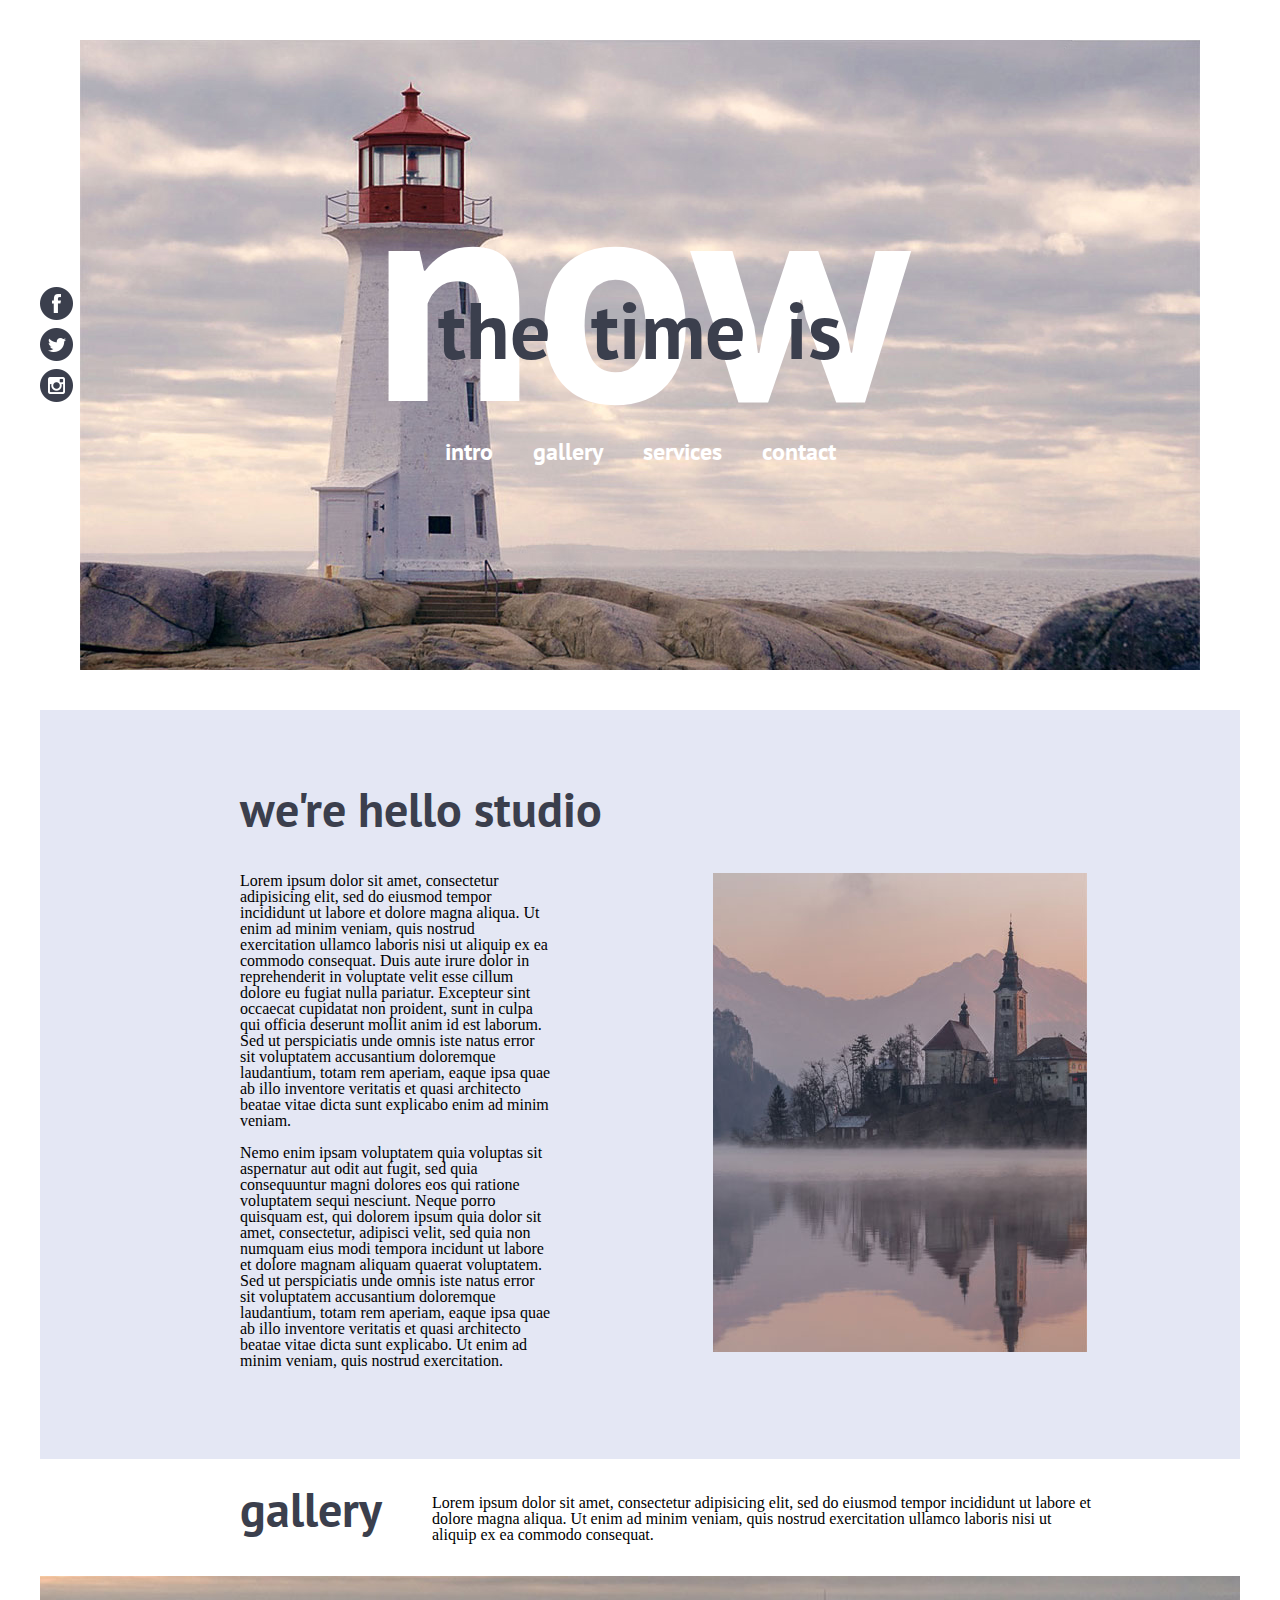
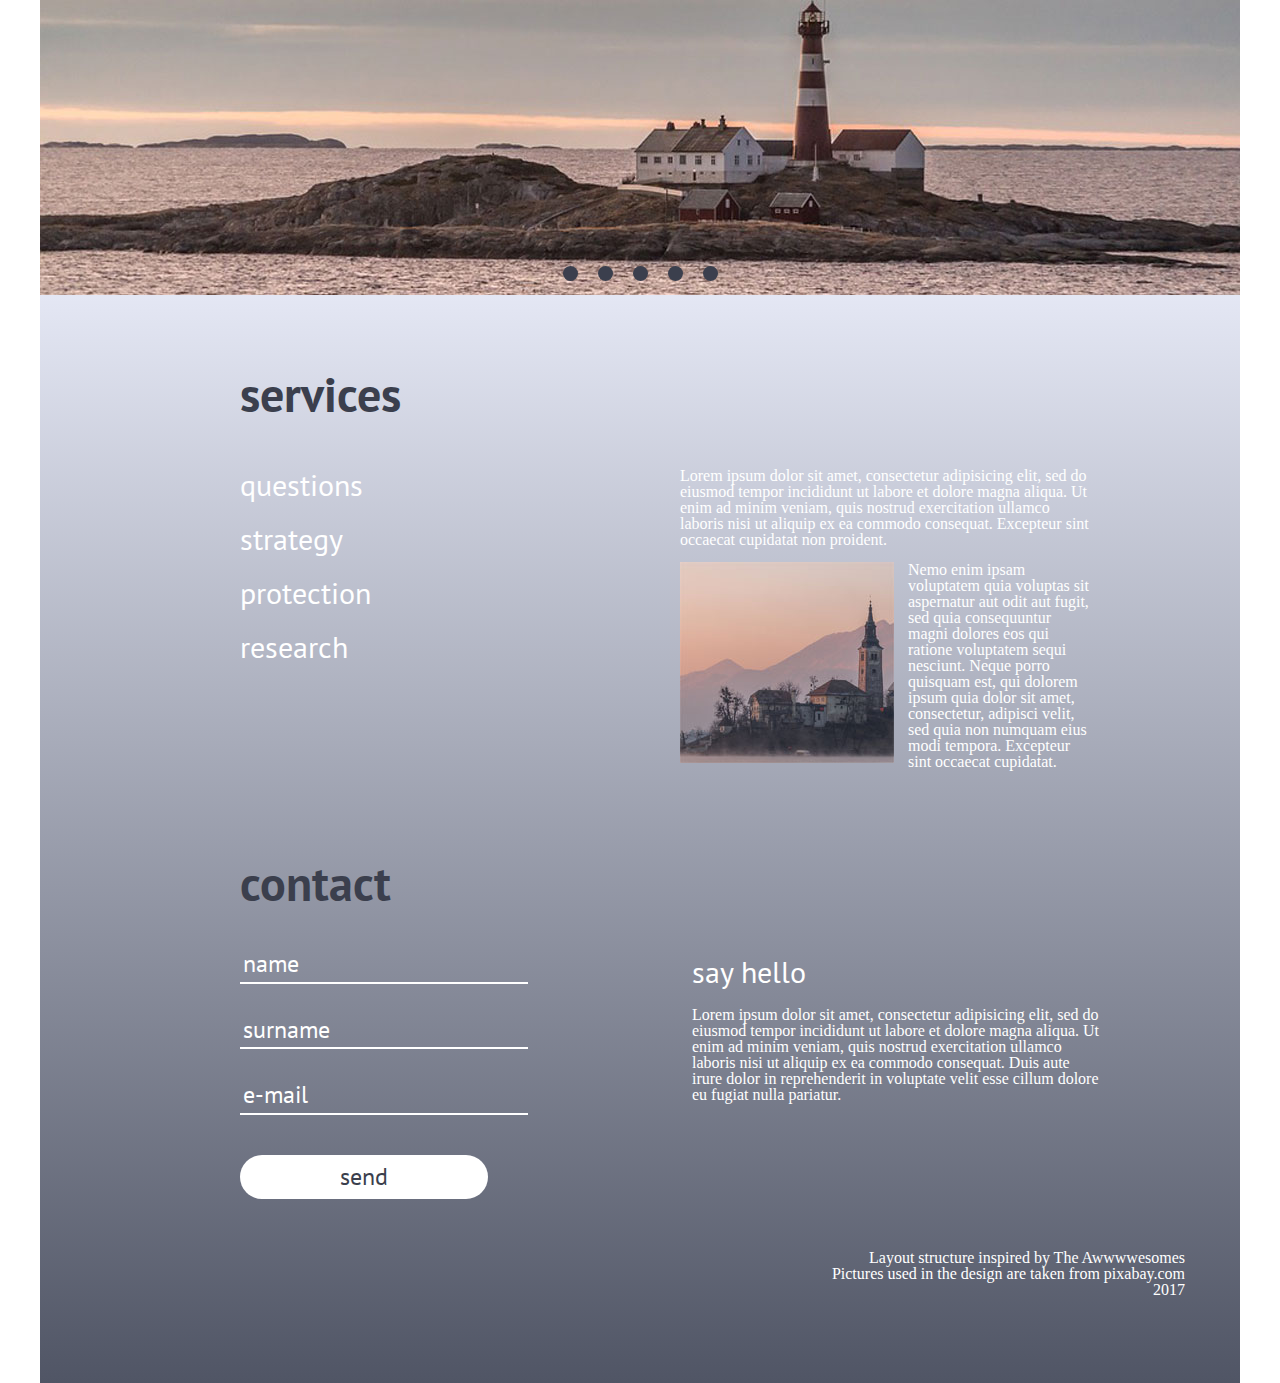
<file: index.html>
<!DOCTYPE html>
<html lang="en">
<head>
    <meta charset="UTF-8">
    <title>Time</title>
    <link rel="stylesheet" href="css/reset.css">
    <link rel="stylesheet" href="css/style.css">
   <!--  <script src="js/script.js"></script> -->
</head>
<body>

<!-- Page navigation menu, social media and company's slogan -->

<header>
  <div class="container-wrap">
    <div class="social-media">
      <div id="facebook" class="facebook">
        <img src="images/facebook.png" alt="Social media Facebook">
      </div>

      <div id="twitter" class="twitter">
        <img src="images/twitter.png" alt="Social media Facebook">
      </div>

      <div id="instagram" class="instagram">
        <img src="images/instagram.png" alt="Social media Facebook">
      </div>

    </div>

    <div class="header-content">
      <div class="slogan">
        <p id="background-text">
          now
           <p id="title-text">
            the time is 
           </p> 
        </p>
      </div>

      <nav class="main-nav">
        <ul>
          <li><a href="#intro">Intro</a></li>
          <li><a href="#gallery">Gallery</a></li>
          <li><a href="#services">Services</a></li>
          <li><a href="#contact">Contact</a></li>
        </ul>
      </nav>
    </div>
  </div>
</header>


<!-- Main content of the page divided into two sections -->

<section id="intro" class="description-section"> <!-- Main section - brief presentation of the company. Contains call-to-action button -->

  <div class="container-wrap">
    <article class="hello-studio">
      <h1>
        we're hello studio
      </h1>
      <div class="article-body">
        <div class="description-text">
          <p>
            Lorem ipsum dolor sit amet, consectetur adipisicing elit, sed do eiusmod tempor incididunt ut labore et dolore magna aliqua. Ut enim ad minim veniam, quis nostrud exercitation ullamco laboris nisi ut aliquip ex ea commodo consequat. Duis aute irure dolor in reprehenderit in voluptate velit esse cillum dolore eu fugiat nulla pariatur. Excepteur sint occaecat cupidatat non proident, sunt in culpa qui officia deserunt mollit anim id est laborum. Sed ut perspiciatis unde omnis iste natus error sit voluptatem accusantium doloremque laudantium, totam rem aperiam, eaque ipsa quae ab illo inventore veritatis et quasi architecto beatae vitae dicta sunt explicabo enim ad minim veniam.
          </p>
          <p>
            Nemo enim ipsam voluptatem quia voluptas sit aspernatur aut odit aut fugit, sed quia consequuntur magni dolores eos qui ratione voluptatem sequi nesciunt. Neque porro quisquam est, qui dolorem ipsum quia dolor sit amet, consectetur, adipisci velit, sed quia non numquam eius modi tempora incidunt ut labore et dolore magnam aliquam quaerat voluptatem. Sed ut perspiciatis unde omnis iste natus error sit voluptatem accusantium doloremque laudantium, totam rem aperiam, eaque ipsa quae ab illo inventore veritatis et quasi architecto beatae vitae dicta sunt explicabo. Ut enim ad minim veniam, quis nostrud exercitation.
          </p>
        </div>
        <div class="medium-pic">
          <img src="images/medium.jpg" alt="River viev on a church">
        </div>
        
      </div>
    </article>
    
  </div>
</section>

<section id="gallery" class="gallery-section"> <!-- Section with more detailed description of the products and services this company offers -->
  <div class="container-wrap">
    <article class="gallery">
      <h1>
        gallery
      </h1>
      <p>
        Lorem ipsum dolor sit amet, consectetur adipisicing elit, sed do eiusmod tempor incididunt ut labore et dolore magna aliqua. Ut enim ad minim veniam, quis nostrud exercitation ullamco laboris nisi ut aliquip ex ea commodo consequat. 
      </p>
    </article>

    <div class="landscape-nav">
     <!--  <img src="images/landscape.jpg" alt="Landscape viev on a lighthouse"> -->
        <div class="gallery-nav">
          <ul>
            <li id="dot" class="dot"></li>
            <li id="dot1" class="dot"></li>
            <li id="dot2" class="dot"></li>
            <li id="dot3" class="dot"></li>
            <li id="dot4" class="dot"></li>
          </ul>
        </div>
    </div>
  </div>
</section>

<!-- Extended footer section -->
<footer>
  <div class="container-wrap"> 
    <div id="services" class="services-section">
      <h1>
        services
      </h1>
      
      <div class="services-subsection">
        <nav class="subnav-services">
          <a href="#">questions</a>
          <a href="#">strategy</a>
          <a href="#">protection</a>
          <a href="#">research</a>
        </nav>

        <article>
          <p>
            Lorem ipsum dolor sit amet, consectetur adipisicing elit, sed do eiusmod tempor incididunt ut labore et dolore magna aliqua. Ut enim ad minim veniam, quis nostrud exercitation ullamco laboris nisi ut aliquip ex ea commodo consequat. Excepteur sint occaecat cupidatat non proident.
          </p>
          <div class="subparagraf">
            <div class="smallest-img">
              <img src="images/smallest.jpg" alt="Tiny church view">
            </div>
            <p>
              Nemo enim ipsam voluptatem quia voluptas sit aspernatur aut odit aut fugit, sed quia consequuntur magni dolores eos qui ratione voluptatem sequi nesciunt. Neque porro quisquam est, qui dolorem ipsum quia dolor sit amet, consectetur, adipisci velit, sed quia non numquam eius modi tempora. Excepteur sint occaecat cupidatat.
            </p>
          </div>
        </article>
      </div>

    </div>

    <div id="contact" class="contact-section">
      <h1>
        contact
      </h1>

      <div class="contact-subsection">
        <form class="contact-form" action="#" method="POST" role="form">
          <p><input type="text" name="firstname" placeholder="name"/></p>
          <p><input type="text" name="lastname" placeholder="surname"/></p>
          <p><input type="text" name="e-mail" placeholder="e-mail"/></p>
        
          <div class="send-button">
            <input type="button" class="button" value="send">
           </div>
        </form>

        <article>
          <h2>
            say hello
          </h2>
            <p>
              Lorem ipsum dolor sit amet, consectetur adipisicing elit, sed do eiusmod tempor incididunt ut labore et dolore magna aliqua. Ut enim ad minim veniam, quis nostrud exercitation ullamco laboris nisi ut aliquip ex ea commodo consequat. Duis aute irure dolor in reprehenderit in voluptate velit esse cillum dolore eu fugiat nulla pariatur. 
            </p>
        </article>
       </div>
      </div>

      <div class="inspiration">
        <p>
          Layout structure inspired by The Awwwwesomes<br>
          Pictures used in the design are taken from pixabay.com<br>
          2017
        </p>
      </div>

    </div>
  
  </div>
</footer>

</body>
</html>
</file>
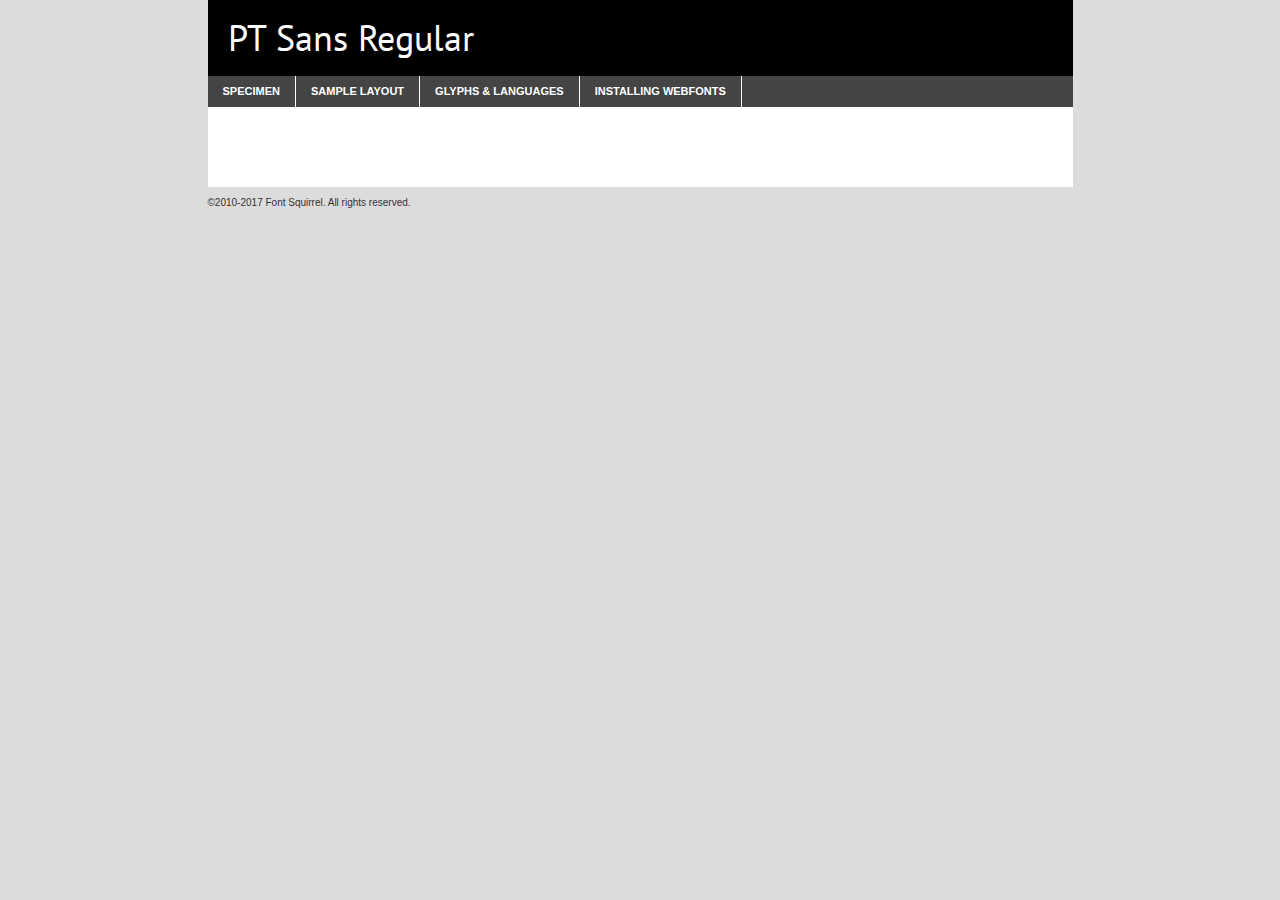
<file: fonts/pts55f-demo.html>
<!DOCTYPE html PUBLIC "-//W3C//DTD XHTML 1.0 Transitional//EN"
	"http://www.w3.org/TR/xhtml1/DTD/xhtml1-transitional.dtd">

<html xmlns="http://www.w3.org/1999/xhtml" xml:lang="en" lang="en">
<head>
	<meta http-equiv="Content-Type" content="text/html; charset=utf-8" />
	<script src="http://ajax.googleapis.com/ajax/libs/jquery/1.7.2/jquery.min.js" type="text/javascript" charset="utf-8"></script>
	<script type="text/javascript">
	(function($){$.fn.easyTabs=function(option){var param=jQuery.extend({fadeSpeed:"fast",defaultContent:1,activeClass:'active'},option);$(this).each(function(){var thisId="#"+this.id;if(param.defaultContent==''){param.defaultContent=1;}
	if(typeof param.defaultContent=="number")
	{var defaultTab=$(thisId+" .tabs li:eq("+(param.defaultContent-1)+") a").attr('href').substr(1);}else{var defaultTab=param.defaultContent;}
	$(thisId+" .tabs li a").each(function(){var tabToHide=$(this).attr('href').substr(1);$("#"+tabToHide).addClass('easytabs-tab-content');});hideAll();changeContent(defaultTab);function hideAll(){$(thisId+" .easytabs-tab-content").hide();}
	function changeContent(tabId){hideAll();$(thisId+" .tabs li").removeClass(param.activeClass);$(thisId+" .tabs li a[href=#"+tabId+"]").closest('li').addClass(param.activeClass);if(param.fadeSpeed!="none")
	{$(thisId+" #"+tabId).fadeIn(param.fadeSpeed);}else{$(thisId+" #"+tabId).show();}}
	$(thisId+" .tabs li").click(function(){var tabId=$(this).find('a').attr('href').substr(1);changeContent(tabId);return false;});});}})(jQuery);
	</script>
	<link rel="stylesheet" href="specimen_files/specimen_stylesheet.css" type="text/css" charset="utf-8" />
	<link rel="stylesheet" href="stylesheet.css" type="text/css" charset="utf-8" />

	<style type="text/css">
					body{
				font-family: 'pt_sansregular';
							}
		</style>

	<title>PT Sans Regular Specimen</title>
	
	
	<script type="text/javascript" charset="utf-8">
		$(document).ready(function() {
			$('#container').easyTabs({defaultContent:1});
		});
	</script>
</head>

<body>
<div id="container">
	<div id="header">
		PT Sans Regular	</div>
	<ul class="tabs">
		<li><a href="#specimen">Specimen</a></li>
		<li><a href="#layout">Sample Layout</a></li>
				<li><a href="#glyphs">Glyphs &amp; Languages</a></li>
		<li><a href="#installing">Installing Webfonts</a></li>
		
	</ul>
	
	<div id="main_content">

		
			<div id="specimen">
		
				<div class="section">
					<div class="grid12 firstcol">
						<div class="huge">AaBb</div>
					</div>
				</div>
		
				<div class="section">
					<div class="glyph_range">A&#x200B;B&#x200b;C&#x200b;D&#x200b;E&#x200b;F&#x200b;G&#x200b;H&#x200b;I&#x200b;J&#x200b;K&#x200b;L&#x200b;M&#x200b;N&#x200b;O&#x200b;P&#x200b;Q&#x200b;R&#x200b;S&#x200b;T&#x200b;U&#x200b;V&#x200b;W&#x200b;X&#x200b;Y&#x200b;Z&#x200b;a&#x200b;b&#x200b;c&#x200b;d&#x200b;e&#x200b;f&#x200b;g&#x200b;h&#x200b;i&#x200b;j&#x200b;k&#x200b;l&#x200b;m&#x200b;n&#x200b;o&#x200b;p&#x200b;q&#x200b;r&#x200b;s&#x200b;t&#x200b;u&#x200b;v&#x200b;w&#x200b;x&#x200b;y&#x200b;z&#x200b;1&#x200b;2&#x200b;3&#x200b;4&#x200b;5&#x200b;6&#x200b;7&#x200b;8&#x200b;9&#x200b;0&#x200b;&amp;&#x200b;.&#x200b;,&#x200b;?&#x200b;!&#x200b;&#64;&#x200b;(&#x200b;)&#x200b;#&#x200b;$&#x200b;%&#x200b;*&#x200b;+&#x200b;-&#x200b;=&#x200b;:&#x200b;;</div>
				</div>
				<div class="section">
					<div class="grid12 firstcol">
						<table class="sample_table">
							<tr><td>10</td><td class="size10">abcdefghijklmnopqrstuvwxyzABCDEFGHIJKLMNOPQRSTUVWXYZ0123456789abcdefghijklmnopqrstuvwxyzABCDEFGHIJKLMNOPQRSTUVWXYZ0123456789abcdefghijklmnopqrstuvwxyzABCDEFGHIJKLMNOPQRSTUVWXYZ</td></tr>
							<tr><td>11</td><td class="size11">abcdefghijklmnopqrstuvwxyzABCDEFGHIJKLMNOPQRSTUVWXYZ0123456789abcdefghijklmnopqrstuvwxyzABCDEFGHIJKLMNOPQRSTUVWXYZ0123456789abcdefghijklmnopqrstuvwxyzABCDEFGHIJKLMNOPQRSTUVWXYZ</td></tr>
							<tr><td>12</td><td class="size12">abcdefghijklmnopqrstuvwxyzABCDEFGHIJKLMNOPQRSTUVWXYZ0123456789abcdefghijklmnopqrstuvwxyzABCDEFGHIJKLMNOPQRSTUVWXYZ0123456789abcdefghijklmnopqrstuvwxyzABCDEFGHIJKLMNOPQRSTUVWXYZ</td></tr>
							<tr><td>13</td><td class="size13">abcdefghijklmnopqrstuvwxyzABCDEFGHIJKLMNOPQRSTUVWXYZ0123456789abcdefghijklmnopqrstuvwxyzABCDEFGHIJKLMNOPQRSTUVWXYZ0123456789abcdefghijklmnopqrstuvwxyzABCDEFGHIJKLMNOPQRSTUVWXYZ</td></tr>
							<tr><td>14</td><td class="size14">abcdefghijklmnopqrstuvwxyzABCDEFGHIJKLMNOPQRSTUVWXYZ0123456789abcdefghijklmnopqrstuvwxyzABCDEFGHIJKLMNOPQRSTUVWXYZ0123456789abcdefghijklmnopqrstuvwxyzABCDEFGHIJKLMNOPQRSTUVWXYZ</td></tr>
							<tr><td>16</td><td class="size16">abcdefghijklmnopqrstuvwxyzABCDEFGHIJKLMNOPQRSTUVWXYZ0123456789abcdefghijklmnopqrstuvwxyzABCDEFGHIJKLMNOPQRSTUVWXYZ</td></tr>
							<tr><td>18</td><td class="size18">abcdefghijklmnopqrstuvwxyzABCDEFGHIJKLMNOPQRSTUVWXYZ0123456789abcdefghijklmnopqrstuvwxyzABCDEFGHIJKLMNOPQRSTUVWXYZ</td></tr>
							<tr><td>20</td><td class="size20">abcdefghijklmnopqrstuvwxyzABCDEFGHIJKLMNOPQRSTUVWXYZ0123456789abcdefghijklmnopqrstuvwxyzABCDEFGHIJKLMNOPQRSTUVWXYZ</td></tr>
							<tr><td>24</td><td class="size24">abcdefghijklmnopqrstuvwxyzABCDEFGHIJKLMNOPQRSTUVWXYZ0123456789abcdefghijklmnopqrstuvwxyzABCDEFGHIJKLMNOPQRSTUVWXYZ</td></tr>
							<tr><td>30</td><td class="size30">abcdefghijklmnopqrstuvwxyzABCDEFGHIJKLMNOPQRSTUVWXYZ0123456789abcdefghijklmnopqrstuvwxyzABCDEFGHIJKLMNOPQRSTUVWXYZ</td></tr>
							<tr><td>36</td><td class="size36">abcdefghijklmnopqrstuvwxyzABCDEFGHIJKLMNOPQRSTUVWXYZ0123456789abcdefghijklmnopqrstuvwxyzABCDEFGHIJKLMNOPQRSTUVWXYZ</td></tr>
							<tr><td>48</td><td class="size48">abcdefghijklmnopqrstuvwxyzABCDEFGHIJKLMNOPQRSTUVWXYZ0123456789abcdefghijklmnopqrstuvwxyzABCDEFGHIJKLMNOPQRSTUVWXYZ</td></tr>
							<tr><td>60</td><td class="size60">abcdefghijklmnopqrstuvwxyzABCDEFGHIJKLMNOPQRSTUVWXYZ0123456789abcdefghijklmnopqrstuvwxyzABCDEFGHIJKLMNOPQRSTUVWXYZ</td></tr>
							<tr><td>72</td><td class="size72">abcdefghijklmnopqrstuvwxyzABCDEFGHIJKLMNOPQRSTUVWXYZ0123456789abcdefghijklmnopqrstuvwxyzABCDEFGHIJKLMNOPQRSTUVWXYZ</td></tr>
							<tr><td>90</td><td class="size90">abcdefghijklmnopqrstuvwxyzABCDEFGHIJKLMNOPQRSTUVWXYZ0123456789abcdefghijklmnopqrstuvwxyzABCDEFGHIJKLMNOPQRSTUVWXYZ</td></tr>
						</table>
				
					</div>
			
				</div>
		
		
		
								<div class="section" id="bodycomparison">


										<div id="xheight">
				<div class="fontbody">&#x25FC;&#x25FC;&#x25FC;&#x25FC;&#x25FC;&#x25FC;&#x25FC;&#x25FC;&#x25FC;&#x25FC;&#x25FC;&#x25FC;&#x25FC;&#x25FC;&#x25FC;&#x25FC;&#x25FC;&#x25FC;&#x25FC;&#x25FC;&#x25FC;&#x25FC;&#x25FC;&#x25FC;&#x25FC;&#x25FC;&#x25FC;&#x25FC;&#x25FC;&#x25FC;&#x25FC;&#x25FC;&#x25FC;&#x25FC;&#x25FC;&#x25FC;&#x25FC;&#x25FC;&#x25FC;&#x25FC;&#x25FC;&#x25FC;&#x25FC;&#x25FC;&#x25FC;&#x25FC;&#x25FC;&#x25FC;&#x25FC;&#x25FC;&#x25FC;&#x25FC;&#x25FC;&#x25FC;&#x25FC;&#x25FC;&#x25FC;&#x25FC;&#x25FC;&#x25FC;&#x25FC;&#x25FC;&#x25FC;&#x25FC;&#x25FC;&#x25FC;&#x25FC;&#x25FC;&#x25FC;&#x25FC;&#x25FC;&#x25FC;&#x25FC;&#x25FC;&#x25FC;&#x25FC;&#x25FC;&#x25FC;&#x25FC;&#x25FC;&#x25FC;&#x25FC;&#x25FC;&#x25FC;&#x25FC;&#x25FC;&#x25FC;&#x25FC;&#x25FC;&#x25FC;&#x25FC;&#x25FC;&#x25FC;&#x25FC;&#x25FC;&#x25FC;&#x25FC;&#x25FC;&#x25FC;body</div><div class="arialbody">body</div><div class="verdanabody">body</div><div class="georgiabody">body</div></div>
										<div class="fontbody" style="z-index:1">
											body<span>PT Sans Regular</span>
										</div>
										<div class="arialbody" style="z-index:1">
											body<span>Arial</span>
										</div>
										<div class="verdanabody" style="z-index:1">
											body<span>Verdana</span>
										</div>
										<div class="georgiabody" style="z-index:1">
											body<span>Georgia</span>
										</div>



								</div>
		
		
				<div class="section psample psample_row1" id="">
					
					<div class="grid2 firstcol">
						<p class="size10"><span>10.</span>Aenean lacinia bibendum nulla sed consectetur. Fusce dapibus, tellus ac cursus commodo, tortor mauris condimentum nibh, ut fermentum massa justo sit amet risus. Nullam id dolor id nibh ultricies vehicula ut id elit. Cum sociis natoque penatibus et magnis dis parturient montes, nascetur ridiculus mus. Nulla vitae elit libero, a pharetra augue.</p>
			
					</div>
					<div class="grid3">
						<p class="size11"><span>11.</span>Aenean lacinia bibendum nulla sed consectetur. Fusce dapibus, tellus ac cursus commodo, tortor mauris condimentum nibh, ut fermentum massa justo sit amet risus. Nullam id dolor id nibh ultricies vehicula ut id elit. Cum sociis natoque penatibus et magnis dis parturient montes, nascetur ridiculus mus. Nulla vitae elit libero, a pharetra augue.</p>
			
					</div>
					<div class="grid3">
						<p class="size12"><span>12.</span>Aenean lacinia bibendum nulla sed consectetur. Fusce dapibus, tellus ac cursus commodo, tortor mauris condimentum nibh, ut fermentum massa justo sit amet risus. Nullam id dolor id nibh ultricies vehicula ut id elit. Cum sociis natoque penatibus et magnis dis parturient montes, nascetur ridiculus mus. Nulla vitae elit libero, a pharetra augue.</p>
			
					</div>
					<div class="grid4">
						<p class="size13"><span>13.</span>Aenean lacinia bibendum nulla sed consectetur. Fusce dapibus, tellus ac cursus commodo, tortor mauris condimentum nibh, ut fermentum massa justo sit amet risus. Nullam id dolor id nibh ultricies vehicula ut id elit. Cum sociis natoque penatibus et magnis dis parturient montes, nascetur ridiculus mus. Nulla vitae elit libero, a pharetra augue.</p>
			
					</div>
					<div class="white_blend"></div>
					
				</div>
				<div class="section psample psample_row2" id="">
					<div class="grid3 firstcol">
						<p class="size14"><span>14.</span>Aenean lacinia bibendum nulla sed consectetur. Fusce dapibus, tellus ac cursus commodo, tortor mauris condimentum nibh, ut fermentum massa justo sit amet risus. Nullam id dolor id nibh ultricies vehicula ut id elit. Cum sociis natoque penatibus et magnis dis parturient montes, nascetur ridiculus mus. Nulla vitae elit libero, a pharetra augue.</p>
			
					</div>
					<div class="grid4">
						<p class="size16"><span>16.</span>Aenean lacinia bibendum nulla sed consectetur. Fusce dapibus, tellus ac cursus commodo, tortor mauris condimentum nibh, ut fermentum massa justo sit amet risus. Nullam id dolor id nibh ultricies vehicula ut id elit. Cum sociis natoque penatibus et magnis dis parturient montes, nascetur ridiculus mus. Nulla vitae elit libero, a pharetra augue.</p>
			
					</div>
					<div class="grid5">
						<p class="size18"><span>18.</span>Aenean lacinia bibendum nulla sed consectetur. Fusce dapibus, tellus ac cursus commodo, tortor mauris condimentum nibh, ut fermentum massa justo sit amet risus. Nullam id dolor id nibh ultricies vehicula ut id elit. Cum sociis natoque penatibus et magnis dis parturient montes, nascetur ridiculus mus. Nulla vitae elit libero, a pharetra augue.</p>
			
					</div>

					<div class="white_blend"></div>

				</div>
				
				<div class="section psample psample_row3" id="">
					<div class="grid5 firstcol">
						<p class="size20"><span>20.</span>Aenean lacinia bibendum nulla sed consectetur. Fusce dapibus, tellus ac cursus commodo, tortor mauris condimentum nibh, ut fermentum massa justo sit amet risus. Nullam id dolor id nibh ultricies vehicula ut id elit. Cum sociis natoque penatibus et magnis dis parturient montes, nascetur ridiculus mus. Nulla vitae elit libero, a pharetra augue.</p>
					</div>
					<div class="grid7">
						<p class="size24"><span>24.</span>Aenean lacinia bibendum nulla sed consectetur. Fusce dapibus, tellus ac cursus commodo, tortor mauris condimentum nibh, ut fermentum massa justo sit amet risus. Nullam id dolor id nibh ultricies vehicula ut id elit. Cum sociis natoque penatibus et magnis dis parturient montes, nascetur ridiculus mus. Nulla vitae elit libero, a pharetra augue.</p>
					</div>
					
					<div class="white_blend"></div>
					
				</div>
				
				<div class="section psample psample_row4" id="">
					<div class="grid12 firstcol">
						<p class="size30"><span>30.</span>Aenean lacinia bibendum nulla sed consectetur. Fusce dapibus, tellus ac cursus commodo, tortor mauris condimentum nibh, ut fermentum massa justo sit amet risus. Nullam id dolor id nibh ultricies vehicula ut id elit. Cum sociis natoque penatibus et magnis dis parturient montes, nascetur ridiculus mus. Nulla vitae elit libero, a pharetra augue.</p>
					</div>
					<div class="white_blend"></div>
					
				</div>
				
				
				
				<div class="section psample psample_row1 fullreverse">
					<div class="grid2 firstcol">
						<p class="size10"><span>10.</span>Aenean lacinia bibendum nulla sed consectetur. Fusce dapibus, tellus ac cursus commodo, tortor mauris condimentum nibh, ut fermentum massa justo sit amet risus. Nullam id dolor id nibh ultricies vehicula ut id elit. Cum sociis natoque penatibus et magnis dis parturient montes, nascetur ridiculus mus. Nulla vitae elit libero, a pharetra augue.</p>
			
					</div>
					<div class="grid3">
						<p class="size11"><span>11.</span>Aenean lacinia bibendum nulla sed consectetur. Fusce dapibus, tellus ac cursus commodo, tortor mauris condimentum nibh, ut fermentum massa justo sit amet risus. Nullam id dolor id nibh ultricies vehicula ut id elit. Cum sociis natoque penatibus et magnis dis parturient montes, nascetur ridiculus mus. Nulla vitae elit libero, a pharetra augue.</p>
			
					</div>
					<div class="grid3">
						<p class="size12"><span>12.</span>Aenean lacinia bibendum nulla sed consectetur. Fusce dapibus, tellus ac cursus commodo, tortor mauris condimentum nibh, ut fermentum massa justo sit amet risus. Nullam id dolor id nibh ultricies vehicula ut id elit. Cum sociis natoque penatibus et magnis dis parturient montes, nascetur ridiculus mus. Nulla vitae elit libero, a pharetra augue.</p>
			
					</div>
					<div class="grid4">
						<p class="size13"><span>13.</span>Aenean lacinia bibendum nulla sed consectetur. Fusce dapibus, tellus ac cursus commodo, tortor mauris condimentum nibh, ut fermentum massa justo sit amet risus. Nullam id dolor id nibh ultricies vehicula ut id elit. Cum sociis natoque penatibus et magnis dis parturient montes, nascetur ridiculus mus. Nulla vitae elit libero, a pharetra augue.</p>
			
					</div>
					<div class="black_blend"></div>
					
				</div>
				
				<div class="section psample psample_row2 fullreverse">
					<div class="grid3 firstcol">
						<p class="size14"><span>14.</span>Aenean lacinia bibendum nulla sed consectetur. Fusce dapibus, tellus ac cursus commodo, tortor mauris condimentum nibh, ut fermentum massa justo sit amet risus. Nullam id dolor id nibh ultricies vehicula ut id elit. Cum sociis natoque penatibus et magnis dis parturient montes, nascetur ridiculus mus. Nulla vitae elit libero, a pharetra augue.</p>
			
					</div>
					<div class="grid4">
						<p class="size16"><span>16.</span>Aenean lacinia bibendum nulla sed consectetur. Fusce dapibus, tellus ac cursus commodo, tortor mauris condimentum nibh, ut fermentum massa justo sit amet risus. Nullam id dolor id nibh ultricies vehicula ut id elit. Cum sociis natoque penatibus et magnis dis parturient montes, nascetur ridiculus mus. Nulla vitae elit libero, a pharetra augue.</p>
			
					</div>
					<div class="grid5">
						<p class="size18"><span>18.</span>Aenean lacinia bibendum nulla sed consectetur. Fusce dapibus, tellus ac cursus commodo, tortor mauris condimentum nibh, ut fermentum massa justo sit amet risus. Nullam id dolor id nibh ultricies vehicula ut id elit. Cum sociis natoque penatibus et magnis dis parturient montes, nascetur ridiculus mus. Nulla vitae elit libero, a pharetra augue.</p>
			
					</div>
					<div class="black_blend"></div>

				</div>
				
				<div class="section psample fullreverse psample_row3" id="">
					<div class="grid5 firstcol">
						<p class="size20"><span>20.</span>Aenean lacinia bibendum nulla sed consectetur. Fusce dapibus, tellus ac cursus commodo, tortor mauris condimentum nibh, ut fermentum massa justo sit amet risus. Nullam id dolor id nibh ultricies vehicula ut id elit. Cum sociis natoque penatibus et magnis dis parturient montes, nascetur ridiculus mus. Nulla vitae elit libero, a pharetra augue.</p>
					</div>
					<div class="grid7">
						<p class="size24"><span>24.</span>Aenean lacinia bibendum nulla sed consectetur. Fusce dapibus, tellus ac cursus commodo, tortor mauris condimentum nibh, ut fermentum massa justo sit amet risus. Nullam id dolor id nibh ultricies vehicula ut id elit. Cum sociis natoque penatibus et magnis dis parturient montes, nascetur ridiculus mus. Nulla vitae elit libero, a pharetra augue.</p>
					</div>
					
					<div class="black_blend"></div>
					
				</div>
				
				<div class="section psample fullreverse psample_row4" id="" style="border-bottom: 20px #000 solid;">
					<div class="grid12 firstcol">
						<p class="size30"><span>30.</span>Aenean lacinia bibendum nulla sed consectetur. Fusce dapibus, tellus ac cursus commodo, tortor mauris condimentum nibh, ut fermentum massa justo sit amet risus. Nullam id dolor id nibh ultricies vehicula ut id elit. Cum sociis natoque penatibus et magnis dis parturient montes, nascetur ridiculus mus. Nulla vitae elit libero, a pharetra augue.</p>
					</div>
					<div class="black_blend"></div>
					
				</div>
				
				
				
				
			</div>
			
			<div id="layout">
				
				<div class="section">
					
					<div class="grid12 firstcol">
						<h1>Lorem Ipsum Dolor</h1>
						<h2>Etiam porta sem malesuada magna mollis euismod</h2>
						
						<p class="byline">By <a href="#link">Aenean Lacinia</a></p>
					</div>
				</div>
				<div class="section">
					<div class="grid8 firstcol">
						<p class="large">Donec sed odio dui. Morbi leo risus, porta ac consectetur ac, vestibulum at eros. Fusce dapibus, tellus ac cursus commodo, tortor mauris condimentum nibh, ut fermentum massa justo sit amet risus. </p>

						
						<h3>Pellentesque ornare sem</h3>

						<p>Maecenas sed diam eget risus varius blandit sit amet non magna. Maecenas faucibus mollis interdum. Donec ullamcorper nulla non metus auctor fringilla. Nullam id dolor id nibh ultricies vehicula ut id elit. Nullam id dolor id nibh ultricies vehicula ut id elit. </p>

						<p>Aenean eu leo quam. Pellentesque ornare sem lacinia quam venenatis vestibulum. Lorem ipsum dolor sit amet, consectetur adipiscing elit. Cum sociis natoque penatibus et magnis dis parturient montes, nascetur ridiculus mus. </p>

						<p>Nulla vitae elit libero, a pharetra augue. Praesent commodo cursus magna, vel scelerisque nisl consectetur et. Aenean lacinia bibendum nulla sed consectetur. </p>

						<p>Nullam quis risus eget urna mollis ornare vel eu leo. Nullam quis risus eget urna mollis ornare vel eu leo. Maecenas sed diam eget risus varius blandit sit amet non magna. Donec ullamcorper nulla non metus auctor fringilla. </p>

						<h3>Cras mattis consectetur</h3>

						<p>Aenean eu leo quam. Pellentesque ornare sem lacinia quam venenatis vestibulum. Aenean lacinia bibendum nulla sed consectetur. Integer posuere erat a ante venenatis dapibus posuere velit aliquet. Cras mattis consectetur purus sit amet fermentum. </p>

						<p>Nullam id dolor id nibh ultricies vehicula ut id elit. Nullam quis risus eget urna mollis ornare vel eu leo. Cras mattis consectetur purus sit amet fermentum.</p>
					</div>
					
					<div class="grid4 sidebar">
						
						<div class="box reverse">
							<p class="last">Nullam quis risus eget urna mollis ornare vel eu leo. Donec ullamcorper nulla non metus auctor fringilla. Cras mattis consectetur purus sit amet fermentum. Sed posuere consectetur est at lobortis. Lorem ipsum dolor sit amet, consectetur adipiscing elit. </p>
						</div>
						
						<p class="caption">Maecenas sed diam eget risus varius.</p>

						<p>Vestibulum id ligula porta felis euismod semper. Integer posuere erat a ante venenatis dapibus posuere velit aliquet. Vestibulum id ligula porta felis euismod semper. Sed posuere consectetur est at lobortis. Maecenas sed diam eget risus varius blandit sit amet non magna. Fusce dapibus, tellus ac cursus commodo, tortor mauris condimentum nibh, ut fermentum massa justo sit amet risus. </p>

					

						<p>Duis mollis, est non commodo luctus, nisi erat porttitor ligula, eget lacinia odio sem nec elit. Aenean lacinia bibendum nulla sed consectetur. Vivamus sagittis lacus vel augue laoreet rutrum faucibus dolor auctor. Aenean lacinia bibendum nulla sed consectetur. Nullam quis risus eget urna mollis ornare vel eu leo. </p>

						<p>Praesent commodo cursus magna, vel scelerisque nisl consectetur et. Donec ullamcorper nulla non metus auctor fringilla. Maecenas faucibus mollis interdum. Fusce dapibus, tellus ac cursus commodo, tortor mauris condimentum nibh, ut fermentum massa justo sit amet risus. </p>

					</div>
				</div>
				
			</div>


			



		<div id="glyphs">
			<div class="section">
				<div class="grid12 firstcol">
			
				<h1>Language Support</h1>
				<p>The subset of PT Sans Regular in this kit supports the following languages:<br />
			
					English, Arrernte, Bislama, Cebuano, Fijian, Gilbertese, Hmong, Ibanag, Iloko_ilokano, Interglossa_glosa, Interlingua, Lojban, Manx, Norfolk_pitcairnese, Oromo, Rotokas, Samoan, Sardinian, Seychelles_creole, Shona, Somali, Southern_ndebele, Swahili, Swati_swazi, Tok_pisin, Warlpiri, Xhosa, Zulu, Latinbasic, Demo				</p>
				<h1>Glyph Chart</h1>
				<p>The subset of PT Sans Regular in this kit includes all the glyphs listed below. Unicode entities are included above each glyph to help you insert individual characters into your layout.</p>
				<div id="glyph_chart">
			
																														 <div><p>&amp;#13;</p>&#13;</div>
																				 <div><p>&amp;#32;</p>&#32;</div>
																				 <div><p>&amp;#33;</p>&#33;</div>
																				 <div><p>&amp;#35;</p>&#35;</div>
																				 <div><p>&amp;#36;</p>&#36;</div>
																				 <div><p>&amp;#38;</p>&#38;</div>
																				 <div><p>&amp;#39;</p>&#39;</div>
																				 <div><p>&amp;#40;</p>&#40;</div>
																				 <div><p>&amp;#41;</p>&#41;</div>
																				 <div><p>&amp;#42;</p>&#42;</div>
																				 <div><p>&amp;#43;</p>&#43;</div>
																				 <div><p>&amp;#44;</p>&#44;</div>
																				 <div><p>&amp;#45;</p>&#45;</div>
																				 <div><p>&amp;#46;</p>&#46;</div>
																				 <div><p>&amp;#47;</p>&#47;</div>
																				 <div><p>&amp;#48;</p>&#48;</div>
																				 <div><p>&amp;#49;</p>&#49;</div>
																				 <div><p>&amp;#50;</p>&#50;</div>
																				 <div><p>&amp;#51;</p>&#51;</div>
																				 <div><p>&amp;#52;</p>&#52;</div>
																				 <div><p>&amp;#53;</p>&#53;</div>
																				 <div><p>&amp;#54;</p>&#54;</div>
																				 <div><p>&amp;#55;</p>&#55;</div>
																				 <div><p>&amp;#56;</p>&#56;</div>
																				 <div><p>&amp;#57;</p>&#57;</div>
																				 <div><p>&amp;#58;</p>&#58;</div>
																				 <div><p>&amp;#59;</p>&#59;</div>
																				 <div><p>&amp;#60;</p>&#60;</div>
																				 <div><p>&amp;#61;</p>&#61;</div>
																				 <div><p>&amp;#62;</p>&#62;</div>
																				 <div><p>&amp;#63;</p>&#63;</div>
																				 <div><p>&amp;#64;</p>&#64;</div>
																				 <div><p>&amp;#65;</p>&#65;</div>
																				 <div><p>&amp;#66;</p>&#66;</div>
																				 <div><p>&amp;#67;</p>&#67;</div>
																				 <div><p>&amp;#68;</p>&#68;</div>
																				 <div><p>&amp;#69;</p>&#69;</div>
																				 <div><p>&amp;#70;</p>&#70;</div>
																				 <div><p>&amp;#71;</p>&#71;</div>
																				 <div><p>&amp;#72;</p>&#72;</div>
																				 <div><p>&amp;#73;</p>&#73;</div>
																				 <div><p>&amp;#74;</p>&#74;</div>
																				 <div><p>&amp;#75;</p>&#75;</div>
																				 <div><p>&amp;#76;</p>&#76;</div>
																				 <div><p>&amp;#77;</p>&#77;</div>
																				 <div><p>&amp;#78;</p>&#78;</div>
																				 <div><p>&amp;#79;</p>&#79;</div>
																				 <div><p>&amp;#80;</p>&#80;</div>
																				 <div><p>&amp;#81;</p>&#81;</div>
																				 <div><p>&amp;#82;</p>&#82;</div>
																				 <div><p>&amp;#83;</p>&#83;</div>
																				 <div><p>&amp;#84;</p>&#84;</div>
																				 <div><p>&amp;#85;</p>&#85;</div>
																				 <div><p>&amp;#86;</p>&#86;</div>
																				 <div><p>&amp;#87;</p>&#87;</div>
																				 <div><p>&amp;#88;</p>&#88;</div>
																				 <div><p>&amp;#89;</p>&#89;</div>
																				 <div><p>&amp;#90;</p>&#90;</div>
																				 <div><p>&amp;#91;</p>&#91;</div>
																				 <div><p>&amp;#92;</p>&#92;</div>
																				 <div><p>&amp;#93;</p>&#93;</div>
																				 <div><p>&amp;#94;</p>&#94;</div>
																				 <div><p>&amp;#95;</p>&#95;</div>
																				 <div><p>&amp;#96;</p>&#96;</div>
																				 <div><p>&amp;#97;</p>&#97;</div>
																				 <div><p>&amp;#98;</p>&#98;</div>
																				 <div><p>&amp;#99;</p>&#99;</div>
																				 <div><p>&amp;#100;</p>&#100;</div>
																				 <div><p>&amp;#101;</p>&#101;</div>
																				 <div><p>&amp;#102;</p>&#102;</div>
																				 <div><p>&amp;#103;</p>&#103;</div>
																				 <div><p>&amp;#104;</p>&#104;</div>
																				 <div><p>&amp;#105;</p>&#105;</div>
																				 <div><p>&amp;#106;</p>&#106;</div>
																				 <div><p>&amp;#107;</p>&#107;</div>
																				 <div><p>&amp;#108;</p>&#108;</div>
																				 <div><p>&amp;#109;</p>&#109;</div>
																				 <div><p>&amp;#110;</p>&#110;</div>
																				 <div><p>&amp;#111;</p>&#111;</div>
																				 <div><p>&amp;#112;</p>&#112;</div>
																				 <div><p>&amp;#113;</p>&#113;</div>
																				 <div><p>&amp;#114;</p>&#114;</div>
																				 <div><p>&amp;#115;</p>&#115;</div>
																				 <div><p>&amp;#116;</p>&#116;</div>
																				 <div><p>&amp;#117;</p>&#117;</div>
																				 <div><p>&amp;#118;</p>&#118;</div>
																				 <div><p>&amp;#119;</p>&#119;</div>
																				 <div><p>&amp;#120;</p>&#120;</div>
																				 <div><p>&amp;#121;</p>&#121;</div>
																				 <div><p>&amp;#122;</p>&#122;</div>
																				 <div><p>&amp;#123;</p>&#123;</div>
																				 <div><p>&amp;#124;</p>&#124;</div>
																				 <div><p>&amp;#125;</p>&#125;</div>
																				 <div><p>&amp;#126;</p>&#126;</div>
																				 <div><p>&amp;#160;</p>&#160;</div>
																				 <div><p>&amp;#161;</p>&#161;</div>
																				 <div><p>&amp;#162;</p>&#162;</div>
																				 <div><p>&amp;#163;</p>&#163;</div>
																				 <div><p>&amp;#164;</p>&#164;</div>
																				 <div><p>&amp;#165;</p>&#165;</div>
																				 <div><p>&amp;#166;</p>&#166;</div>
																				 <div><p>&amp;#167;</p>&#167;</div>
																				 <div><p>&amp;#168;</p>&#168;</div>
																				 <div><p>&amp;#169;</p>&#169;</div>
																				 <div><p>&amp;#170;</p>&#170;</div>
																				 <div><p>&amp;#171;</p>&#171;</div>
																				 <div><p>&amp;#172;</p>&#172;</div>
																				 <div><p>&amp;#173;</p>&#173;</div>
																				 <div><p>&amp;#174;</p>&#174;</div>
																				 <div><p>&amp;#175;</p>&#175;</div>
																				 <div><p>&amp;#176;</p>&#176;</div>
																				 <div><p>&amp;#177;</p>&#177;</div>
																				 <div><p>&amp;#180;</p>&#180;</div>
																				 <div><p>&amp;#181;</p>&#181;</div>
																				 <div><p>&amp;#182;</p>&#182;</div>
																				 <div><p>&amp;#184;</p>&#184;</div>
																				 <div><p>&amp;#186;</p>&#186;</div>
																				 <div><p>&amp;#187;</p>&#187;</div>
																				 <div><p>&amp;#191;</p>&#191;</div>
																				 <div><p>&amp;#197;</p>&#197;</div>
																				 <div><p>&amp;#198;</p>&#198;</div>
																				 <div><p>&amp;#199;</p>&#199;</div>
																				 <div><p>&amp;#208;</p>&#208;</div>
																				 <div><p>&amp;#215;</p>&#215;</div>
																				 <div><p>&amp;#216;</p>&#216;</div>
																				 <div><p>&amp;#222;</p>&#222;</div>
																				 <div><p>&amp;#223;</p>&#223;</div>
																				 <div><p>&amp;#230;</p>&#230;</div>
																				 <div><p>&amp;#231;</p>&#231;</div>
																				 <div><p>&amp;#240;</p>&#240;</div>
																				 <div><p>&amp;#247;</p>&#247;</div>
																				 <div><p>&amp;#248;</p>&#248;</div>
																				 <div><p>&amp;#254;</p>&#254;</div>
																				 <div><p>&amp;#260;</p>&#260;</div>
																				 <div><p>&amp;#261;</p>&#261;</div>
																				 <div><p>&amp;#273;</p>&#273;</div>
																				 <div><p>&amp;#280;</p>&#280;</div>
																				 <div><p>&amp;#281;</p>&#281;</div>
																				 <div><p>&amp;#294;</p>&#294;</div>
																				 <div><p>&amp;#295;</p>&#295;</div>
																				 <div><p>&amp;#302;</p>&#302;</div>
																				 <div><p>&amp;#303;</p>&#303;</div>
																				 <div><p>&amp;#305;</p>&#305;</div>
																				 <div><p>&amp;#321;</p>&#321;</div>
																				 <div><p>&amp;#322;</p>&#322;</div>
																				 <div><p>&amp;#338;</p>&#338;</div>
																				 <div><p>&amp;#339;</p>&#339;</div>
																				 <div><p>&amp;#350;</p>&#350;</div>
																				 <div><p>&amp;#351;</p>&#351;</div>
																				 <div><p>&amp;#354;</p>&#354;</div>
																				 <div><p>&amp;#355;</p>&#355;</div>
																				 <div><p>&amp;#370;</p>&#370;</div>
																				 <div><p>&amp;#371;</p>&#371;</div>
																				 <div><p>&amp;#383;</p>&#383;</div>
																				 <div><p>&amp;#402;</p>&#402;</div>
																				 <div><p>&amp;#567;</p>&#567;</div>
																				 <div><p>&amp;#710;</p>&#710;</div>
																				 <div><p>&amp;#711;</p>&#711;</div>
																				 <div><p>&amp;#728;</p>&#728;</div>
																				 <div><p>&amp;#729;</p>&#729;</div>
																				 <div><p>&amp;#730;</p>&#730;</div>
																				 <div><p>&amp;#731;</p>&#731;</div>
																				 <div><p>&amp;#732;</p>&#732;</div>
																				 <div><p>&amp;#733;</p>&#733;</div>
																				 <div><p>&amp;#916;</p>&#916;</div>
																				 <div><p>&amp;#937;</p>&#937;</div>
																				 <div><p>&amp;#960;</p>&#960;</div>
																				 <div><p>&amp;#1026;</p>&#1026;</div>
																				 <div><p>&amp;#1028;</p>&#1028;</div>
																				 <div><p>&amp;#1031;</p>&#1031;</div>
																				 <div><p>&amp;#1033;</p>&#1033;</div>
																				 <div><p>&amp;#1034;</p>&#1034;</div>
																				 <div><p>&amp;#1035;</p>&#1035;</div>
																				 <div><p>&amp;#1039;</p>&#1039;</div>
																				 <div><p>&amp;#1041;</p>&#1041;</div>
																				 <div><p>&amp;#1043;</p>&#1043;</div>
																				 <div><p>&amp;#1044;</p>&#1044;</div>
																				 <div><p>&amp;#1046;</p>&#1046;</div>
																				 <div><p>&amp;#1047;</p>&#1047;</div>
																				 <div><p>&amp;#1048;</p>&#1048;</div>
																				 <div><p>&amp;#1051;</p>&#1051;</div>
																				 <div><p>&amp;#1055;</p>&#1055;</div>
																				 <div><p>&amp;#1059;</p>&#1059;</div>
																				 <div><p>&amp;#1060;</p>&#1060;</div>
																				 <div><p>&amp;#1062;</p>&#1062;</div>
																				 <div><p>&amp;#1063;</p>&#1063;</div>
																				 <div><p>&amp;#1064;</p>&#1064;</div>
																				 <div><p>&amp;#1065;</p>&#1065;</div>
																				 <div><p>&amp;#1066;</p>&#1066;</div>
																				 <div><p>&amp;#1067;</p>&#1067;</div>
																				 <div><p>&amp;#1068;</p>&#1068;</div>
																				 <div><p>&amp;#1069;</p>&#1069;</div>
																				 <div><p>&amp;#1070;</p>&#1070;</div>
																				 <div><p>&amp;#1071;</p>&#1071;</div>
																				 <div><p>&amp;#1073;</p>&#1073;</div>
																				 <div><p>&amp;#1074;</p>&#1074;</div>
																				 <div><p>&amp;#1075;</p>&#1075;</div>
																				 <div><p>&amp;#1076;</p>&#1076;</div>
																				 <div><p>&amp;#1078;</p>&#1078;</div>
																				 <div><p>&amp;#1079;</p>&#1079;</div>
																				 <div><p>&amp;#1080;</p>&#1080;</div>
																				 <div><p>&amp;#1082;</p>&#1082;</div>
																				 <div><p>&amp;#1083;</p>&#1083;</div>
																				 <div><p>&amp;#1084;</p>&#1084;</div>
																				 <div><p>&amp;#1085;</p>&#1085;</div>
																				 <div><p>&amp;#1087;</p>&#1087;</div>
																				 <div><p>&amp;#1090;</p>&#1090;</div>
																				 <div><p>&amp;#1092;</p>&#1092;</div>
																				 <div><p>&amp;#1094;</p>&#1094;</div>
																				 <div><p>&amp;#1095;</p>&#1095;</div>
																				 <div><p>&amp;#1096;</p>&#1096;</div>
																				 <div><p>&amp;#1097;</p>&#1097;</div>
																				 <div><p>&amp;#1098;</p>&#1098;</div>
																				 <div><p>&amp;#1099;</p>&#1099;</div>
																				 <div><p>&amp;#1100;</p>&#1100;</div>
																				 <div><p>&amp;#1101;</p>&#1101;</div>
																				 <div><p>&amp;#1102;</p>&#1102;</div>
																				 <div><p>&amp;#1103;</p>&#1103;</div>
																				 <div><p>&amp;#1106;</p>&#1106;</div>
																				 <div><p>&amp;#1108;</p>&#1108;</div>
																				 <div><p>&amp;#1111;</p>&#1111;</div>
																				 <div><p>&amp;#1113;</p>&#1113;</div>
																				 <div><p>&amp;#1114;</p>&#1114;</div>
																				 <div><p>&amp;#1115;</p>&#1115;</div>
																				 <div><p>&amp;#1119;</p>&#1119;</div>
																				 <div><p>&amp;#1122;</p>&#1122;</div>
																				 <div><p>&amp;#1123;</p>&#1123;</div>
																				 <div><p>&amp;#1138;</p>&#1138;</div>
																				 <div><p>&amp;#1139;</p>&#1139;</div>
																				 <div><p>&amp;#1140;</p>&#1140;</div>
																				 <div><p>&amp;#1141;</p>&#1141;</div>
																				 <div><p>&amp;#1162;</p>&#1162;</div>
																				 <div><p>&amp;#1163;</p>&#1163;</div>
																				 <div><p>&amp;#1166;</p>&#1166;</div>
																				 <div><p>&amp;#1167;</p>&#1167;</div>
																				 <div><p>&amp;#1168;</p>&#1168;</div>
																				 <div><p>&amp;#1169;</p>&#1169;</div>
																				 <div><p>&amp;#1170;</p>&#1170;</div>
																				 <div><p>&amp;#1171;</p>&#1171;</div>
																				 <div><p>&amp;#1172;</p>&#1172;</div>
																				 <div><p>&amp;#1173;</p>&#1173;</div>
																				 <div><p>&amp;#1174;</p>&#1174;</div>
																				 <div><p>&amp;#1175;</p>&#1175;</div>
																				 <div><p>&amp;#1176;</p>&#1176;</div>
																				 <div><p>&amp;#1177;</p>&#1177;</div>
																				 <div><p>&amp;#1178;</p>&#1178;</div>
																				 <div><p>&amp;#1179;</p>&#1179;</div>
																				 <div><p>&amp;#1180;</p>&#1180;</div>
																				 <div><p>&amp;#1181;</p>&#1181;</div>
																				 <div><p>&amp;#1182;</p>&#1182;</div>
																				 <div><p>&amp;#1183;</p>&#1183;</div>
																				 <div><p>&amp;#1184;</p>&#1184;</div>
																				 <div><p>&amp;#1185;</p>&#1185;</div>
																				 <div><p>&amp;#1187;</p>&#1187;</div>
																				 <div><p>&amp;#1188;</p>&#1188;</div>
																				 <div><p>&amp;#1189;</p>&#1189;</div>
																				 <div><p>&amp;#1190;</p>&#1190;</div>
																				 <div><p>&amp;#1191;</p>&#1191;</div>
																				 <div><p>&amp;#1192;</p>&#1192;</div>
																				 <div><p>&amp;#1193;</p>&#1193;</div>
																				 <div><p>&amp;#1194;</p>&#1194;</div>
																				 <div><p>&amp;#1195;</p>&#1195;</div>
																				 <div><p>&amp;#1196;</p>&#1196;</div>
																				 <div><p>&amp;#1197;</p>&#1197;</div>
																				 <div><p>&amp;#1199;</p>&#1199;</div>
																				 <div><p>&amp;#1200;</p>&#1200;</div>
																				 <div><p>&amp;#1201;</p>&#1201;</div>
																				 <div><p>&amp;#1202;</p>&#1202;</div>
																				 <div><p>&amp;#1203;</p>&#1203;</div>
																				 <div><p>&amp;#1204;</p>&#1204;</div>
																				 <div><p>&amp;#1205;</p>&#1205;</div>
																				 <div><p>&amp;#1206;</p>&#1206;</div>
																				 <div><p>&amp;#1207;</p>&#1207;</div>
																				 <div><p>&amp;#1208;</p>&#1208;</div>
																				 <div><p>&amp;#1209;</p>&#1209;</div>
																				 <div><p>&amp;#1210;</p>&#1210;</div>
																				 <div><p>&amp;#1212;</p>&#1212;</div>
																				 <div><p>&amp;#1213;</p>&#1213;</div>
																				 <div><p>&amp;#1214;</p>&#1214;</div>
																				 <div><p>&amp;#1215;</p>&#1215;</div>
																				 <div><p>&amp;#1219;</p>&#1219;</div>
																				 <div><p>&amp;#1220;</p>&#1220;</div>
																				 <div><p>&amp;#1221;</p>&#1221;</div>
																				 <div><p>&amp;#1222;</p>&#1222;</div>
																				 <div><p>&amp;#1223;</p>&#1223;</div>
																				 <div><p>&amp;#1224;</p>&#1224;</div>
																				 <div><p>&amp;#1225;</p>&#1225;</div>
																				 <div><p>&amp;#1226;</p>&#1226;</div>
																				 <div><p>&amp;#1227;</p>&#1227;</div>
																				 <div><p>&amp;#1228;</p>&#1228;</div>
																				 <div><p>&amp;#1229;</p>&#1229;</div>
																				 <div><p>&amp;#1230;</p>&#1230;</div>
																				 <div><p>&amp;#1240;</p>&#1240;</div>
																				 <div><p>&amp;#1241;</p>&#1241;</div>
																				 <div><p>&amp;#1248;</p>&#1248;</div>
																				 <div><p>&amp;#1249;</p>&#1249;</div>
																				 <div><p>&amp;#1270;</p>&#1270;</div>
																				 <div><p>&amp;#1271;</p>&#1271;</div>
																				 <div><p>&amp;#1276;</p>&#1276;</div>
																				 <div><p>&amp;#1277;</p>&#1277;</div>
																				 <div><p>&amp;#1296;</p>&#1296;</div>
																				 <div><p>&amp;#1297;</p>&#1297;</div>
																				 <div><p>&amp;#1298;</p>&#1298;</div>
																				 <div><p>&amp;#1299;</p>&#1299;</div>
																				 <div><p>&amp;#1316;</p>&#1316;</div>
																				 <div><p>&amp;#1317;</p>&#1317;</div>
																				 <div><p>&amp;#1318;</p>&#1318;</div>
																				 <div><p>&amp;#1326;</p>&#1326;</div>
																				 <div><p>&amp;#1327;</p>&#1327;</div>
																				 <div><p>&amp;#7838;</p>&#7838;</div>
																				 <div><p>&amp;#8209;</p>&#8209;</div>
																				 <div><p>&amp;#8211;</p>&#8211;</div>
																				 <div><p>&amp;#8212;</p>&#8212;</div>
																				 <div><p>&amp;#8216;</p>&#8216;</div>
																				 <div><p>&amp;#8217;</p>&#8217;</div>
																				 <div><p>&amp;#8224;</p>&#8224;</div>
																				 <div><p>&amp;#8225;</p>&#8225;</div>
																				 <div><p>&amp;#8226;</p>&#8226;</div>
																				 <div><p>&amp;#8230;</p>&#8230;</div>
																				 <div><p>&amp;#8249;</p>&#8249;</div>
																				 <div><p>&amp;#8250;</p>&#8250;</div>
																				 <div><p>&amp;#8260;</p>&#8260;</div>
																				 <div><p>&amp;#8321;</p>&#8321;</div>
																				 <div><p>&amp;#8322;</p>&#8322;</div>
																				 <div><p>&amp;#8323;</p>&#8323;</div>
																				 <div><p>&amp;#8324;</p>&#8324;</div>
																				 <div><p>&amp;#8364;</p>&#8364;</div>
																				 <div><p>&amp;#8372;</p>&#8372;</div>
																				 <div><p>&amp;#8381;</p>&#8381;</div>
																				 <div><p>&amp;#8467;</p>&#8467;</div>
																				 <div><p>&amp;#8470;</p>&#8470;</div>
																				 <div><p>&amp;#8482;</p>&#8482;</div>
																				 <div><p>&amp;#8494;</p>&#8494;</div>
																				 <div><p>&amp;#8706;</p>&#8706;</div>
																				 <div><p>&amp;#8719;</p>&#8719;</div>
																				 <div><p>&amp;#8721;</p>&#8721;</div>
																				 <div><p>&amp;#8722;</p>&#8722;</div>
																				 <div><p>&amp;#8730;</p>&#8730;</div>
																				 <div><p>&amp;#8734;</p>&#8734;</div>
																				 <div><p>&amp;#8747;</p>&#8747;</div>
																				 <div><p>&amp;#8800;</p>&#8800;</div>
																				 <div><p>&amp;#8804;</p>&#8804;</div>
																				 <div><p>&amp;#8805;</p>&#8805;</div>
																				 <div><p>&amp;#9674;</p>&#9674;</div>
																				 <div><p>&amp;#9724;</p>&#9724;</div>
																				 <div><p>&amp;#11367;</p>&#11367;</div>
																				 <div><p>&amp;#11368;</p>&#11368;</div>
																				 <div><p>&amp;#62470;</p>&#62470;</div>
																				 <div><p>&amp;#62472;</p>&#62472;</div>
																				 <div><p>&amp;#62475;</p>&#62475;</div>
																				 <div><p>&amp;#62476;</p>&#62476;</div>
																				 <div><p>&amp;#62477;</p>&#62477;</div>
																				 <div><p>&amp;#62622;</p>&#62622;</div>
																				 <div><p>&amp;#62662;</p>&#62662;</div>
																				 <div><p>&amp;#62663;</p>&#62663;</div>
																				 <div><p>&amp;#62770;</p>&#62770;</div>
																				 <div><p>&amp;#62771;</p>&#62771;</div>
																				 <div><p>&amp;#62781;</p>&#62781;</div>
																				 <div><p>&amp;#62795;</p>&#62795;</div>
																				 <div><p>&amp;#63074;</p>&#63074;</div>
																				 <div><p>&amp;#63171;</p>&#63171;</div>
																				 <div><p>&amp;#63177;</p>&#63177;</div>
																				 <div><p>&amp;#63178;</p>&#63178;</div>
																				 <div><p>&amp;#63179;</p>&#63179;</div>
																				 <div><p>&amp;#63182;</p>&#63182;</div>
																				 <div><p>&amp;#63183;</p>&#63183;</div>
																				 <div><p>&amp;#63184;</p>&#63184;</div>
																				 <div><p>&amp;#63185;</p>&#63185;</div>
																				 <div><p>&amp;#63188;</p>&#63188;</div>
																				 <div><p>&amp;#64257;</p>&#64257;</div>
																				 <div><p>&amp;#64258;</p>&#64258;</div>
																				 <div><p>&amp;#65279;</p>&#65279;</div>
																																																										</div>	
				</div>
		
		
			</div>
		</div>
		
		
		<div id="specs">
			
		</div>
	
		<div id="installing">
			<div class="section">
				<div class="grid7 firstcol">
					<h1>Installing Webfonts</h1>
					
					<p>Webfonts are supported by all major browser platforms but not all in the same way. There are currently four different font formats that must be included in order to target all browsers. This includes TTF, WOFF, EOT and SVG.</p>
					
					<h2>1. Upload your webfonts</h2>
					<p>You must upload your webfont kit to your website. They should be in or near the same directory as your CSS files.</p>
					
					<h2>2. Include the webfont stylesheet</h2>
					<p>A special CSS @font-face declaration helps the various browsers select the appropriate font it needs without causing you a bunch of headaches. Learn more about this syntax by reading the <a href="https://www.fontspring.com/blog/further-hardening-of-the-bulletproof-syntax">Fontspring blog post</a> about it. The code for it is as follows:</p>


<code>
@font-face{ 
	font-family: 'MyWebFont';
	src: url('WebFont.eot');
	src: url('WebFont.eot?#iefix') format('embedded-opentype'),
	     url('WebFont.woff') format('woff'),
	     url('WebFont.ttf') format('truetype'),
	     url('WebFont.svg#webfont') format('svg');
}
</code>

	<p>We've already gone ahead and generated the code for you. All you have to do is link to the stylesheet in your HTML, like this:</p>
	<code>&lt;link rel=&quot;stylesheet&quot; href=&quot;stylesheet.css&quot; type=&quot;text/css&quot; charset=&quot;utf-8&quot; /&gt;</code>

					<h2>3. Modify your own stylesheet</h2>
					<p>To take advantage of your new fonts, you must tell your stylesheet to use them. Look at the original @font-face declaration above and find the property called "font-family." The name linked there will be what you use to reference the font. Prepend that webfont name to the font stack in the "font-family" property, inside the selector you want to change. For example:</p>
<code>p { font-family: 'WebFont', Arial, sans-serif; }</code>

<h2>4. Test</h2>
<p>Getting webfonts to work cross-browser <em>can</em> be tricky. Use the information in the sidebar to help you if you find that fonts aren't loading in a particular browser.</p>
				</div>
				
				<div class="grid5 sidebar">
					<div class="box">
						<h2>Troubleshooting<br />Font-Face Problems</h2>
						<p>Having trouble getting your webfonts to load in your new website? Here are some tips to sort out what might be the problem.</p>

						<h3>Fonts not showing in any browser</h3>

						<p>This sounds like you need to work on the plumbing. You either did not upload the fonts to the correct directory, or you did not link the fonts properly in the CSS. If you've confirmed that all this is correct and you still have a problem, take a look at your .htaccess file and see if requests are getting intercepted.</p>

						<h3>Fonts not loading in iPhone or iPad</h3>

						<p>The most common problem here is that you are serving the fonts from an IIS server. IIS refuses to serve files that have unknown MIME types. If that is the case, you must set the MIME type for SVG to "image/svg+xml" in the server settings. Follow these instructions from Microsoft if you need help.</p>

						<h3>Fonts not loading in Firefox</h3>

						<p>The primary reason for this failure? You are still using a version Firefox older than 3.5. So upgrade already! If that isn't it, then you are very likely serving fonts from a different domain. Firefox requires that all font assets be served from the same domain. Lastly it is possible that you need to add WOFF to your list of MIME types (if you are serving via IIS.)</p>

						<h3>Fonts not loading in IE</h3>

						<p>Are you looking at Internet Explorer on an actual Windows machine or are you cheating by using a service like Adobe BrowserLab? Many of these screenshot services do not render @font-face for IE. Best to test it on a real machine.</p>

						<h3>Fonts not loading in IE9</h3>

						<p>IE9, like Firefox, requires that fonts be served from the same domain as the website. Make sure that is the case.</p>
					</div>
				</div>
			</div>
			
		</div>
	
	</div>
	<div id="footer">
		<p>&copy;2010-2017 Font Squirrel. All rights reserved.</p>
	</div>
</div>
</body>
</html>
</file>
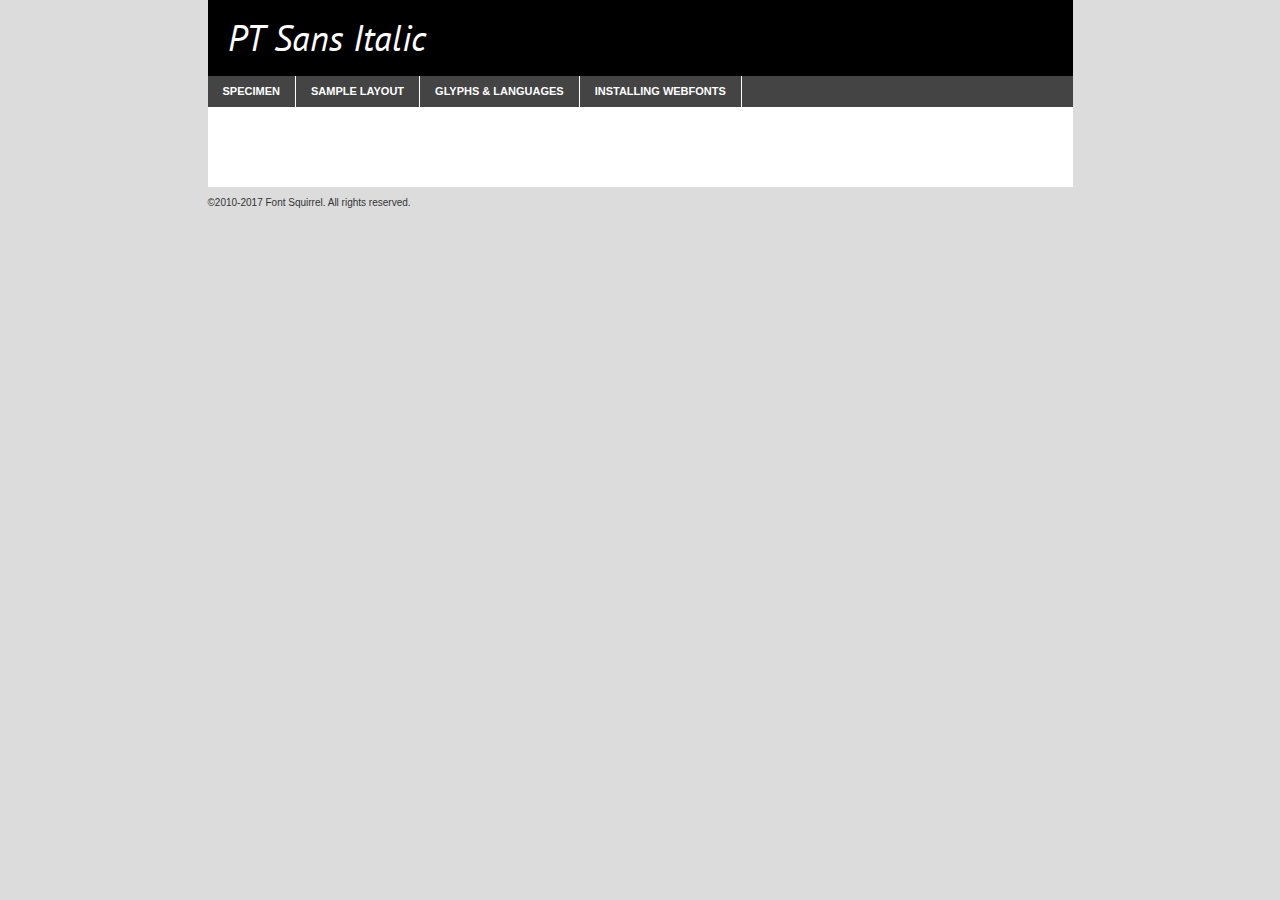
<file: fonts/pts56f-demo.html>
<!DOCTYPE html PUBLIC "-//W3C//DTD XHTML 1.0 Transitional//EN"
	"http://www.w3.org/TR/xhtml1/DTD/xhtml1-transitional.dtd">

<html xmlns="http://www.w3.org/1999/xhtml" xml:lang="en" lang="en">
<head>
	<meta http-equiv="Content-Type" content="text/html; charset=utf-8" />
	<script src="http://ajax.googleapis.com/ajax/libs/jquery/1.7.2/jquery.min.js" type="text/javascript" charset="utf-8"></script>
	<script type="text/javascript">
	(function($){$.fn.easyTabs=function(option){var param=jQuery.extend({fadeSpeed:"fast",defaultContent:1,activeClass:'active'},option);$(this).each(function(){var thisId="#"+this.id;if(param.defaultContent==''){param.defaultContent=1;}
	if(typeof param.defaultContent=="number")
	{var defaultTab=$(thisId+" .tabs li:eq("+(param.defaultContent-1)+") a").attr('href').substr(1);}else{var defaultTab=param.defaultContent;}
	$(thisId+" .tabs li a").each(function(){var tabToHide=$(this).attr('href').substr(1);$("#"+tabToHide).addClass('easytabs-tab-content');});hideAll();changeContent(defaultTab);function hideAll(){$(thisId+" .easytabs-tab-content").hide();}
	function changeContent(tabId){hideAll();$(thisId+" .tabs li").removeClass(param.activeClass);$(thisId+" .tabs li a[href=#"+tabId+"]").closest('li').addClass(param.activeClass);if(param.fadeSpeed!="none")
	{$(thisId+" #"+tabId).fadeIn(param.fadeSpeed);}else{$(thisId+" #"+tabId).show();}}
	$(thisId+" .tabs li").click(function(){var tabId=$(this).find('a').attr('href').substr(1);changeContent(tabId);return false;});});}})(jQuery);
	</script>
	<link rel="stylesheet" href="specimen_files/specimen_stylesheet.css" type="text/css" charset="utf-8" />
	<link rel="stylesheet" href="stylesheet.css" type="text/css" charset="utf-8" />

	<style type="text/css">
					body{
				font-family: 'pt_sansitalic';
							}
		</style>

	<title>PT Sans Italic Specimen</title>
	
	
	<script type="text/javascript" charset="utf-8">
		$(document).ready(function() {
			$('#container').easyTabs({defaultContent:1});
		});
	</script>
</head>

<body>
<div id="container">
	<div id="header">
		PT Sans Italic	</div>
	<ul class="tabs">
		<li><a href="#specimen">Specimen</a></li>
		<li><a href="#layout">Sample Layout</a></li>
				<li><a href="#glyphs">Glyphs &amp; Languages</a></li>
		<li><a href="#installing">Installing Webfonts</a></li>
		
	</ul>
	
	<div id="main_content">

		
			<div id="specimen">
		
				<div class="section">
					<div class="grid12 firstcol">
						<div class="huge">AaBb</div>
					</div>
				</div>
		
				<div class="section">
					<div class="glyph_range">A&#x200B;B&#x200b;C&#x200b;D&#x200b;E&#x200b;F&#x200b;G&#x200b;H&#x200b;I&#x200b;J&#x200b;K&#x200b;L&#x200b;M&#x200b;N&#x200b;O&#x200b;P&#x200b;Q&#x200b;R&#x200b;S&#x200b;T&#x200b;U&#x200b;V&#x200b;W&#x200b;X&#x200b;Y&#x200b;Z&#x200b;a&#x200b;b&#x200b;c&#x200b;d&#x200b;e&#x200b;f&#x200b;g&#x200b;h&#x200b;i&#x200b;j&#x200b;k&#x200b;l&#x200b;m&#x200b;n&#x200b;o&#x200b;p&#x200b;q&#x200b;r&#x200b;s&#x200b;t&#x200b;u&#x200b;v&#x200b;w&#x200b;x&#x200b;y&#x200b;z&#x200b;1&#x200b;2&#x200b;3&#x200b;4&#x200b;5&#x200b;6&#x200b;7&#x200b;8&#x200b;9&#x200b;0&#x200b;&amp;&#x200b;.&#x200b;,&#x200b;?&#x200b;!&#x200b;&#64;&#x200b;(&#x200b;)&#x200b;#&#x200b;$&#x200b;%&#x200b;*&#x200b;+&#x200b;-&#x200b;=&#x200b;:&#x200b;;</div>
				</div>
				<div class="section">
					<div class="grid12 firstcol">
						<table class="sample_table">
							<tr><td>10</td><td class="size10">abcdefghijklmnopqrstuvwxyzABCDEFGHIJKLMNOPQRSTUVWXYZ0123456789abcdefghijklmnopqrstuvwxyzABCDEFGHIJKLMNOPQRSTUVWXYZ0123456789abcdefghijklmnopqrstuvwxyzABCDEFGHIJKLMNOPQRSTUVWXYZ</td></tr>
							<tr><td>11</td><td class="size11">abcdefghijklmnopqrstuvwxyzABCDEFGHIJKLMNOPQRSTUVWXYZ0123456789abcdefghijklmnopqrstuvwxyzABCDEFGHIJKLMNOPQRSTUVWXYZ0123456789abcdefghijklmnopqrstuvwxyzABCDEFGHIJKLMNOPQRSTUVWXYZ</td></tr>
							<tr><td>12</td><td class="size12">abcdefghijklmnopqrstuvwxyzABCDEFGHIJKLMNOPQRSTUVWXYZ0123456789abcdefghijklmnopqrstuvwxyzABCDEFGHIJKLMNOPQRSTUVWXYZ0123456789abcdefghijklmnopqrstuvwxyzABCDEFGHIJKLMNOPQRSTUVWXYZ</td></tr>
							<tr><td>13</td><td class="size13">abcdefghijklmnopqrstuvwxyzABCDEFGHIJKLMNOPQRSTUVWXYZ0123456789abcdefghijklmnopqrstuvwxyzABCDEFGHIJKLMNOPQRSTUVWXYZ0123456789abcdefghijklmnopqrstuvwxyzABCDEFGHIJKLMNOPQRSTUVWXYZ</td></tr>
							<tr><td>14</td><td class="size14">abcdefghijklmnopqrstuvwxyzABCDEFGHIJKLMNOPQRSTUVWXYZ0123456789abcdefghijklmnopqrstuvwxyzABCDEFGHIJKLMNOPQRSTUVWXYZ0123456789abcdefghijklmnopqrstuvwxyzABCDEFGHIJKLMNOPQRSTUVWXYZ</td></tr>
							<tr><td>16</td><td class="size16">abcdefghijklmnopqrstuvwxyzABCDEFGHIJKLMNOPQRSTUVWXYZ0123456789abcdefghijklmnopqrstuvwxyzABCDEFGHIJKLMNOPQRSTUVWXYZ</td></tr>
							<tr><td>18</td><td class="size18">abcdefghijklmnopqrstuvwxyzABCDEFGHIJKLMNOPQRSTUVWXYZ0123456789abcdefghijklmnopqrstuvwxyzABCDEFGHIJKLMNOPQRSTUVWXYZ</td></tr>
							<tr><td>20</td><td class="size20">abcdefghijklmnopqrstuvwxyzABCDEFGHIJKLMNOPQRSTUVWXYZ0123456789abcdefghijklmnopqrstuvwxyzABCDEFGHIJKLMNOPQRSTUVWXYZ</td></tr>
							<tr><td>24</td><td class="size24">abcdefghijklmnopqrstuvwxyzABCDEFGHIJKLMNOPQRSTUVWXYZ0123456789abcdefghijklmnopqrstuvwxyzABCDEFGHIJKLMNOPQRSTUVWXYZ</td></tr>
							<tr><td>30</td><td class="size30">abcdefghijklmnopqrstuvwxyzABCDEFGHIJKLMNOPQRSTUVWXYZ0123456789abcdefghijklmnopqrstuvwxyzABCDEFGHIJKLMNOPQRSTUVWXYZ</td></tr>
							<tr><td>36</td><td class="size36">abcdefghijklmnopqrstuvwxyzABCDEFGHIJKLMNOPQRSTUVWXYZ0123456789abcdefghijklmnopqrstuvwxyzABCDEFGHIJKLMNOPQRSTUVWXYZ</td></tr>
							<tr><td>48</td><td class="size48">abcdefghijklmnopqrstuvwxyzABCDEFGHIJKLMNOPQRSTUVWXYZ0123456789abcdefghijklmnopqrstuvwxyzABCDEFGHIJKLMNOPQRSTUVWXYZ</td></tr>
							<tr><td>60</td><td class="size60">abcdefghijklmnopqrstuvwxyzABCDEFGHIJKLMNOPQRSTUVWXYZ0123456789abcdefghijklmnopqrstuvwxyzABCDEFGHIJKLMNOPQRSTUVWXYZ</td></tr>
							<tr><td>72</td><td class="size72">abcdefghijklmnopqrstuvwxyzABCDEFGHIJKLMNOPQRSTUVWXYZ0123456789abcdefghijklmnopqrstuvwxyzABCDEFGHIJKLMNOPQRSTUVWXYZ</td></tr>
							<tr><td>90</td><td class="size90">abcdefghijklmnopqrstuvwxyzABCDEFGHIJKLMNOPQRSTUVWXYZ0123456789abcdefghijklmnopqrstuvwxyzABCDEFGHIJKLMNOPQRSTUVWXYZ</td></tr>
						</table>
				
					</div>
			
				</div>
		
		
		
								<div class="section" id="bodycomparison">


										<div id="xheight">
				<div class="fontbody">&#x25FC;&#x25FC;&#x25FC;&#x25FC;&#x25FC;&#x25FC;&#x25FC;&#x25FC;&#x25FC;&#x25FC;&#x25FC;&#x25FC;&#x25FC;&#x25FC;&#x25FC;&#x25FC;&#x25FC;&#x25FC;&#x25FC;&#x25FC;&#x25FC;&#x25FC;&#x25FC;&#x25FC;&#x25FC;&#x25FC;&#x25FC;&#x25FC;&#x25FC;&#x25FC;&#x25FC;&#x25FC;&#x25FC;&#x25FC;&#x25FC;&#x25FC;&#x25FC;&#x25FC;&#x25FC;&#x25FC;&#x25FC;&#x25FC;&#x25FC;&#x25FC;&#x25FC;&#x25FC;&#x25FC;&#x25FC;&#x25FC;&#x25FC;&#x25FC;&#x25FC;&#x25FC;&#x25FC;&#x25FC;&#x25FC;&#x25FC;&#x25FC;&#x25FC;&#x25FC;&#x25FC;&#x25FC;&#x25FC;&#x25FC;&#x25FC;&#x25FC;&#x25FC;&#x25FC;&#x25FC;&#x25FC;&#x25FC;&#x25FC;&#x25FC;&#x25FC;&#x25FC;&#x25FC;&#x25FC;&#x25FC;&#x25FC;&#x25FC;&#x25FC;&#x25FC;&#x25FC;&#x25FC;&#x25FC;&#x25FC;&#x25FC;&#x25FC;&#x25FC;&#x25FC;&#x25FC;&#x25FC;&#x25FC;&#x25FC;&#x25FC;&#x25FC;&#x25FC;&#x25FC;&#x25FC;body</div><div class="arialbody">body</div><div class="verdanabody">body</div><div class="georgiabody">body</div></div>
										<div class="fontbody" style="z-index:1">
											body<span>PT Sans Italic</span>
										</div>
										<div class="arialbody" style="z-index:1">
											body<span>Arial</span>
										</div>
										<div class="verdanabody" style="z-index:1">
											body<span>Verdana</span>
										</div>
										<div class="georgiabody" style="z-index:1">
											body<span>Georgia</span>
										</div>



								</div>
		
		
				<div class="section psample psample_row1" id="">
					
					<div class="grid2 firstcol">
						<p class="size10"><span>10.</span>Aenean lacinia bibendum nulla sed consectetur. Fusce dapibus, tellus ac cursus commodo, tortor mauris condimentum nibh, ut fermentum massa justo sit amet risus. Nullam id dolor id nibh ultricies vehicula ut id elit. Cum sociis natoque penatibus et magnis dis parturient montes, nascetur ridiculus mus. Nulla vitae elit libero, a pharetra augue.</p>
			
					</div>
					<div class="grid3">
						<p class="size11"><span>11.</span>Aenean lacinia bibendum nulla sed consectetur. Fusce dapibus, tellus ac cursus commodo, tortor mauris condimentum nibh, ut fermentum massa justo sit amet risus. Nullam id dolor id nibh ultricies vehicula ut id elit. Cum sociis natoque penatibus et magnis dis parturient montes, nascetur ridiculus mus. Nulla vitae elit libero, a pharetra augue.</p>
			
					</div>
					<div class="grid3">
						<p class="size12"><span>12.</span>Aenean lacinia bibendum nulla sed consectetur. Fusce dapibus, tellus ac cursus commodo, tortor mauris condimentum nibh, ut fermentum massa justo sit amet risus. Nullam id dolor id nibh ultricies vehicula ut id elit. Cum sociis natoque penatibus et magnis dis parturient montes, nascetur ridiculus mus. Nulla vitae elit libero, a pharetra augue.</p>
			
					</div>
					<div class="grid4">
						<p class="size13"><span>13.</span>Aenean lacinia bibendum nulla sed consectetur. Fusce dapibus, tellus ac cursus commodo, tortor mauris condimentum nibh, ut fermentum massa justo sit amet risus. Nullam id dolor id nibh ultricies vehicula ut id elit. Cum sociis natoque penatibus et magnis dis parturient montes, nascetur ridiculus mus. Nulla vitae elit libero, a pharetra augue.</p>
			
					</div>
					<div class="white_blend"></div>
					
				</div>
				<div class="section psample psample_row2" id="">
					<div class="grid3 firstcol">
						<p class="size14"><span>14.</span>Aenean lacinia bibendum nulla sed consectetur. Fusce dapibus, tellus ac cursus commodo, tortor mauris condimentum nibh, ut fermentum massa justo sit amet risus. Nullam id dolor id nibh ultricies vehicula ut id elit. Cum sociis natoque penatibus et magnis dis parturient montes, nascetur ridiculus mus. Nulla vitae elit libero, a pharetra augue.</p>
			
					</div>
					<div class="grid4">
						<p class="size16"><span>16.</span>Aenean lacinia bibendum nulla sed consectetur. Fusce dapibus, tellus ac cursus commodo, tortor mauris condimentum nibh, ut fermentum massa justo sit amet risus. Nullam id dolor id nibh ultricies vehicula ut id elit. Cum sociis natoque penatibus et magnis dis parturient montes, nascetur ridiculus mus. Nulla vitae elit libero, a pharetra augue.</p>
			
					</div>
					<div class="grid5">
						<p class="size18"><span>18.</span>Aenean lacinia bibendum nulla sed consectetur. Fusce dapibus, tellus ac cursus commodo, tortor mauris condimentum nibh, ut fermentum massa justo sit amet risus. Nullam id dolor id nibh ultricies vehicula ut id elit. Cum sociis natoque penatibus et magnis dis parturient montes, nascetur ridiculus mus. Nulla vitae elit libero, a pharetra augue.</p>
			
					</div>

					<div class="white_blend"></div>

				</div>
				
				<div class="section psample psample_row3" id="">
					<div class="grid5 firstcol">
						<p class="size20"><span>20.</span>Aenean lacinia bibendum nulla sed consectetur. Fusce dapibus, tellus ac cursus commodo, tortor mauris condimentum nibh, ut fermentum massa justo sit amet risus. Nullam id dolor id nibh ultricies vehicula ut id elit. Cum sociis natoque penatibus et magnis dis parturient montes, nascetur ridiculus mus. Nulla vitae elit libero, a pharetra augue.</p>
					</div>
					<div class="grid7">
						<p class="size24"><span>24.</span>Aenean lacinia bibendum nulla sed consectetur. Fusce dapibus, tellus ac cursus commodo, tortor mauris condimentum nibh, ut fermentum massa justo sit amet risus. Nullam id dolor id nibh ultricies vehicula ut id elit. Cum sociis natoque penatibus et magnis dis parturient montes, nascetur ridiculus mus. Nulla vitae elit libero, a pharetra augue.</p>
					</div>
					
					<div class="white_blend"></div>
					
				</div>
				
				<div class="section psample psample_row4" id="">
					<div class="grid12 firstcol">
						<p class="size30"><span>30.</span>Aenean lacinia bibendum nulla sed consectetur. Fusce dapibus, tellus ac cursus commodo, tortor mauris condimentum nibh, ut fermentum massa justo sit amet risus. Nullam id dolor id nibh ultricies vehicula ut id elit. Cum sociis natoque penatibus et magnis dis parturient montes, nascetur ridiculus mus. Nulla vitae elit libero, a pharetra augue.</p>
					</div>
					<div class="white_blend"></div>
					
				</div>
				
				
				
				<div class="section psample psample_row1 fullreverse">
					<div class="grid2 firstcol">
						<p class="size10"><span>10.</span>Aenean lacinia bibendum nulla sed consectetur. Fusce dapibus, tellus ac cursus commodo, tortor mauris condimentum nibh, ut fermentum massa justo sit amet risus. Nullam id dolor id nibh ultricies vehicula ut id elit. Cum sociis natoque penatibus et magnis dis parturient montes, nascetur ridiculus mus. Nulla vitae elit libero, a pharetra augue.</p>
			
					</div>
					<div class="grid3">
						<p class="size11"><span>11.</span>Aenean lacinia bibendum nulla sed consectetur. Fusce dapibus, tellus ac cursus commodo, tortor mauris condimentum nibh, ut fermentum massa justo sit amet risus. Nullam id dolor id nibh ultricies vehicula ut id elit. Cum sociis natoque penatibus et magnis dis parturient montes, nascetur ridiculus mus. Nulla vitae elit libero, a pharetra augue.</p>
			
					</div>
					<div class="grid3">
						<p class="size12"><span>12.</span>Aenean lacinia bibendum nulla sed consectetur. Fusce dapibus, tellus ac cursus commodo, tortor mauris condimentum nibh, ut fermentum massa justo sit amet risus. Nullam id dolor id nibh ultricies vehicula ut id elit. Cum sociis natoque penatibus et magnis dis parturient montes, nascetur ridiculus mus. Nulla vitae elit libero, a pharetra augue.</p>
			
					</div>
					<div class="grid4">
						<p class="size13"><span>13.</span>Aenean lacinia bibendum nulla sed consectetur. Fusce dapibus, tellus ac cursus commodo, tortor mauris condimentum nibh, ut fermentum massa justo sit amet risus. Nullam id dolor id nibh ultricies vehicula ut id elit. Cum sociis natoque penatibus et magnis dis parturient montes, nascetur ridiculus mus. Nulla vitae elit libero, a pharetra augue.</p>
			
					</div>
					<div class="black_blend"></div>
					
				</div>
				
				<div class="section psample psample_row2 fullreverse">
					<div class="grid3 firstcol">
						<p class="size14"><span>14.</span>Aenean lacinia bibendum nulla sed consectetur. Fusce dapibus, tellus ac cursus commodo, tortor mauris condimentum nibh, ut fermentum massa justo sit amet risus. Nullam id dolor id nibh ultricies vehicula ut id elit. Cum sociis natoque penatibus et magnis dis parturient montes, nascetur ridiculus mus. Nulla vitae elit libero, a pharetra augue.</p>
			
					</div>
					<div class="grid4">
						<p class="size16"><span>16.</span>Aenean lacinia bibendum nulla sed consectetur. Fusce dapibus, tellus ac cursus commodo, tortor mauris condimentum nibh, ut fermentum massa justo sit amet risus. Nullam id dolor id nibh ultricies vehicula ut id elit. Cum sociis natoque penatibus et magnis dis parturient montes, nascetur ridiculus mus. Nulla vitae elit libero, a pharetra augue.</p>
			
					</div>
					<div class="grid5">
						<p class="size18"><span>18.</span>Aenean lacinia bibendum nulla sed consectetur. Fusce dapibus, tellus ac cursus commodo, tortor mauris condimentum nibh, ut fermentum massa justo sit amet risus. Nullam id dolor id nibh ultricies vehicula ut id elit. Cum sociis natoque penatibus et magnis dis parturient montes, nascetur ridiculus mus. Nulla vitae elit libero, a pharetra augue.</p>
			
					</div>
					<div class="black_blend"></div>

				</div>
				
				<div class="section psample fullreverse psample_row3" id="">
					<div class="grid5 firstcol">
						<p class="size20"><span>20.</span>Aenean lacinia bibendum nulla sed consectetur. Fusce dapibus, tellus ac cursus commodo, tortor mauris condimentum nibh, ut fermentum massa justo sit amet risus. Nullam id dolor id nibh ultricies vehicula ut id elit. Cum sociis natoque penatibus et magnis dis parturient montes, nascetur ridiculus mus. Nulla vitae elit libero, a pharetra augue.</p>
					</div>
					<div class="grid7">
						<p class="size24"><span>24.</span>Aenean lacinia bibendum nulla sed consectetur. Fusce dapibus, tellus ac cursus commodo, tortor mauris condimentum nibh, ut fermentum massa justo sit amet risus. Nullam id dolor id nibh ultricies vehicula ut id elit. Cum sociis natoque penatibus et magnis dis parturient montes, nascetur ridiculus mus. Nulla vitae elit libero, a pharetra augue.</p>
					</div>
					
					<div class="black_blend"></div>
					
				</div>
				
				<div class="section psample fullreverse psample_row4" id="" style="border-bottom: 20px #000 solid;">
					<div class="grid12 firstcol">
						<p class="size30"><span>30.</span>Aenean lacinia bibendum nulla sed consectetur. Fusce dapibus, tellus ac cursus commodo, tortor mauris condimentum nibh, ut fermentum massa justo sit amet risus. Nullam id dolor id nibh ultricies vehicula ut id elit. Cum sociis natoque penatibus et magnis dis parturient montes, nascetur ridiculus mus. Nulla vitae elit libero, a pharetra augue.</p>
					</div>
					<div class="black_blend"></div>
					
				</div>
				
				
				
				
			</div>
			
			<div id="layout">
				
				<div class="section">
					
					<div class="grid12 firstcol">
						<h1>Lorem Ipsum Dolor</h1>
						<h2>Etiam porta sem malesuada magna mollis euismod</h2>
						
						<p class="byline">By <a href="#link">Aenean Lacinia</a></p>
					</div>
				</div>
				<div class="section">
					<div class="grid8 firstcol">
						<p class="large">Donec sed odio dui. Morbi leo risus, porta ac consectetur ac, vestibulum at eros. Fusce dapibus, tellus ac cursus commodo, tortor mauris condimentum nibh, ut fermentum massa justo sit amet risus. </p>

						
						<h3>Pellentesque ornare sem</h3>

						<p>Maecenas sed diam eget risus varius blandit sit amet non magna. Maecenas faucibus mollis interdum. Donec ullamcorper nulla non metus auctor fringilla. Nullam id dolor id nibh ultricies vehicula ut id elit. Nullam id dolor id nibh ultricies vehicula ut id elit. </p>

						<p>Aenean eu leo quam. Pellentesque ornare sem lacinia quam venenatis vestibulum. Lorem ipsum dolor sit amet, consectetur adipiscing elit. Cum sociis natoque penatibus et magnis dis parturient montes, nascetur ridiculus mus. </p>

						<p>Nulla vitae elit libero, a pharetra augue. Praesent commodo cursus magna, vel scelerisque nisl consectetur et. Aenean lacinia bibendum nulla sed consectetur. </p>

						<p>Nullam quis risus eget urna mollis ornare vel eu leo. Nullam quis risus eget urna mollis ornare vel eu leo. Maecenas sed diam eget risus varius blandit sit amet non magna. Donec ullamcorper nulla non metus auctor fringilla. </p>

						<h3>Cras mattis consectetur</h3>

						<p>Aenean eu leo quam. Pellentesque ornare sem lacinia quam venenatis vestibulum. Aenean lacinia bibendum nulla sed consectetur. Integer posuere erat a ante venenatis dapibus posuere velit aliquet. Cras mattis consectetur purus sit amet fermentum. </p>

						<p>Nullam id dolor id nibh ultricies vehicula ut id elit. Nullam quis risus eget urna mollis ornare vel eu leo. Cras mattis consectetur purus sit amet fermentum.</p>
					</div>
					
					<div class="grid4 sidebar">
						
						<div class="box reverse">
							<p class="last">Nullam quis risus eget urna mollis ornare vel eu leo. Donec ullamcorper nulla non metus auctor fringilla. Cras mattis consectetur purus sit amet fermentum. Sed posuere consectetur est at lobortis. Lorem ipsum dolor sit amet, consectetur adipiscing elit. </p>
						</div>
						
						<p class="caption">Maecenas sed diam eget risus varius.</p>

						<p>Vestibulum id ligula porta felis euismod semper. Integer posuere erat a ante venenatis dapibus posuere velit aliquet. Vestibulum id ligula porta felis euismod semper. Sed posuere consectetur est at lobortis. Maecenas sed diam eget risus varius blandit sit amet non magna. Fusce dapibus, tellus ac cursus commodo, tortor mauris condimentum nibh, ut fermentum massa justo sit amet risus. </p>

					

						<p>Duis mollis, est non commodo luctus, nisi erat porttitor ligula, eget lacinia odio sem nec elit. Aenean lacinia bibendum nulla sed consectetur. Vivamus sagittis lacus vel augue laoreet rutrum faucibus dolor auctor. Aenean lacinia bibendum nulla sed consectetur. Nullam quis risus eget urna mollis ornare vel eu leo. </p>

						<p>Praesent commodo cursus magna, vel scelerisque nisl consectetur et. Donec ullamcorper nulla non metus auctor fringilla. Maecenas faucibus mollis interdum. Fusce dapibus, tellus ac cursus commodo, tortor mauris condimentum nibh, ut fermentum massa justo sit amet risus. </p>

					</div>
				</div>
				
			</div>


			



		<div id="glyphs">
			<div class="section">
				<div class="grid12 firstcol">
			
				<h1>Language Support</h1>
				<p>The subset of PT Sans Italic in this kit supports the following languages:<br />
			
					English, Arrernte, Bislama, Cebuano, Fijian, Gilbertese, Hmong, Ibanag, Iloko_ilokano, Interglossa_glosa, Interlingua, Lojban, Manx, Norfolk_pitcairnese, Oromo, Rotokas, Samoan, Sardinian, Seychelles_creole, Shona, Somali, Southern_ndebele, Swahili, Swati_swazi, Tok_pisin, Warlpiri, Xhosa, Zulu, Latinbasic, Demo				</p>
				<h1>Glyph Chart</h1>
				<p>The subset of PT Sans Italic in this kit includes all the glyphs listed below. Unicode entities are included above each glyph to help you insert individual characters into your layout.</p>
				<div id="glyph_chart">
			
																														 <div><p>&amp;#13;</p>&#13;</div>
																				 <div><p>&amp;#32;</p>&#32;</div>
																				 <div><p>&amp;#33;</p>&#33;</div>
																				 <div><p>&amp;#35;</p>&#35;</div>
																				 <div><p>&amp;#36;</p>&#36;</div>
																				 <div><p>&amp;#38;</p>&#38;</div>
																				 <div><p>&amp;#39;</p>&#39;</div>
																				 <div><p>&amp;#40;</p>&#40;</div>
																				 <div><p>&amp;#41;</p>&#41;</div>
																				 <div><p>&amp;#42;</p>&#42;</div>
																				 <div><p>&amp;#43;</p>&#43;</div>
																				 <div><p>&amp;#44;</p>&#44;</div>
																				 <div><p>&amp;#45;</p>&#45;</div>
																				 <div><p>&amp;#46;</p>&#46;</div>
																				 <div><p>&amp;#47;</p>&#47;</div>
																				 <div><p>&amp;#48;</p>&#48;</div>
																				 <div><p>&amp;#49;</p>&#49;</div>
																				 <div><p>&amp;#50;</p>&#50;</div>
																				 <div><p>&amp;#51;</p>&#51;</div>
																				 <div><p>&amp;#52;</p>&#52;</div>
																				 <div><p>&amp;#53;</p>&#53;</div>
																				 <div><p>&amp;#54;</p>&#54;</div>
																				 <div><p>&amp;#55;</p>&#55;</div>
																				 <div><p>&amp;#56;</p>&#56;</div>
																				 <div><p>&amp;#57;</p>&#57;</div>
																				 <div><p>&amp;#58;</p>&#58;</div>
																				 <div><p>&amp;#59;</p>&#59;</div>
																				 <div><p>&amp;#60;</p>&#60;</div>
																				 <div><p>&amp;#61;</p>&#61;</div>
																				 <div><p>&amp;#62;</p>&#62;</div>
																				 <div><p>&amp;#63;</p>&#63;</div>
																				 <div><p>&amp;#64;</p>&#64;</div>
																				 <div><p>&amp;#65;</p>&#65;</div>
																				 <div><p>&amp;#66;</p>&#66;</div>
																				 <div><p>&amp;#67;</p>&#67;</div>
																				 <div><p>&amp;#68;</p>&#68;</div>
																				 <div><p>&amp;#69;</p>&#69;</div>
																				 <div><p>&amp;#70;</p>&#70;</div>
																				 <div><p>&amp;#71;</p>&#71;</div>
																				 <div><p>&amp;#72;</p>&#72;</div>
																				 <div><p>&amp;#73;</p>&#73;</div>
																				 <div><p>&amp;#74;</p>&#74;</div>
																				 <div><p>&amp;#75;</p>&#75;</div>
																				 <div><p>&amp;#76;</p>&#76;</div>
																				 <div><p>&amp;#77;</p>&#77;</div>
																				 <div><p>&amp;#78;</p>&#78;</div>
																				 <div><p>&amp;#79;</p>&#79;</div>
																				 <div><p>&amp;#80;</p>&#80;</div>
																				 <div><p>&amp;#81;</p>&#81;</div>
																				 <div><p>&amp;#82;</p>&#82;</div>
																				 <div><p>&amp;#83;</p>&#83;</div>
																				 <div><p>&amp;#84;</p>&#84;</div>
																				 <div><p>&amp;#85;</p>&#85;</div>
																				 <div><p>&amp;#86;</p>&#86;</div>
																				 <div><p>&amp;#87;</p>&#87;</div>
																				 <div><p>&amp;#88;</p>&#88;</div>
																				 <div><p>&amp;#89;</p>&#89;</div>
																				 <div><p>&amp;#90;</p>&#90;</div>
																				 <div><p>&amp;#91;</p>&#91;</div>
																				 <div><p>&amp;#92;</p>&#92;</div>
																				 <div><p>&amp;#93;</p>&#93;</div>
																				 <div><p>&amp;#94;</p>&#94;</div>
																				 <div><p>&amp;#95;</p>&#95;</div>
																				 <div><p>&amp;#96;</p>&#96;</div>
																				 <div><p>&amp;#97;</p>&#97;</div>
																				 <div><p>&amp;#98;</p>&#98;</div>
																				 <div><p>&amp;#99;</p>&#99;</div>
																				 <div><p>&amp;#100;</p>&#100;</div>
																				 <div><p>&amp;#101;</p>&#101;</div>
																				 <div><p>&amp;#102;</p>&#102;</div>
																				 <div><p>&amp;#103;</p>&#103;</div>
																				 <div><p>&amp;#104;</p>&#104;</div>
																				 <div><p>&amp;#105;</p>&#105;</div>
																				 <div><p>&amp;#106;</p>&#106;</div>
																				 <div><p>&amp;#107;</p>&#107;</div>
																				 <div><p>&amp;#108;</p>&#108;</div>
																				 <div><p>&amp;#109;</p>&#109;</div>
																				 <div><p>&amp;#110;</p>&#110;</div>
																				 <div><p>&amp;#111;</p>&#111;</div>
																				 <div><p>&amp;#112;</p>&#112;</div>
																				 <div><p>&amp;#113;</p>&#113;</div>
																				 <div><p>&amp;#114;</p>&#114;</div>
																				 <div><p>&amp;#115;</p>&#115;</div>
																				 <div><p>&amp;#116;</p>&#116;</div>
																				 <div><p>&amp;#117;</p>&#117;</div>
																				 <div><p>&amp;#118;</p>&#118;</div>
																				 <div><p>&amp;#119;</p>&#119;</div>
																				 <div><p>&amp;#120;</p>&#120;</div>
																				 <div><p>&amp;#121;</p>&#121;</div>
																				 <div><p>&amp;#122;</p>&#122;</div>
																				 <div><p>&amp;#123;</p>&#123;</div>
																				 <div><p>&amp;#124;</p>&#124;</div>
																				 <div><p>&amp;#125;</p>&#125;</div>
																				 <div><p>&amp;#126;</p>&#126;</div>
																				 <div><p>&amp;#160;</p>&#160;</div>
																				 <div><p>&amp;#161;</p>&#161;</div>
																				 <div><p>&amp;#162;</p>&#162;</div>
																				 <div><p>&amp;#163;</p>&#163;</div>
																				 <div><p>&amp;#164;</p>&#164;</div>
																				 <div><p>&amp;#165;</p>&#165;</div>
																				 <div><p>&amp;#166;</p>&#166;</div>
																				 <div><p>&amp;#167;</p>&#167;</div>
																				 <div><p>&amp;#168;</p>&#168;</div>
																				 <div><p>&amp;#169;</p>&#169;</div>
																				 <div><p>&amp;#170;</p>&#170;</div>
																				 <div><p>&amp;#171;</p>&#171;</div>
																				 <div><p>&amp;#172;</p>&#172;</div>
																				 <div><p>&amp;#174;</p>&#174;</div>
																				 <div><p>&amp;#175;</p>&#175;</div>
																				 <div><p>&amp;#176;</p>&#176;</div>
																				 <div><p>&amp;#177;</p>&#177;</div>
																				 <div><p>&amp;#180;</p>&#180;</div>
																				 <div><p>&amp;#181;</p>&#181;</div>
																				 <div><p>&amp;#182;</p>&#182;</div>
																				 <div><p>&amp;#184;</p>&#184;</div>
																				 <div><p>&amp;#186;</p>&#186;</div>
																				 <div><p>&amp;#187;</p>&#187;</div>
																				 <div><p>&amp;#191;</p>&#191;</div>
																				 <div><p>&amp;#197;</p>&#197;</div>
																				 <div><p>&amp;#198;</p>&#198;</div>
																				 <div><p>&amp;#199;</p>&#199;</div>
																				 <div><p>&amp;#208;</p>&#208;</div>
																				 <div><p>&amp;#215;</p>&#215;</div>
																				 <div><p>&amp;#216;</p>&#216;</div>
																				 <div><p>&amp;#222;</p>&#222;</div>
																				 <div><p>&amp;#223;</p>&#223;</div>
																				 <div><p>&amp;#230;</p>&#230;</div>
																				 <div><p>&amp;#231;</p>&#231;</div>
																				 <div><p>&amp;#240;</p>&#240;</div>
																				 <div><p>&amp;#247;</p>&#247;</div>
																				 <div><p>&amp;#248;</p>&#248;</div>
																				 <div><p>&amp;#254;</p>&#254;</div>
																				 <div><p>&amp;#260;</p>&#260;</div>
																				 <div><p>&amp;#261;</p>&#261;</div>
																				 <div><p>&amp;#273;</p>&#273;</div>
																				 <div><p>&amp;#280;</p>&#280;</div>
																				 <div><p>&amp;#281;</p>&#281;</div>
																				 <div><p>&amp;#294;</p>&#294;</div>
																				 <div><p>&amp;#295;</p>&#295;</div>
																				 <div><p>&amp;#302;</p>&#302;</div>
																				 <div><p>&amp;#303;</p>&#303;</div>
																				 <div><p>&amp;#305;</p>&#305;</div>
																				 <div><p>&amp;#321;</p>&#321;</div>
																				 <div><p>&amp;#322;</p>&#322;</div>
																				 <div><p>&amp;#338;</p>&#338;</div>
																				 <div><p>&amp;#339;</p>&#339;</div>
																				 <div><p>&amp;#350;</p>&#350;</div>
																				 <div><p>&amp;#351;</p>&#351;</div>
																				 <div><p>&amp;#354;</p>&#354;</div>
																				 <div><p>&amp;#355;</p>&#355;</div>
																				 <div><p>&amp;#370;</p>&#370;</div>
																				 <div><p>&amp;#371;</p>&#371;</div>
																				 <div><p>&amp;#383;</p>&#383;</div>
																				 <div><p>&amp;#402;</p>&#402;</div>
																				 <div><p>&amp;#567;</p>&#567;</div>
																				 <div><p>&amp;#710;</p>&#710;</div>
																				 <div><p>&amp;#711;</p>&#711;</div>
																				 <div><p>&amp;#728;</p>&#728;</div>
																				 <div><p>&amp;#729;</p>&#729;</div>
																				 <div><p>&amp;#730;</p>&#730;</div>
																				 <div><p>&amp;#731;</p>&#731;</div>
																				 <div><p>&amp;#732;</p>&#732;</div>
																				 <div><p>&amp;#733;</p>&#733;</div>
																				 <div><p>&amp;#916;</p>&#916;</div>
																				 <div><p>&amp;#937;</p>&#937;</div>
																				 <div><p>&amp;#960;</p>&#960;</div>
																				 <div><p>&amp;#1026;</p>&#1026;</div>
																				 <div><p>&amp;#1028;</p>&#1028;</div>
																				 <div><p>&amp;#1031;</p>&#1031;</div>
																				 <div><p>&amp;#1033;</p>&#1033;</div>
																				 <div><p>&amp;#1034;</p>&#1034;</div>
																				 <div><p>&amp;#1035;</p>&#1035;</div>
																				 <div><p>&amp;#1039;</p>&#1039;</div>
																				 <div><p>&amp;#1041;</p>&#1041;</div>
																				 <div><p>&amp;#1043;</p>&#1043;</div>
																				 <div><p>&amp;#1044;</p>&#1044;</div>
																				 <div><p>&amp;#1046;</p>&#1046;</div>
																				 <div><p>&amp;#1047;</p>&#1047;</div>
																				 <div><p>&amp;#1048;</p>&#1048;</div>
																				 <div><p>&amp;#1051;</p>&#1051;</div>
																				 <div><p>&amp;#1055;</p>&#1055;</div>
																				 <div><p>&amp;#1059;</p>&#1059;</div>
																				 <div><p>&amp;#1060;</p>&#1060;</div>
																				 <div><p>&amp;#1062;</p>&#1062;</div>
																				 <div><p>&amp;#1063;</p>&#1063;</div>
																				 <div><p>&amp;#1064;</p>&#1064;</div>
																				 <div><p>&amp;#1065;</p>&#1065;</div>
																				 <div><p>&amp;#1066;</p>&#1066;</div>
																				 <div><p>&amp;#1067;</p>&#1067;</div>
																				 <div><p>&amp;#1068;</p>&#1068;</div>
																				 <div><p>&amp;#1069;</p>&#1069;</div>
																				 <div><p>&amp;#1070;</p>&#1070;</div>
																				 <div><p>&amp;#1071;</p>&#1071;</div>
																				 <div><p>&amp;#1073;</p>&#1073;</div>
																				 <div><p>&amp;#1074;</p>&#1074;</div>
																				 <div><p>&amp;#1075;</p>&#1075;</div>
																				 <div><p>&amp;#1076;</p>&#1076;</div>
																				 <div><p>&amp;#1078;</p>&#1078;</div>
																				 <div><p>&amp;#1079;</p>&#1079;</div>
																				 <div><p>&amp;#1082;</p>&#1082;</div>
																				 <div><p>&amp;#1083;</p>&#1083;</div>
																				 <div><p>&amp;#1084;</p>&#1084;</div>
																				 <div><p>&amp;#1085;</p>&#1085;</div>
																				 <div><p>&amp;#1092;</p>&#1092;</div>
																				 <div><p>&amp;#1094;</p>&#1094;</div>
																				 <div><p>&amp;#1095;</p>&#1095;</div>
																				 <div><p>&amp;#1096;</p>&#1096;</div>
																				 <div><p>&amp;#1097;</p>&#1097;</div>
																				 <div><p>&amp;#1098;</p>&#1098;</div>
																				 <div><p>&amp;#1099;</p>&#1099;</div>
																				 <div><p>&amp;#1100;</p>&#1100;</div>
																				 <div><p>&amp;#1101;</p>&#1101;</div>
																				 <div><p>&amp;#1102;</p>&#1102;</div>
																				 <div><p>&amp;#1103;</p>&#1103;</div>
																				 <div><p>&amp;#1106;</p>&#1106;</div>
																				 <div><p>&amp;#1108;</p>&#1108;</div>
																				 <div><p>&amp;#1111;</p>&#1111;</div>
																				 <div><p>&amp;#1113;</p>&#1113;</div>
																				 <div><p>&amp;#1114;</p>&#1114;</div>
																				 <div><p>&amp;#1115;</p>&#1115;</div>
																				 <div><p>&amp;#1119;</p>&#1119;</div>
																				 <div><p>&amp;#1122;</p>&#1122;</div>
																				 <div><p>&amp;#1123;</p>&#1123;</div>
																				 <div><p>&amp;#1138;</p>&#1138;</div>
																				 <div><p>&amp;#1139;</p>&#1139;</div>
																				 <div><p>&amp;#1140;</p>&#1140;</div>
																				 <div><p>&amp;#1141;</p>&#1141;</div>
																				 <div><p>&amp;#1162;</p>&#1162;</div>
																				 <div><p>&amp;#1163;</p>&#1163;</div>
																				 <div><p>&amp;#1165;</p>&#1165;</div>
																				 <div><p>&amp;#1166;</p>&#1166;</div>
																				 <div><p>&amp;#1167;</p>&#1167;</div>
																				 <div><p>&amp;#1168;</p>&#1168;</div>
																				 <div><p>&amp;#1169;</p>&#1169;</div>
																				 <div><p>&amp;#1170;</p>&#1170;</div>
																				 <div><p>&amp;#1171;</p>&#1171;</div>
																				 <div><p>&amp;#1172;</p>&#1172;</div>
																				 <div><p>&amp;#1173;</p>&#1173;</div>
																				 <div><p>&amp;#1174;</p>&#1174;</div>
																				 <div><p>&amp;#1175;</p>&#1175;</div>
																				 <div><p>&amp;#1176;</p>&#1176;</div>
																				 <div><p>&amp;#1177;</p>&#1177;</div>
																				 <div><p>&amp;#1178;</p>&#1178;</div>
																				 <div><p>&amp;#1179;</p>&#1179;</div>
																				 <div><p>&amp;#1180;</p>&#1180;</div>
																				 <div><p>&amp;#1181;</p>&#1181;</div>
																				 <div><p>&amp;#1182;</p>&#1182;</div>
																				 <div><p>&amp;#1183;</p>&#1183;</div>
																				 <div><p>&amp;#1184;</p>&#1184;</div>
																				 <div><p>&amp;#1185;</p>&#1185;</div>
																				 <div><p>&amp;#1187;</p>&#1187;</div>
																				 <div><p>&amp;#1188;</p>&#1188;</div>
																				 <div><p>&amp;#1189;</p>&#1189;</div>
																				 <div><p>&amp;#1190;</p>&#1190;</div>
																				 <div><p>&amp;#1191;</p>&#1191;</div>
																				 <div><p>&amp;#1192;</p>&#1192;</div>
																				 <div><p>&amp;#1193;</p>&#1193;</div>
																				 <div><p>&amp;#1194;</p>&#1194;</div>
																				 <div><p>&amp;#1195;</p>&#1195;</div>
																				 <div><p>&amp;#1196;</p>&#1196;</div>
																				 <div><p>&amp;#1197;</p>&#1197;</div>
																				 <div><p>&amp;#1199;</p>&#1199;</div>
																				 <div><p>&amp;#1200;</p>&#1200;</div>
																				 <div><p>&amp;#1201;</p>&#1201;</div>
																				 <div><p>&amp;#1202;</p>&#1202;</div>
																				 <div><p>&amp;#1203;</p>&#1203;</div>
																				 <div><p>&amp;#1204;</p>&#1204;</div>
																				 <div><p>&amp;#1206;</p>&#1206;</div>
																				 <div><p>&amp;#1207;</p>&#1207;</div>
																				 <div><p>&amp;#1208;</p>&#1208;</div>
																				 <div><p>&amp;#1209;</p>&#1209;</div>
																				 <div><p>&amp;#1210;</p>&#1210;</div>
																				 <div><p>&amp;#1212;</p>&#1212;</div>
																				 <div><p>&amp;#1213;</p>&#1213;</div>
																				 <div><p>&amp;#1214;</p>&#1214;</div>
																				 <div><p>&amp;#1215;</p>&#1215;</div>
																				 <div><p>&amp;#1219;</p>&#1219;</div>
																				 <div><p>&amp;#1220;</p>&#1220;</div>
																				 <div><p>&amp;#1221;</p>&#1221;</div>
																				 <div><p>&amp;#1222;</p>&#1222;</div>
																				 <div><p>&amp;#1223;</p>&#1223;</div>
																				 <div><p>&amp;#1224;</p>&#1224;</div>
																				 <div><p>&amp;#1225;</p>&#1225;</div>
																				 <div><p>&amp;#1226;</p>&#1226;</div>
																				 <div><p>&amp;#1227;</p>&#1227;</div>
																				 <div><p>&amp;#1228;</p>&#1228;</div>
																				 <div><p>&amp;#1229;</p>&#1229;</div>
																				 <div><p>&amp;#1230;</p>&#1230;</div>
																				 <div><p>&amp;#1240;</p>&#1240;</div>
																				 <div><p>&amp;#1241;</p>&#1241;</div>
																				 <div><p>&amp;#1248;</p>&#1248;</div>
																				 <div><p>&amp;#1249;</p>&#1249;</div>
																				 <div><p>&amp;#1256;</p>&#1256;</div>
																				 <div><p>&amp;#1270;</p>&#1270;</div>
																				 <div><p>&amp;#1271;</p>&#1271;</div>
																				 <div><p>&amp;#1276;</p>&#1276;</div>
																				 <div><p>&amp;#1277;</p>&#1277;</div>
																				 <div><p>&amp;#1296;</p>&#1296;</div>
																				 <div><p>&amp;#1297;</p>&#1297;</div>
																				 <div><p>&amp;#1298;</p>&#1298;</div>
																				 <div><p>&amp;#1299;</p>&#1299;</div>
																				 <div><p>&amp;#1308;</p>&#1308;</div>
																				 <div><p>&amp;#1309;</p>&#1309;</div>
																				 <div><p>&amp;#1316;</p>&#1316;</div>
																				 <div><p>&amp;#1317;</p>&#1317;</div>
																				 <div><p>&amp;#1318;</p>&#1318;</div>
																				 <div><p>&amp;#1326;</p>&#1326;</div>
																				 <div><p>&amp;#1327;</p>&#1327;</div>
																				 <div><p>&amp;#7838;</p>&#7838;</div>
																				 <div><p>&amp;#8211;</p>&#8211;</div>
																				 <div><p>&amp;#8212;</p>&#8212;</div>
																				 <div><p>&amp;#8216;</p>&#8216;</div>
																				 <div><p>&amp;#8217;</p>&#8217;</div>
																				 <div><p>&amp;#8224;</p>&#8224;</div>
																				 <div><p>&amp;#8225;</p>&#8225;</div>
																				 <div><p>&amp;#8226;</p>&#8226;</div>
																				 <div><p>&amp;#8230;</p>&#8230;</div>
																				 <div><p>&amp;#8249;</p>&#8249;</div>
																				 <div><p>&amp;#8250;</p>&#8250;</div>
																				 <div><p>&amp;#8260;</p>&#8260;</div>
																				 <div><p>&amp;#8321;</p>&#8321;</div>
																				 <div><p>&amp;#8322;</p>&#8322;</div>
																				 <div><p>&amp;#8323;</p>&#8323;</div>
																				 <div><p>&amp;#8324;</p>&#8324;</div>
																				 <div><p>&amp;#8364;</p>&#8364;</div>
																				 <div><p>&amp;#8372;</p>&#8372;</div>
																				 <div><p>&amp;#8381;</p>&#8381;</div>
																				 <div><p>&amp;#8467;</p>&#8467;</div>
																				 <div><p>&amp;#8470;</p>&#8470;</div>
																				 <div><p>&amp;#8482;</p>&#8482;</div>
																				 <div><p>&amp;#8494;</p>&#8494;</div>
																				 <div><p>&amp;#8706;</p>&#8706;</div>
																				 <div><p>&amp;#8719;</p>&#8719;</div>
																				 <div><p>&amp;#8721;</p>&#8721;</div>
																				 <div><p>&amp;#8722;</p>&#8722;</div>
																				 <div><p>&amp;#8730;</p>&#8730;</div>
																				 <div><p>&amp;#8734;</p>&#8734;</div>
																				 <div><p>&amp;#8747;</p>&#8747;</div>
																				 <div><p>&amp;#8800;</p>&#8800;</div>
																				 <div><p>&amp;#8804;</p>&#8804;</div>
																				 <div><p>&amp;#8805;</p>&#8805;</div>
																				 <div><p>&amp;#9674;</p>&#9674;</div>
																				 <div><p>&amp;#9724;</p>&#9724;</div>
																				 <div><p>&amp;#11367;</p>&#11367;</div>
																				 <div><p>&amp;#11368;</p>&#11368;</div>
																				 <div><p>&amp;#62470;</p>&#62470;</div>
																				 <div><p>&amp;#62472;</p>&#62472;</div>
																				 <div><p>&amp;#62475;</p>&#62475;</div>
																				 <div><p>&amp;#62476;</p>&#62476;</div>
																				 <div><p>&amp;#62477;</p>&#62477;</div>
																				 <div><p>&amp;#62622;</p>&#62622;</div>
																				 <div><p>&amp;#62662;</p>&#62662;</div>
																				 <div><p>&amp;#62663;</p>&#62663;</div>
																				 <div><p>&amp;#62770;</p>&#62770;</div>
																				 <div><p>&amp;#62771;</p>&#62771;</div>
																				 <div><p>&amp;#62781;</p>&#62781;</div>
																				 <div><p>&amp;#62795;</p>&#62795;</div>
																				 <div><p>&amp;#63074;</p>&#63074;</div>
																				 <div><p>&amp;#63171;</p>&#63171;</div>
																				 <div><p>&amp;#63177;</p>&#63177;</div>
																				 <div><p>&amp;#63178;</p>&#63178;</div>
																				 <div><p>&amp;#63179;</p>&#63179;</div>
																				 <div><p>&amp;#63182;</p>&#63182;</div>
																				 <div><p>&amp;#63183;</p>&#63183;</div>
																				 <div><p>&amp;#63184;</p>&#63184;</div>
																				 <div><p>&amp;#63185;</p>&#63185;</div>
																				 <div><p>&amp;#63188;</p>&#63188;</div>
																				 <div><p>&amp;#64257;</p>&#64257;</div>
																				 <div><p>&amp;#64258;</p>&#64258;</div>
																				 <div><p>&amp;#65279;</p>&#65279;</div>
																																																																				</div>	
				</div>
		
		
			</div>
		</div>
		
		
		<div id="specs">
			
		</div>
	
		<div id="installing">
			<div class="section">
				<div class="grid7 firstcol">
					<h1>Installing Webfonts</h1>
					
					<p>Webfonts are supported by all major browser platforms but not all in the same way. There are currently four different font formats that must be included in order to target all browsers. This includes TTF, WOFF, EOT and SVG.</p>
					
					<h2>1. Upload your webfonts</h2>
					<p>You must upload your webfont kit to your website. They should be in or near the same directory as your CSS files.</p>
					
					<h2>2. Include the webfont stylesheet</h2>
					<p>A special CSS @font-face declaration helps the various browsers select the appropriate font it needs without causing you a bunch of headaches. Learn more about this syntax by reading the <a href="https://www.fontspring.com/blog/further-hardening-of-the-bulletproof-syntax">Fontspring blog post</a> about it. The code for it is as follows:</p>


<code>
@font-face{ 
	font-family: 'MyWebFont';
	src: url('WebFont.eot');
	src: url('WebFont.eot?#iefix') format('embedded-opentype'),
	     url('WebFont.woff') format('woff'),
	     url('WebFont.ttf') format('truetype'),
	     url('WebFont.svg#webfont') format('svg');
}
</code>

	<p>We've already gone ahead and generated the code for you. All you have to do is link to the stylesheet in your HTML, like this:</p>
	<code>&lt;link rel=&quot;stylesheet&quot; href=&quot;stylesheet.css&quot; type=&quot;text/css&quot; charset=&quot;utf-8&quot; /&gt;</code>

					<h2>3. Modify your own stylesheet</h2>
					<p>To take advantage of your new fonts, you must tell your stylesheet to use them. Look at the original @font-face declaration above and find the property called "font-family." The name linked there will be what you use to reference the font. Prepend that webfont name to the font stack in the "font-family" property, inside the selector you want to change. For example:</p>
<code>p { font-family: 'WebFont', Arial, sans-serif; }</code>

<h2>4. Test</h2>
<p>Getting webfonts to work cross-browser <em>can</em> be tricky. Use the information in the sidebar to help you if you find that fonts aren't loading in a particular browser.</p>
				</div>
				
				<div class="grid5 sidebar">
					<div class="box">
						<h2>Troubleshooting<br />Font-Face Problems</h2>
						<p>Having trouble getting your webfonts to load in your new website? Here are some tips to sort out what might be the problem.</p>

						<h3>Fonts not showing in any browser</h3>

						<p>This sounds like you need to work on the plumbing. You either did not upload the fonts to the correct directory, or you did not link the fonts properly in the CSS. If you've confirmed that all this is correct and you still have a problem, take a look at your .htaccess file and see if requests are getting intercepted.</p>

						<h3>Fonts not loading in iPhone or iPad</h3>

						<p>The most common problem here is that you are serving the fonts from an IIS server. IIS refuses to serve files that have unknown MIME types. If that is the case, you must set the MIME type for SVG to "image/svg+xml" in the server settings. Follow these instructions from Microsoft if you need help.</p>

						<h3>Fonts not loading in Firefox</h3>

						<p>The primary reason for this failure? You are still using a version Firefox older than 3.5. So upgrade already! If that isn't it, then you are very likely serving fonts from a different domain. Firefox requires that all font assets be served from the same domain. Lastly it is possible that you need to add WOFF to your list of MIME types (if you are serving via IIS.)</p>

						<h3>Fonts not loading in IE</h3>

						<p>Are you looking at Internet Explorer on an actual Windows machine or are you cheating by using a service like Adobe BrowserLab? Many of these screenshot services do not render @font-face for IE. Best to test it on a real machine.</p>

						<h3>Fonts not loading in IE9</h3>

						<p>IE9, like Firefox, requires that fonts be served from the same domain as the website. Make sure that is the case.</p>
					</div>
				</div>
			</div>
			
		</div>
	
	</div>
	<div id="footer">
		<p>&copy;2010-2017 Font Squirrel. All rights reserved.</p>
	</div>
</div>
</body>
</html>
</file>
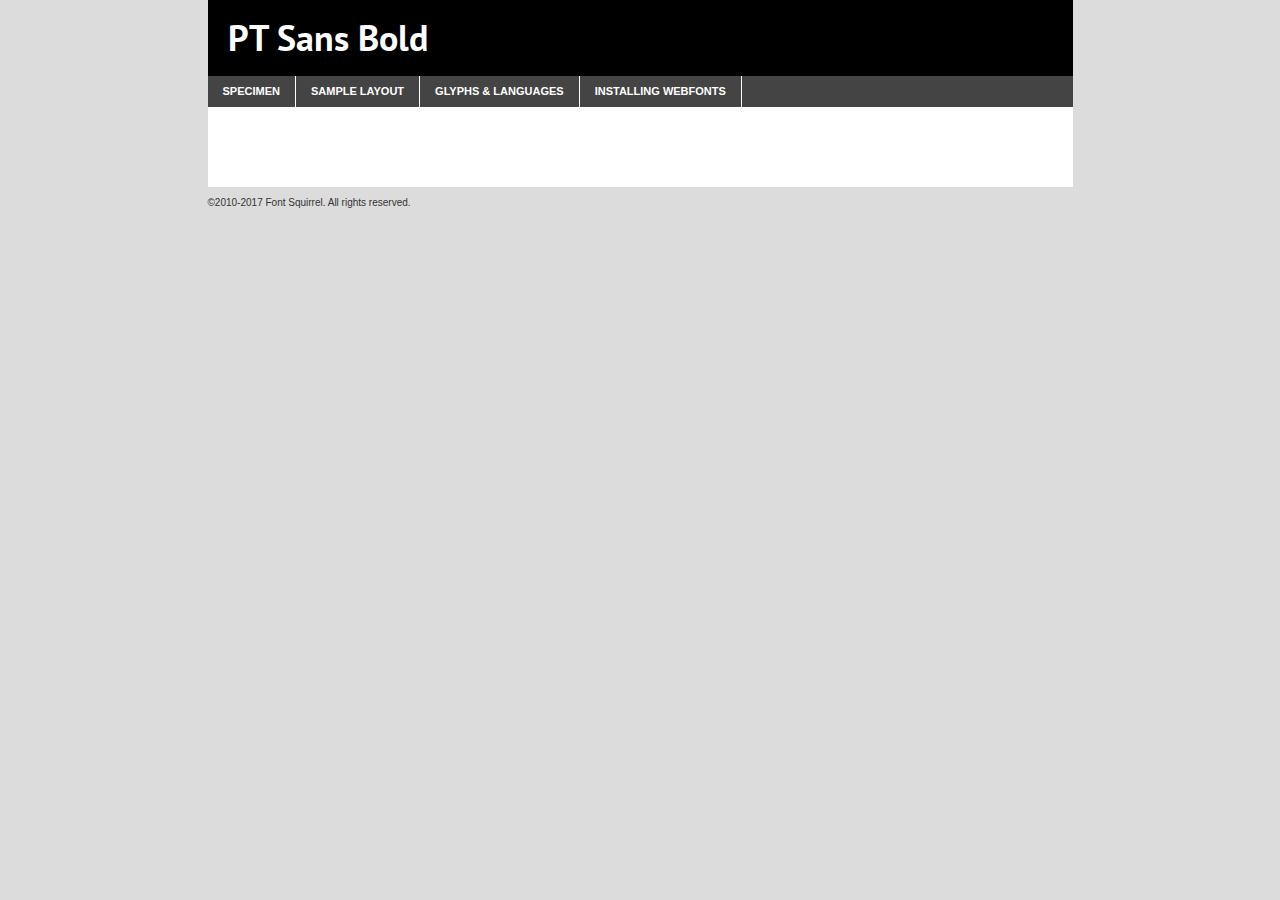
<file: fonts/pts75f-demo.html>
<!DOCTYPE html PUBLIC "-//W3C//DTD XHTML 1.0 Transitional//EN"
	"http://www.w3.org/TR/xhtml1/DTD/xhtml1-transitional.dtd">

<html xmlns="http://www.w3.org/1999/xhtml" xml:lang="en" lang="en">
<head>
	<meta http-equiv="Content-Type" content="text/html; charset=utf-8" />
	<script src="http://ajax.googleapis.com/ajax/libs/jquery/1.7.2/jquery.min.js" type="text/javascript" charset="utf-8"></script>
	<script type="text/javascript">
	(function($){$.fn.easyTabs=function(option){var param=jQuery.extend({fadeSpeed:"fast",defaultContent:1,activeClass:'active'},option);$(this).each(function(){var thisId="#"+this.id;if(param.defaultContent==''){param.defaultContent=1;}
	if(typeof param.defaultContent=="number")
	{var defaultTab=$(thisId+" .tabs li:eq("+(param.defaultContent-1)+") a").attr('href').substr(1);}else{var defaultTab=param.defaultContent;}
	$(thisId+" .tabs li a").each(function(){var tabToHide=$(this).attr('href').substr(1);$("#"+tabToHide).addClass('easytabs-tab-content');});hideAll();changeContent(defaultTab);function hideAll(){$(thisId+" .easytabs-tab-content").hide();}
	function changeContent(tabId){hideAll();$(thisId+" .tabs li").removeClass(param.activeClass);$(thisId+" .tabs li a[href=#"+tabId+"]").closest('li').addClass(param.activeClass);if(param.fadeSpeed!="none")
	{$(thisId+" #"+tabId).fadeIn(param.fadeSpeed);}else{$(thisId+" #"+tabId).show();}}
	$(thisId+" .tabs li").click(function(){var tabId=$(this).find('a').attr('href').substr(1);changeContent(tabId);return false;});});}})(jQuery);
	</script>
	<link rel="stylesheet" href="specimen_files/specimen_stylesheet.css" type="text/css" charset="utf-8" />
	<link rel="stylesheet" href="stylesheet.css" type="text/css" charset="utf-8" />

	<style type="text/css">
					body{
				font-family: 'pt_sansbold';
							}
		</style>

	<title>PT Sans Bold Specimen</title>
	
	
	<script type="text/javascript" charset="utf-8">
		$(document).ready(function() {
			$('#container').easyTabs({defaultContent:1});
		});
	</script>
</head>

<body>
<div id="container">
	<div id="header">
		PT Sans Bold	</div>
	<ul class="tabs">
		<li><a href="#specimen">Specimen</a></li>
		<li><a href="#layout">Sample Layout</a></li>
				<li><a href="#glyphs">Glyphs &amp; Languages</a></li>
		<li><a href="#installing">Installing Webfonts</a></li>
		
	</ul>
	
	<div id="main_content">

		
			<div id="specimen">
		
				<div class="section">
					<div class="grid12 firstcol">
						<div class="huge">AaBb</div>
					</div>
				</div>
		
				<div class="section">
					<div class="glyph_range">A&#x200B;B&#x200b;C&#x200b;D&#x200b;E&#x200b;F&#x200b;G&#x200b;H&#x200b;I&#x200b;J&#x200b;K&#x200b;L&#x200b;M&#x200b;N&#x200b;O&#x200b;P&#x200b;Q&#x200b;R&#x200b;S&#x200b;T&#x200b;U&#x200b;V&#x200b;W&#x200b;X&#x200b;Y&#x200b;Z&#x200b;a&#x200b;b&#x200b;c&#x200b;d&#x200b;e&#x200b;f&#x200b;g&#x200b;h&#x200b;i&#x200b;j&#x200b;k&#x200b;l&#x200b;m&#x200b;n&#x200b;o&#x200b;p&#x200b;q&#x200b;r&#x200b;s&#x200b;t&#x200b;u&#x200b;v&#x200b;w&#x200b;x&#x200b;y&#x200b;z&#x200b;1&#x200b;2&#x200b;3&#x200b;4&#x200b;5&#x200b;6&#x200b;7&#x200b;8&#x200b;9&#x200b;0&#x200b;&amp;&#x200b;.&#x200b;,&#x200b;?&#x200b;!&#x200b;&#64;&#x200b;(&#x200b;)&#x200b;#&#x200b;$&#x200b;%&#x200b;*&#x200b;+&#x200b;-&#x200b;=&#x200b;:&#x200b;;</div>
				</div>
				<div class="section">
					<div class="grid12 firstcol">
						<table class="sample_table">
							<tr><td>10</td><td class="size10">abcdefghijklmnopqrstuvwxyzABCDEFGHIJKLMNOPQRSTUVWXYZ0123456789abcdefghijklmnopqrstuvwxyzABCDEFGHIJKLMNOPQRSTUVWXYZ0123456789abcdefghijklmnopqrstuvwxyzABCDEFGHIJKLMNOPQRSTUVWXYZ</td></tr>
							<tr><td>11</td><td class="size11">abcdefghijklmnopqrstuvwxyzABCDEFGHIJKLMNOPQRSTUVWXYZ0123456789abcdefghijklmnopqrstuvwxyzABCDEFGHIJKLMNOPQRSTUVWXYZ0123456789abcdefghijklmnopqrstuvwxyzABCDEFGHIJKLMNOPQRSTUVWXYZ</td></tr>
							<tr><td>12</td><td class="size12">abcdefghijklmnopqrstuvwxyzABCDEFGHIJKLMNOPQRSTUVWXYZ0123456789abcdefghijklmnopqrstuvwxyzABCDEFGHIJKLMNOPQRSTUVWXYZ0123456789abcdefghijklmnopqrstuvwxyzABCDEFGHIJKLMNOPQRSTUVWXYZ</td></tr>
							<tr><td>13</td><td class="size13">abcdefghijklmnopqrstuvwxyzABCDEFGHIJKLMNOPQRSTUVWXYZ0123456789abcdefghijklmnopqrstuvwxyzABCDEFGHIJKLMNOPQRSTUVWXYZ0123456789abcdefghijklmnopqrstuvwxyzABCDEFGHIJKLMNOPQRSTUVWXYZ</td></tr>
							<tr><td>14</td><td class="size14">abcdefghijklmnopqrstuvwxyzABCDEFGHIJKLMNOPQRSTUVWXYZ0123456789abcdefghijklmnopqrstuvwxyzABCDEFGHIJKLMNOPQRSTUVWXYZ0123456789abcdefghijklmnopqrstuvwxyzABCDEFGHIJKLMNOPQRSTUVWXYZ</td></tr>
							<tr><td>16</td><td class="size16">abcdefghijklmnopqrstuvwxyzABCDEFGHIJKLMNOPQRSTUVWXYZ0123456789abcdefghijklmnopqrstuvwxyzABCDEFGHIJKLMNOPQRSTUVWXYZ</td></tr>
							<tr><td>18</td><td class="size18">abcdefghijklmnopqrstuvwxyzABCDEFGHIJKLMNOPQRSTUVWXYZ0123456789abcdefghijklmnopqrstuvwxyzABCDEFGHIJKLMNOPQRSTUVWXYZ</td></tr>
							<tr><td>20</td><td class="size20">abcdefghijklmnopqrstuvwxyzABCDEFGHIJKLMNOPQRSTUVWXYZ0123456789abcdefghijklmnopqrstuvwxyzABCDEFGHIJKLMNOPQRSTUVWXYZ</td></tr>
							<tr><td>24</td><td class="size24">abcdefghijklmnopqrstuvwxyzABCDEFGHIJKLMNOPQRSTUVWXYZ0123456789abcdefghijklmnopqrstuvwxyzABCDEFGHIJKLMNOPQRSTUVWXYZ</td></tr>
							<tr><td>30</td><td class="size30">abcdefghijklmnopqrstuvwxyzABCDEFGHIJKLMNOPQRSTUVWXYZ0123456789abcdefghijklmnopqrstuvwxyzABCDEFGHIJKLMNOPQRSTUVWXYZ</td></tr>
							<tr><td>36</td><td class="size36">abcdefghijklmnopqrstuvwxyzABCDEFGHIJKLMNOPQRSTUVWXYZ0123456789abcdefghijklmnopqrstuvwxyzABCDEFGHIJKLMNOPQRSTUVWXYZ</td></tr>
							<tr><td>48</td><td class="size48">abcdefghijklmnopqrstuvwxyzABCDEFGHIJKLMNOPQRSTUVWXYZ0123456789abcdefghijklmnopqrstuvwxyzABCDEFGHIJKLMNOPQRSTUVWXYZ</td></tr>
							<tr><td>60</td><td class="size60">abcdefghijklmnopqrstuvwxyzABCDEFGHIJKLMNOPQRSTUVWXYZ0123456789abcdefghijklmnopqrstuvwxyzABCDEFGHIJKLMNOPQRSTUVWXYZ</td></tr>
							<tr><td>72</td><td class="size72">abcdefghijklmnopqrstuvwxyzABCDEFGHIJKLMNOPQRSTUVWXYZ0123456789abcdefghijklmnopqrstuvwxyzABCDEFGHIJKLMNOPQRSTUVWXYZ</td></tr>
							<tr><td>90</td><td class="size90">abcdefghijklmnopqrstuvwxyzABCDEFGHIJKLMNOPQRSTUVWXYZ0123456789abcdefghijklmnopqrstuvwxyzABCDEFGHIJKLMNOPQRSTUVWXYZ</td></tr>
						</table>
				
					</div>
			
				</div>
		
		
		
								<div class="section" id="bodycomparison">


										<div id="xheight">
				<div class="fontbody">&#x25FC;&#x25FC;&#x25FC;&#x25FC;&#x25FC;&#x25FC;&#x25FC;&#x25FC;&#x25FC;&#x25FC;&#x25FC;&#x25FC;&#x25FC;&#x25FC;&#x25FC;&#x25FC;&#x25FC;&#x25FC;&#x25FC;&#x25FC;&#x25FC;&#x25FC;&#x25FC;&#x25FC;&#x25FC;&#x25FC;&#x25FC;&#x25FC;&#x25FC;&#x25FC;&#x25FC;&#x25FC;&#x25FC;&#x25FC;&#x25FC;&#x25FC;&#x25FC;&#x25FC;&#x25FC;&#x25FC;&#x25FC;&#x25FC;&#x25FC;&#x25FC;&#x25FC;&#x25FC;&#x25FC;&#x25FC;&#x25FC;&#x25FC;&#x25FC;&#x25FC;&#x25FC;&#x25FC;&#x25FC;&#x25FC;&#x25FC;&#x25FC;&#x25FC;&#x25FC;&#x25FC;&#x25FC;&#x25FC;&#x25FC;&#x25FC;&#x25FC;&#x25FC;&#x25FC;&#x25FC;&#x25FC;&#x25FC;&#x25FC;&#x25FC;&#x25FC;&#x25FC;&#x25FC;&#x25FC;&#x25FC;&#x25FC;&#x25FC;&#x25FC;&#x25FC;&#x25FC;&#x25FC;&#x25FC;&#x25FC;&#x25FC;&#x25FC;&#x25FC;&#x25FC;&#x25FC;&#x25FC;&#x25FC;&#x25FC;&#x25FC;&#x25FC;&#x25FC;&#x25FC;&#x25FC;body</div><div class="arialbody">body</div><div class="verdanabody">body</div><div class="georgiabody">body</div></div>
										<div class="fontbody" style="z-index:1">
											body<span>PT Sans Bold</span>
										</div>
										<div class="arialbody" style="z-index:1">
											body<span>Arial</span>
										</div>
										<div class="verdanabody" style="z-index:1">
											body<span>Verdana</span>
										</div>
										<div class="georgiabody" style="z-index:1">
											body<span>Georgia</span>
										</div>



								</div>
		
		
				<div class="section psample psample_row1" id="">
					
					<div class="grid2 firstcol">
						<p class="size10"><span>10.</span>Aenean lacinia bibendum nulla sed consectetur. Fusce dapibus, tellus ac cursus commodo, tortor mauris condimentum nibh, ut fermentum massa justo sit amet risus. Nullam id dolor id nibh ultricies vehicula ut id elit. Cum sociis natoque penatibus et magnis dis parturient montes, nascetur ridiculus mus. Nulla vitae elit libero, a pharetra augue.</p>
			
					</div>
					<div class="grid3">
						<p class="size11"><span>11.</span>Aenean lacinia bibendum nulla sed consectetur. Fusce dapibus, tellus ac cursus commodo, tortor mauris condimentum nibh, ut fermentum massa justo sit amet risus. Nullam id dolor id nibh ultricies vehicula ut id elit. Cum sociis natoque penatibus et magnis dis parturient montes, nascetur ridiculus mus. Nulla vitae elit libero, a pharetra augue.</p>
			
					</div>
					<div class="grid3">
						<p class="size12"><span>12.</span>Aenean lacinia bibendum nulla sed consectetur. Fusce dapibus, tellus ac cursus commodo, tortor mauris condimentum nibh, ut fermentum massa justo sit amet risus. Nullam id dolor id nibh ultricies vehicula ut id elit. Cum sociis natoque penatibus et magnis dis parturient montes, nascetur ridiculus mus. Nulla vitae elit libero, a pharetra augue.</p>
			
					</div>
					<div class="grid4">
						<p class="size13"><span>13.</span>Aenean lacinia bibendum nulla sed consectetur. Fusce dapibus, tellus ac cursus commodo, tortor mauris condimentum nibh, ut fermentum massa justo sit amet risus. Nullam id dolor id nibh ultricies vehicula ut id elit. Cum sociis natoque penatibus et magnis dis parturient montes, nascetur ridiculus mus. Nulla vitae elit libero, a pharetra augue.</p>
			
					</div>
					<div class="white_blend"></div>
					
				</div>
				<div class="section psample psample_row2" id="">
					<div class="grid3 firstcol">
						<p class="size14"><span>14.</span>Aenean lacinia bibendum nulla sed consectetur. Fusce dapibus, tellus ac cursus commodo, tortor mauris condimentum nibh, ut fermentum massa justo sit amet risus. Nullam id dolor id nibh ultricies vehicula ut id elit. Cum sociis natoque penatibus et magnis dis parturient montes, nascetur ridiculus mus. Nulla vitae elit libero, a pharetra augue.</p>
			
					</div>
					<div class="grid4">
						<p class="size16"><span>16.</span>Aenean lacinia bibendum nulla sed consectetur. Fusce dapibus, tellus ac cursus commodo, tortor mauris condimentum nibh, ut fermentum massa justo sit amet risus. Nullam id dolor id nibh ultricies vehicula ut id elit. Cum sociis natoque penatibus et magnis dis parturient montes, nascetur ridiculus mus. Nulla vitae elit libero, a pharetra augue.</p>
			
					</div>
					<div class="grid5">
						<p class="size18"><span>18.</span>Aenean lacinia bibendum nulla sed consectetur. Fusce dapibus, tellus ac cursus commodo, tortor mauris condimentum nibh, ut fermentum massa justo sit amet risus. Nullam id dolor id nibh ultricies vehicula ut id elit. Cum sociis natoque penatibus et magnis dis parturient montes, nascetur ridiculus mus. Nulla vitae elit libero, a pharetra augue.</p>
			
					</div>

					<div class="white_blend"></div>

				</div>
				
				<div class="section psample psample_row3" id="">
					<div class="grid5 firstcol">
						<p class="size20"><span>20.</span>Aenean lacinia bibendum nulla sed consectetur. Fusce dapibus, tellus ac cursus commodo, tortor mauris condimentum nibh, ut fermentum massa justo sit amet risus. Nullam id dolor id nibh ultricies vehicula ut id elit. Cum sociis natoque penatibus et magnis dis parturient montes, nascetur ridiculus mus. Nulla vitae elit libero, a pharetra augue.</p>
					</div>
					<div class="grid7">
						<p class="size24"><span>24.</span>Aenean lacinia bibendum nulla sed consectetur. Fusce dapibus, tellus ac cursus commodo, tortor mauris condimentum nibh, ut fermentum massa justo sit amet risus. Nullam id dolor id nibh ultricies vehicula ut id elit. Cum sociis natoque penatibus et magnis dis parturient montes, nascetur ridiculus mus. Nulla vitae elit libero, a pharetra augue.</p>
					</div>
					
					<div class="white_blend"></div>
					
				</div>
				
				<div class="section psample psample_row4" id="">
					<div class="grid12 firstcol">
						<p class="size30"><span>30.</span>Aenean lacinia bibendum nulla sed consectetur. Fusce dapibus, tellus ac cursus commodo, tortor mauris condimentum nibh, ut fermentum massa justo sit amet risus. Nullam id dolor id nibh ultricies vehicula ut id elit. Cum sociis natoque penatibus et magnis dis parturient montes, nascetur ridiculus mus. Nulla vitae elit libero, a pharetra augue.</p>
					</div>
					<div class="white_blend"></div>
					
				</div>
				
				
				
				<div class="section psample psample_row1 fullreverse">
					<div class="grid2 firstcol">
						<p class="size10"><span>10.</span>Aenean lacinia bibendum nulla sed consectetur. Fusce dapibus, tellus ac cursus commodo, tortor mauris condimentum nibh, ut fermentum massa justo sit amet risus. Nullam id dolor id nibh ultricies vehicula ut id elit. Cum sociis natoque penatibus et magnis dis parturient montes, nascetur ridiculus mus. Nulla vitae elit libero, a pharetra augue.</p>
			
					</div>
					<div class="grid3">
						<p class="size11"><span>11.</span>Aenean lacinia bibendum nulla sed consectetur. Fusce dapibus, tellus ac cursus commodo, tortor mauris condimentum nibh, ut fermentum massa justo sit amet risus. Nullam id dolor id nibh ultricies vehicula ut id elit. Cum sociis natoque penatibus et magnis dis parturient montes, nascetur ridiculus mus. Nulla vitae elit libero, a pharetra augue.</p>
			
					</div>
					<div class="grid3">
						<p class="size12"><span>12.</span>Aenean lacinia bibendum nulla sed consectetur. Fusce dapibus, tellus ac cursus commodo, tortor mauris condimentum nibh, ut fermentum massa justo sit amet risus. Nullam id dolor id nibh ultricies vehicula ut id elit. Cum sociis natoque penatibus et magnis dis parturient montes, nascetur ridiculus mus. Nulla vitae elit libero, a pharetra augue.</p>
			
					</div>
					<div class="grid4">
						<p class="size13"><span>13.</span>Aenean lacinia bibendum nulla sed consectetur. Fusce dapibus, tellus ac cursus commodo, tortor mauris condimentum nibh, ut fermentum massa justo sit amet risus. Nullam id dolor id nibh ultricies vehicula ut id elit. Cum sociis natoque penatibus et magnis dis parturient montes, nascetur ridiculus mus. Nulla vitae elit libero, a pharetra augue.</p>
			
					</div>
					<div class="black_blend"></div>
					
				</div>
				
				<div class="section psample psample_row2 fullreverse">
					<div class="grid3 firstcol">
						<p class="size14"><span>14.</span>Aenean lacinia bibendum nulla sed consectetur. Fusce dapibus, tellus ac cursus commodo, tortor mauris condimentum nibh, ut fermentum massa justo sit amet risus. Nullam id dolor id nibh ultricies vehicula ut id elit. Cum sociis natoque penatibus et magnis dis parturient montes, nascetur ridiculus mus. Nulla vitae elit libero, a pharetra augue.</p>
			
					</div>
					<div class="grid4">
						<p class="size16"><span>16.</span>Aenean lacinia bibendum nulla sed consectetur. Fusce dapibus, tellus ac cursus commodo, tortor mauris condimentum nibh, ut fermentum massa justo sit amet risus. Nullam id dolor id nibh ultricies vehicula ut id elit. Cum sociis natoque penatibus et magnis dis parturient montes, nascetur ridiculus mus. Nulla vitae elit libero, a pharetra augue.</p>
			
					</div>
					<div class="grid5">
						<p class="size18"><span>18.</span>Aenean lacinia bibendum nulla sed consectetur. Fusce dapibus, tellus ac cursus commodo, tortor mauris condimentum nibh, ut fermentum massa justo sit amet risus. Nullam id dolor id nibh ultricies vehicula ut id elit. Cum sociis natoque penatibus et magnis dis parturient montes, nascetur ridiculus mus. Nulla vitae elit libero, a pharetra augue.</p>
			
					</div>
					<div class="black_blend"></div>

				</div>
				
				<div class="section psample fullreverse psample_row3" id="">
					<div class="grid5 firstcol">
						<p class="size20"><span>20.</span>Aenean lacinia bibendum nulla sed consectetur. Fusce dapibus, tellus ac cursus commodo, tortor mauris condimentum nibh, ut fermentum massa justo sit amet risus. Nullam id dolor id nibh ultricies vehicula ut id elit. Cum sociis natoque penatibus et magnis dis parturient montes, nascetur ridiculus mus. Nulla vitae elit libero, a pharetra augue.</p>
					</div>
					<div class="grid7">
						<p class="size24"><span>24.</span>Aenean lacinia bibendum nulla sed consectetur. Fusce dapibus, tellus ac cursus commodo, tortor mauris condimentum nibh, ut fermentum massa justo sit amet risus. Nullam id dolor id nibh ultricies vehicula ut id elit. Cum sociis natoque penatibus et magnis dis parturient montes, nascetur ridiculus mus. Nulla vitae elit libero, a pharetra augue.</p>
					</div>
					
					<div class="black_blend"></div>
					
				</div>
				
				<div class="section psample fullreverse psample_row4" id="" style="border-bottom: 20px #000 solid;">
					<div class="grid12 firstcol">
						<p class="size30"><span>30.</span>Aenean lacinia bibendum nulla sed consectetur. Fusce dapibus, tellus ac cursus commodo, tortor mauris condimentum nibh, ut fermentum massa justo sit amet risus. Nullam id dolor id nibh ultricies vehicula ut id elit. Cum sociis natoque penatibus et magnis dis parturient montes, nascetur ridiculus mus. Nulla vitae elit libero, a pharetra augue.</p>
					</div>
					<div class="black_blend"></div>
					
				</div>
				
				
				
				
			</div>
			
			<div id="layout">
				
				<div class="section">
					
					<div class="grid12 firstcol">
						<h1>Lorem Ipsum Dolor</h1>
						<h2>Etiam porta sem malesuada magna mollis euismod</h2>
						
						<p class="byline">By <a href="#link">Aenean Lacinia</a></p>
					</div>
				</div>
				<div class="section">
					<div class="grid8 firstcol">
						<p class="large">Donec sed odio dui. Morbi leo risus, porta ac consectetur ac, vestibulum at eros. Fusce dapibus, tellus ac cursus commodo, tortor mauris condimentum nibh, ut fermentum massa justo sit amet risus. </p>

						
						<h3>Pellentesque ornare sem</h3>

						<p>Maecenas sed diam eget risus varius blandit sit amet non magna. Maecenas faucibus mollis interdum. Donec ullamcorper nulla non metus auctor fringilla. Nullam id dolor id nibh ultricies vehicula ut id elit. Nullam id dolor id nibh ultricies vehicula ut id elit. </p>

						<p>Aenean eu leo quam. Pellentesque ornare sem lacinia quam venenatis vestibulum. Lorem ipsum dolor sit amet, consectetur adipiscing elit. Cum sociis natoque penatibus et magnis dis parturient montes, nascetur ridiculus mus. </p>

						<p>Nulla vitae elit libero, a pharetra augue. Praesent commodo cursus magna, vel scelerisque nisl consectetur et. Aenean lacinia bibendum nulla sed consectetur. </p>

						<p>Nullam quis risus eget urna mollis ornare vel eu leo. Nullam quis risus eget urna mollis ornare vel eu leo. Maecenas sed diam eget risus varius blandit sit amet non magna. Donec ullamcorper nulla non metus auctor fringilla. </p>

						<h3>Cras mattis consectetur</h3>

						<p>Aenean eu leo quam. Pellentesque ornare sem lacinia quam venenatis vestibulum. Aenean lacinia bibendum nulla sed consectetur. Integer posuere erat a ante venenatis dapibus posuere velit aliquet. Cras mattis consectetur purus sit amet fermentum. </p>

						<p>Nullam id dolor id nibh ultricies vehicula ut id elit. Nullam quis risus eget urna mollis ornare vel eu leo. Cras mattis consectetur purus sit amet fermentum.</p>
					</div>
					
					<div class="grid4 sidebar">
						
						<div class="box reverse">
							<p class="last">Nullam quis risus eget urna mollis ornare vel eu leo. Donec ullamcorper nulla non metus auctor fringilla. Cras mattis consectetur purus sit amet fermentum. Sed posuere consectetur est at lobortis. Lorem ipsum dolor sit amet, consectetur adipiscing elit. </p>
						</div>
						
						<p class="caption">Maecenas sed diam eget risus varius.</p>

						<p>Vestibulum id ligula porta felis euismod semper. Integer posuere erat a ante venenatis dapibus posuere velit aliquet. Vestibulum id ligula porta felis euismod semper. Sed posuere consectetur est at lobortis. Maecenas sed diam eget risus varius blandit sit amet non magna. Fusce dapibus, tellus ac cursus commodo, tortor mauris condimentum nibh, ut fermentum massa justo sit amet risus. </p>

					

						<p>Duis mollis, est non commodo luctus, nisi erat porttitor ligula, eget lacinia odio sem nec elit. Aenean lacinia bibendum nulla sed consectetur. Vivamus sagittis lacus vel augue laoreet rutrum faucibus dolor auctor. Aenean lacinia bibendum nulla sed consectetur. Nullam quis risus eget urna mollis ornare vel eu leo. </p>

						<p>Praesent commodo cursus magna, vel scelerisque nisl consectetur et. Donec ullamcorper nulla non metus auctor fringilla. Maecenas faucibus mollis interdum. Fusce dapibus, tellus ac cursus commodo, tortor mauris condimentum nibh, ut fermentum massa justo sit amet risus. </p>

					</div>
				</div>
				
			</div>


			



		<div id="glyphs">
			<div class="section">
				<div class="grid12 firstcol">
			
				<h1>Language Support</h1>
				<p>The subset of PT Sans Bold in this kit supports the following languages:<br />
			
									</p>
				<h1>Glyph Chart</h1>
				<p>The subset of PT Sans Bold in this kit includes all the glyphs listed below. Unicode entities are included above each glyph to help you insert individual characters into your layout.</p>
				<div id="glyph_chart">
			
																														 <div><p>&amp;#13;</p>&#13;</div>
																				 <div><p>&amp;#32;</p>&#32;</div>
																				 <div><p>&amp;#33;</p>&#33;</div>
																				 <div><p>&amp;#35;</p>&#35;</div>
																				 <div><p>&amp;#36;</p>&#36;</div>
																				 <div><p>&amp;#38;</p>&#38;</div>
																				 <div><p>&amp;#39;</p>&#39;</div>
																				 <div><p>&amp;#40;</p>&#40;</div>
																				 <div><p>&amp;#41;</p>&#41;</div>
																				 <div><p>&amp;#42;</p>&#42;</div>
																				 <div><p>&amp;#43;</p>&#43;</div>
																				 <div><p>&amp;#44;</p>&#44;</div>
																				 <div><p>&amp;#45;</p>&#45;</div>
																				 <div><p>&amp;#46;</p>&#46;</div>
																				 <div><p>&amp;#47;</p>&#47;</div>
																				 <div><p>&amp;#48;</p>&#48;</div>
																				 <div><p>&amp;#49;</p>&#49;</div>
																				 <div><p>&amp;#50;</p>&#50;</div>
																				 <div><p>&amp;#51;</p>&#51;</div>
																				 <div><p>&amp;#52;</p>&#52;</div>
																				 <div><p>&amp;#53;</p>&#53;</div>
																				 <div><p>&amp;#54;</p>&#54;</div>
																				 <div><p>&amp;#55;</p>&#55;</div>
																				 <div><p>&amp;#56;</p>&#56;</div>
																				 <div><p>&amp;#57;</p>&#57;</div>
																				 <div><p>&amp;#60;</p>&#60;</div>
																				 <div><p>&amp;#62;</p>&#62;</div>
																				 <div><p>&amp;#63;</p>&#63;</div>
																				 <div><p>&amp;#64;</p>&#64;</div>
																				 <div><p>&amp;#65;</p>&#65;</div>
																				 <div><p>&amp;#66;</p>&#66;</div>
																				 <div><p>&amp;#67;</p>&#67;</div>
																				 <div><p>&amp;#68;</p>&#68;</div>
																				 <div><p>&amp;#69;</p>&#69;</div>
																				 <div><p>&amp;#70;</p>&#70;</div>
																				 <div><p>&amp;#71;</p>&#71;</div>
																				 <div><p>&amp;#72;</p>&#72;</div>
																				 <div><p>&amp;#73;</p>&#73;</div>
																				 <div><p>&amp;#74;</p>&#74;</div>
																				 <div><p>&amp;#75;</p>&#75;</div>
																				 <div><p>&amp;#76;</p>&#76;</div>
																				 <div><p>&amp;#77;</p>&#77;</div>
																				 <div><p>&amp;#78;</p>&#78;</div>
																				 <div><p>&amp;#79;</p>&#79;</div>
																				 <div><p>&amp;#80;</p>&#80;</div>
																				 <div><p>&amp;#81;</p>&#81;</div>
																				 <div><p>&amp;#82;</p>&#82;</div>
																				 <div><p>&amp;#83;</p>&#83;</div>
																				 <div><p>&amp;#84;</p>&#84;</div>
																				 <div><p>&amp;#85;</p>&#85;</div>
																				 <div><p>&amp;#86;</p>&#86;</div>
																				 <div><p>&amp;#87;</p>&#87;</div>
																				 <div><p>&amp;#88;</p>&#88;</div>
																				 <div><p>&amp;#89;</p>&#89;</div>
																				 <div><p>&amp;#90;</p>&#90;</div>
																				 <div><p>&amp;#91;</p>&#91;</div>
																				 <div><p>&amp;#92;</p>&#92;</div>
																				 <div><p>&amp;#93;</p>&#93;</div>
																				 <div><p>&amp;#94;</p>&#94;</div>
																				 <div><p>&amp;#95;</p>&#95;</div>
																				 <div><p>&amp;#96;</p>&#96;</div>
																				 <div><p>&amp;#97;</p>&#97;</div>
																				 <div><p>&amp;#98;</p>&#98;</div>
																				 <div><p>&amp;#99;</p>&#99;</div>
																				 <div><p>&amp;#100;</p>&#100;</div>
																				 <div><p>&amp;#101;</p>&#101;</div>
																				 <div><p>&amp;#102;</p>&#102;</div>
																				 <div><p>&amp;#103;</p>&#103;</div>
																				 <div><p>&amp;#104;</p>&#104;</div>
																				 <div><p>&amp;#107;</p>&#107;</div>
																				 <div><p>&amp;#108;</p>&#108;</div>
																				 <div><p>&amp;#109;</p>&#109;</div>
																				 <div><p>&amp;#110;</p>&#110;</div>
																				 <div><p>&amp;#111;</p>&#111;</div>
																				 <div><p>&amp;#112;</p>&#112;</div>
																				 <div><p>&amp;#113;</p>&#113;</div>
																				 <div><p>&amp;#114;</p>&#114;</div>
																				 <div><p>&amp;#115;</p>&#115;</div>
																				 <div><p>&amp;#116;</p>&#116;</div>
																				 <div><p>&amp;#117;</p>&#117;</div>
																				 <div><p>&amp;#118;</p>&#118;</div>
																				 <div><p>&amp;#119;</p>&#119;</div>
																				 <div><p>&amp;#120;</p>&#120;</div>
																				 <div><p>&amp;#121;</p>&#121;</div>
																				 <div><p>&amp;#122;</p>&#122;</div>
																				 <div><p>&amp;#123;</p>&#123;</div>
																				 <div><p>&amp;#124;</p>&#124;</div>
																				 <div><p>&amp;#125;</p>&#125;</div>
																				 <div><p>&amp;#126;</p>&#126;</div>
																				 <div><p>&amp;#160;</p>&#160;</div>
																				 <div><p>&amp;#161;</p>&#161;</div>
																				 <div><p>&amp;#162;</p>&#162;</div>
																				 <div><p>&amp;#163;</p>&#163;</div>
																				 <div><p>&amp;#164;</p>&#164;</div>
																				 <div><p>&amp;#165;</p>&#165;</div>
																				 <div><p>&amp;#166;</p>&#166;</div>
																				 <div><p>&amp;#167;</p>&#167;</div>
																				 <div><p>&amp;#168;</p>&#168;</div>
																				 <div><p>&amp;#169;</p>&#169;</div>
																				 <div><p>&amp;#170;</p>&#170;</div>
																				 <div><p>&amp;#171;</p>&#171;</div>
																				 <div><p>&amp;#172;</p>&#172;</div>
																				 <div><p>&amp;#174;</p>&#174;</div>
																				 <div><p>&amp;#175;</p>&#175;</div>
																				 <div><p>&amp;#176;</p>&#176;</div>
																				 <div><p>&amp;#177;</p>&#177;</div>
																				 <div><p>&amp;#180;</p>&#180;</div>
																				 <div><p>&amp;#181;</p>&#181;</div>
																				 <div><p>&amp;#182;</p>&#182;</div>
																				 <div><p>&amp;#184;</p>&#184;</div>
																				 <div><p>&amp;#186;</p>&#186;</div>
																				 <div><p>&amp;#187;</p>&#187;</div>
																				 <div><p>&amp;#191;</p>&#191;</div>
																				 <div><p>&amp;#197;</p>&#197;</div>
																				 <div><p>&amp;#198;</p>&#198;</div>
																				 <div><p>&amp;#199;</p>&#199;</div>
																				 <div><p>&amp;#208;</p>&#208;</div>
																				 <div><p>&amp;#215;</p>&#215;</div>
																				 <div><p>&amp;#216;</p>&#216;</div>
																				 <div><p>&amp;#222;</p>&#222;</div>
																				 <div><p>&amp;#223;</p>&#223;</div>
																				 <div><p>&amp;#230;</p>&#230;</div>
																				 <div><p>&amp;#231;</p>&#231;</div>
																				 <div><p>&amp;#240;</p>&#240;</div>
																				 <div><p>&amp;#247;</p>&#247;</div>
																				 <div><p>&amp;#248;</p>&#248;</div>
																				 <div><p>&amp;#254;</p>&#254;</div>
																				 <div><p>&amp;#260;</p>&#260;</div>
																				 <div><p>&amp;#261;</p>&#261;</div>
																				 <div><p>&amp;#273;</p>&#273;</div>
																				 <div><p>&amp;#280;</p>&#280;</div>
																				 <div><p>&amp;#281;</p>&#281;</div>
																				 <div><p>&amp;#294;</p>&#294;</div>
																				 <div><p>&amp;#295;</p>&#295;</div>
																				 <div><p>&amp;#302;</p>&#302;</div>
																				 <div><p>&amp;#303;</p>&#303;</div>
																				 <div><p>&amp;#305;</p>&#305;</div>
																				 <div><p>&amp;#321;</p>&#321;</div>
																				 <div><p>&amp;#322;</p>&#322;</div>
																				 <div><p>&amp;#338;</p>&#338;</div>
																				 <div><p>&amp;#339;</p>&#339;</div>
																				 <div><p>&amp;#350;</p>&#350;</div>
																				 <div><p>&amp;#351;</p>&#351;</div>
																				 <div><p>&amp;#354;</p>&#354;</div>
																				 <div><p>&amp;#355;</p>&#355;</div>
																				 <div><p>&amp;#370;</p>&#370;</div>
																				 <div><p>&amp;#371;</p>&#371;</div>
																				 <div><p>&amp;#383;</p>&#383;</div>
																				 <div><p>&amp;#402;</p>&#402;</div>
																				 <div><p>&amp;#567;</p>&#567;</div>
																				 <div><p>&amp;#710;</p>&#710;</div>
																				 <div><p>&amp;#711;</p>&#711;</div>
																				 <div><p>&amp;#728;</p>&#728;</div>
																				 <div><p>&amp;#729;</p>&#729;</div>
																				 <div><p>&amp;#730;</p>&#730;</div>
																				 <div><p>&amp;#731;</p>&#731;</div>
																				 <div><p>&amp;#732;</p>&#732;</div>
																				 <div><p>&amp;#733;</p>&#733;</div>
																				 <div><p>&amp;#916;</p>&#916;</div>
																				 <div><p>&amp;#937;</p>&#937;</div>
																				 <div><p>&amp;#960;</p>&#960;</div>
																				 <div><p>&amp;#1026;</p>&#1026;</div>
																				 <div><p>&amp;#1028;</p>&#1028;</div>
																				 <div><p>&amp;#1031;</p>&#1031;</div>
																				 <div><p>&amp;#1033;</p>&#1033;</div>
																				 <div><p>&amp;#1034;</p>&#1034;</div>
																				 <div><p>&amp;#1035;</p>&#1035;</div>
																				 <div><p>&amp;#1039;</p>&#1039;</div>
																				 <div><p>&amp;#1041;</p>&#1041;</div>
																				 <div><p>&amp;#1043;</p>&#1043;</div>
																				 <div><p>&amp;#1044;</p>&#1044;</div>
																				 <div><p>&amp;#1046;</p>&#1046;</div>
																				 <div><p>&amp;#1047;</p>&#1047;</div>
																				 <div><p>&amp;#1048;</p>&#1048;</div>
																				 <div><p>&amp;#1051;</p>&#1051;</div>
																				 <div><p>&amp;#1055;</p>&#1055;</div>
																				 <div><p>&amp;#1059;</p>&#1059;</div>
																				 <div><p>&amp;#1060;</p>&#1060;</div>
																				 <div><p>&amp;#1062;</p>&#1062;</div>
																				 <div><p>&amp;#1063;</p>&#1063;</div>
																				 <div><p>&amp;#1064;</p>&#1064;</div>
																				 <div><p>&amp;#1065;</p>&#1065;</div>
																				 <div><p>&amp;#1066;</p>&#1066;</div>
																				 <div><p>&amp;#1067;</p>&#1067;</div>
																				 <div><p>&amp;#1068;</p>&#1068;</div>
																				 <div><p>&amp;#1069;</p>&#1069;</div>
																				 <div><p>&amp;#1070;</p>&#1070;</div>
																				 <div><p>&amp;#1071;</p>&#1071;</div>
																				 <div><p>&amp;#1073;</p>&#1073;</div>
																				 <div><p>&amp;#1074;</p>&#1074;</div>
																				 <div><p>&amp;#1075;</p>&#1075;</div>
																				 <div><p>&amp;#1076;</p>&#1076;</div>
																				 <div><p>&amp;#1078;</p>&#1078;</div>
																				 <div><p>&amp;#1079;</p>&#1079;</div>
																				 <div><p>&amp;#1080;</p>&#1080;</div>
																				 <div><p>&amp;#1082;</p>&#1082;</div>
																				 <div><p>&amp;#1083;</p>&#1083;</div>
																				 <div><p>&amp;#1084;</p>&#1084;</div>
																				 <div><p>&amp;#1085;</p>&#1085;</div>
																				 <div><p>&amp;#1087;</p>&#1087;</div>
																				 <div><p>&amp;#1090;</p>&#1090;</div>
																				 <div><p>&amp;#1092;</p>&#1092;</div>
																				 <div><p>&amp;#1094;</p>&#1094;</div>
																				 <div><p>&amp;#1095;</p>&#1095;</div>
																				 <div><p>&amp;#1096;</p>&#1096;</div>
																				 <div><p>&amp;#1097;</p>&#1097;</div>
																				 <div><p>&amp;#1098;</p>&#1098;</div>
																				 <div><p>&amp;#1099;</p>&#1099;</div>
																				 <div><p>&amp;#1100;</p>&#1100;</div>
																				 <div><p>&amp;#1101;</p>&#1101;</div>
																				 <div><p>&amp;#1102;</p>&#1102;</div>
																				 <div><p>&amp;#1103;</p>&#1103;</div>
																				 <div><p>&amp;#1106;</p>&#1106;</div>
																				 <div><p>&amp;#1108;</p>&#1108;</div>
																				 <div><p>&amp;#1111;</p>&#1111;</div>
																				 <div><p>&amp;#1113;</p>&#1113;</div>
																				 <div><p>&amp;#1114;</p>&#1114;</div>
																				 <div><p>&amp;#1115;</p>&#1115;</div>
																				 <div><p>&amp;#1119;</p>&#1119;</div>
																				 <div><p>&amp;#1122;</p>&#1122;</div>
																				 <div><p>&amp;#1123;</p>&#1123;</div>
																				 <div><p>&amp;#1138;</p>&#1138;</div>
																				 <div><p>&amp;#1139;</p>&#1139;</div>
																				 <div><p>&amp;#1140;</p>&#1140;</div>
																				 <div><p>&amp;#1141;</p>&#1141;</div>
																				 <div><p>&amp;#1162;</p>&#1162;</div>
																				 <div><p>&amp;#1163;</p>&#1163;</div>
																				 <div><p>&amp;#1165;</p>&#1165;</div>
																				 <div><p>&amp;#1166;</p>&#1166;</div>
																				 <div><p>&amp;#1167;</p>&#1167;</div>
																				 <div><p>&amp;#1168;</p>&#1168;</div>
																				 <div><p>&amp;#1169;</p>&#1169;</div>
																				 <div><p>&amp;#1170;</p>&#1170;</div>
																				 <div><p>&amp;#1171;</p>&#1171;</div>
																				 <div><p>&amp;#1172;</p>&#1172;</div>
																				 <div><p>&amp;#1173;</p>&#1173;</div>
																				 <div><p>&amp;#1174;</p>&#1174;</div>
																				 <div><p>&amp;#1175;</p>&#1175;</div>
																				 <div><p>&amp;#1176;</p>&#1176;</div>
																				 <div><p>&amp;#1177;</p>&#1177;</div>
																				 <div><p>&amp;#1178;</p>&#1178;</div>
																				 <div><p>&amp;#1179;</p>&#1179;</div>
																				 <div><p>&amp;#1180;</p>&#1180;</div>
																				 <div><p>&amp;#1181;</p>&#1181;</div>
																				 <div><p>&amp;#1182;</p>&#1182;</div>
																				 <div><p>&amp;#1183;</p>&#1183;</div>
																				 <div><p>&amp;#1184;</p>&#1184;</div>
																				 <div><p>&amp;#1185;</p>&#1185;</div>
																				 <div><p>&amp;#1187;</p>&#1187;</div>
																				 <div><p>&amp;#1188;</p>&#1188;</div>
																				 <div><p>&amp;#1189;</p>&#1189;</div>
																				 <div><p>&amp;#1190;</p>&#1190;</div>
																				 <div><p>&amp;#1191;</p>&#1191;</div>
																				 <div><p>&amp;#1192;</p>&#1192;</div>
																				 <div><p>&amp;#1193;</p>&#1193;</div>
																				 <div><p>&amp;#1194;</p>&#1194;</div>
																				 <div><p>&amp;#1195;</p>&#1195;</div>
																				 <div><p>&amp;#1196;</p>&#1196;</div>
																				 <div><p>&amp;#1197;</p>&#1197;</div>
																				 <div><p>&amp;#1199;</p>&#1199;</div>
																				 <div><p>&amp;#1200;</p>&#1200;</div>
																				 <div><p>&amp;#1201;</p>&#1201;</div>
																				 <div><p>&amp;#1202;</p>&#1202;</div>
																				 <div><p>&amp;#1203;</p>&#1203;</div>
																				 <div><p>&amp;#1204;</p>&#1204;</div>
																				 <div><p>&amp;#1205;</p>&#1205;</div>
																				 <div><p>&amp;#1206;</p>&#1206;</div>
																				 <div><p>&amp;#1207;</p>&#1207;</div>
																				 <div><p>&amp;#1208;</p>&#1208;</div>
																				 <div><p>&amp;#1209;</p>&#1209;</div>
																				 <div><p>&amp;#1210;</p>&#1210;</div>
																				 <div><p>&amp;#1212;</p>&#1212;</div>
																				 <div><p>&amp;#1213;</p>&#1213;</div>
																				 <div><p>&amp;#1214;</p>&#1214;</div>
																				 <div><p>&amp;#1215;</p>&#1215;</div>
																				 <div><p>&amp;#1219;</p>&#1219;</div>
																				 <div><p>&amp;#1220;</p>&#1220;</div>
																				 <div><p>&amp;#1221;</p>&#1221;</div>
																				 <div><p>&amp;#1222;</p>&#1222;</div>
																				 <div><p>&amp;#1223;</p>&#1223;</div>
																				 <div><p>&amp;#1224;</p>&#1224;</div>
																				 <div><p>&amp;#1225;</p>&#1225;</div>
																				 <div><p>&amp;#1226;</p>&#1226;</div>
																				 <div><p>&amp;#1227;</p>&#1227;</div>
																				 <div><p>&amp;#1228;</p>&#1228;</div>
																				 <div><p>&amp;#1229;</p>&#1229;</div>
																				 <div><p>&amp;#1230;</p>&#1230;</div>
																				 <div><p>&amp;#1240;</p>&#1240;</div>
																				 <div><p>&amp;#1241;</p>&#1241;</div>
																				 <div><p>&amp;#1248;</p>&#1248;</div>
																				 <div><p>&amp;#1249;</p>&#1249;</div>
																				 <div><p>&amp;#1270;</p>&#1270;</div>
																				 <div><p>&amp;#1271;</p>&#1271;</div>
																				 <div><p>&amp;#1276;</p>&#1276;</div>
																				 <div><p>&amp;#1277;</p>&#1277;</div>
																				 <div><p>&amp;#1296;</p>&#1296;</div>
																				 <div><p>&amp;#1297;</p>&#1297;</div>
																				 <div><p>&amp;#1298;</p>&#1298;</div>
																				 <div><p>&amp;#1299;</p>&#1299;</div>
																				 <div><p>&amp;#1308;</p>&#1308;</div>
																				 <div><p>&amp;#1309;</p>&#1309;</div>
																				 <div><p>&amp;#1316;</p>&#1316;</div>
																				 <div><p>&amp;#1317;</p>&#1317;</div>
																				 <div><p>&amp;#1318;</p>&#1318;</div>
																				 <div><p>&amp;#1326;</p>&#1326;</div>
																				 <div><p>&amp;#1327;</p>&#1327;</div>
																				 <div><p>&amp;#7838;</p>&#7838;</div>
																				 <div><p>&amp;#8211;</p>&#8211;</div>
																				 <div><p>&amp;#8212;</p>&#8212;</div>
																				 <div><p>&amp;#8216;</p>&#8216;</div>
																				 <div><p>&amp;#8217;</p>&#8217;</div>
																				 <div><p>&amp;#8224;</p>&#8224;</div>
																				 <div><p>&amp;#8225;</p>&#8225;</div>
																				 <div><p>&amp;#8226;</p>&#8226;</div>
																				 <div><p>&amp;#8249;</p>&#8249;</div>
																				 <div><p>&amp;#8250;</p>&#8250;</div>
																				 <div><p>&amp;#8260;</p>&#8260;</div>
																				 <div><p>&amp;#8321;</p>&#8321;</div>
																				 <div><p>&amp;#8322;</p>&#8322;</div>
																				 <div><p>&amp;#8323;</p>&#8323;</div>
																				 <div><p>&amp;#8324;</p>&#8324;</div>
																				 <div><p>&amp;#8364;</p>&#8364;</div>
																				 <div><p>&amp;#8372;</p>&#8372;</div>
																				 <div><p>&amp;#8381;</p>&#8381;</div>
																				 <div><p>&amp;#8467;</p>&#8467;</div>
																				 <div><p>&amp;#8470;</p>&#8470;</div>
																				 <div><p>&amp;#8482;</p>&#8482;</div>
																				 <div><p>&amp;#8494;</p>&#8494;</div>
																				 <div><p>&amp;#8706;</p>&#8706;</div>
																				 <div><p>&amp;#8719;</p>&#8719;</div>
																				 <div><p>&amp;#8721;</p>&#8721;</div>
																				 <div><p>&amp;#8722;</p>&#8722;</div>
																				 <div><p>&amp;#8730;</p>&#8730;</div>
																				 <div><p>&amp;#8734;</p>&#8734;</div>
																				 <div><p>&amp;#8747;</p>&#8747;</div>
																				 <div><p>&amp;#8800;</p>&#8800;</div>
																				 <div><p>&amp;#8804;</p>&#8804;</div>
																				 <div><p>&amp;#8805;</p>&#8805;</div>
																				 <div><p>&amp;#9674;</p>&#9674;</div>
																				 <div><p>&amp;#9724;</p>&#9724;</div>
																				 <div><p>&amp;#11367;</p>&#11367;</div>
																				 <div><p>&amp;#11368;</p>&#11368;</div>
																				 <div><p>&amp;#62470;</p>&#62470;</div>
																				 <div><p>&amp;#62472;</p>&#62472;</div>
																				 <div><p>&amp;#62475;</p>&#62475;</div>
																				 <div><p>&amp;#62476;</p>&#62476;</div>
																				 <div><p>&amp;#62477;</p>&#62477;</div>
																				 <div><p>&amp;#62622;</p>&#62622;</div>
																				 <div><p>&amp;#62662;</p>&#62662;</div>
																				 <div><p>&amp;#62663;</p>&#62663;</div>
																				 <div><p>&amp;#62770;</p>&#62770;</div>
																				 <div><p>&amp;#62771;</p>&#62771;</div>
																				 <div><p>&amp;#62781;</p>&#62781;</div>
																				 <div><p>&amp;#62795;</p>&#62795;</div>
																				 <div><p>&amp;#63028;</p>&#63028;</div>
																				 <div><p>&amp;#63074;</p>&#63074;</div>
																				 <div><p>&amp;#63171;</p>&#63171;</div>
																				 <div><p>&amp;#63177;</p>&#63177;</div>
																				 <div><p>&amp;#63178;</p>&#63178;</div>
																				 <div><p>&amp;#63179;</p>&#63179;</div>
																				 <div><p>&amp;#63182;</p>&#63182;</div>
																				 <div><p>&amp;#63183;</p>&#63183;</div>
																				 <div><p>&amp;#63184;</p>&#63184;</div>
																				 <div><p>&amp;#63185;</p>&#63185;</div>
																				 <div><p>&amp;#63188;</p>&#63188;</div>
																				 <div><p>&amp;#64257;</p>&#64257;</div>
																				 <div><p>&amp;#64258;</p>&#64258;</div>
																				 <div><p>&amp;#65279;</p>&#65279;</div>
																																																										</div>	
				</div>
		
		
			</div>
		</div>
		
		
		<div id="specs">
			
		</div>
	
		<div id="installing">
			<div class="section">
				<div class="grid7 firstcol">
					<h1>Installing Webfonts</h1>
					
					<p>Webfonts are supported by all major browser platforms but not all in the same way. There are currently four different font formats that must be included in order to target all browsers. This includes TTF, WOFF, EOT and SVG.</p>
					
					<h2>1. Upload your webfonts</h2>
					<p>You must upload your webfont kit to your website. They should be in or near the same directory as your CSS files.</p>
					
					<h2>2. Include the webfont stylesheet</h2>
					<p>A special CSS @font-face declaration helps the various browsers select the appropriate font it needs without causing you a bunch of headaches. Learn more about this syntax by reading the <a href="https://www.fontspring.com/blog/further-hardening-of-the-bulletproof-syntax">Fontspring blog post</a> about it. The code for it is as follows:</p>


<code>
@font-face{ 
	font-family: 'MyWebFont';
	src: url('WebFont.eot');
	src: url('WebFont.eot?#iefix') format('embedded-opentype'),
	     url('WebFont.woff') format('woff'),
	     url('WebFont.ttf') format('truetype'),
	     url('WebFont.svg#webfont') format('svg');
}
</code>

	<p>We've already gone ahead and generated the code for you. All you have to do is link to the stylesheet in your HTML, like this:</p>
	<code>&lt;link rel=&quot;stylesheet&quot; href=&quot;stylesheet.css&quot; type=&quot;text/css&quot; charset=&quot;utf-8&quot; /&gt;</code>

					<h2>3. Modify your own stylesheet</h2>
					<p>To take advantage of your new fonts, you must tell your stylesheet to use them. Look at the original @font-face declaration above and find the property called "font-family." The name linked there will be what you use to reference the font. Prepend that webfont name to the font stack in the "font-family" property, inside the selector you want to change. For example:</p>
<code>p { font-family: 'WebFont', Arial, sans-serif; }</code>

<h2>4. Test</h2>
<p>Getting webfonts to work cross-browser <em>can</em> be tricky. Use the information in the sidebar to help you if you find that fonts aren't loading in a particular browser.</p>
				</div>
				
				<div class="grid5 sidebar">
					<div class="box">
						<h2>Troubleshooting<br />Font-Face Problems</h2>
						<p>Having trouble getting your webfonts to load in your new website? Here are some tips to sort out what might be the problem.</p>

						<h3>Fonts not showing in any browser</h3>

						<p>This sounds like you need to work on the plumbing. You either did not upload the fonts to the correct directory, or you did not link the fonts properly in the CSS. If you've confirmed that all this is correct and you still have a problem, take a look at your .htaccess file and see if requests are getting intercepted.</p>

						<h3>Fonts not loading in iPhone or iPad</h3>

						<p>The most common problem here is that you are serving the fonts from an IIS server. IIS refuses to serve files that have unknown MIME types. If that is the case, you must set the MIME type for SVG to "image/svg+xml" in the server settings. Follow these instructions from Microsoft if you need help.</p>

						<h3>Fonts not loading in Firefox</h3>

						<p>The primary reason for this failure? You are still using a version Firefox older than 3.5. So upgrade already! If that isn't it, then you are very likely serving fonts from a different domain. Firefox requires that all font assets be served from the same domain. Lastly it is possible that you need to add WOFF to your list of MIME types (if you are serving via IIS.)</p>

						<h3>Fonts not loading in IE</h3>

						<p>Are you looking at Internet Explorer on an actual Windows machine or are you cheating by using a service like Adobe BrowserLab? Many of these screenshot services do not render @font-face for IE. Best to test it on a real machine.</p>

						<h3>Fonts not loading in IE9</h3>

						<p>IE9, like Firefox, requires that fonts be served from the same domain as the website. Make sure that is the case.</p>
					</div>
				</div>
			</div>
			
		</div>
	
	</div>
	<div id="footer">
		<p>&copy;2010-2017 Font Squirrel. All rights reserved.</p>
	</div>
</div>
</body>
</html>
</file>
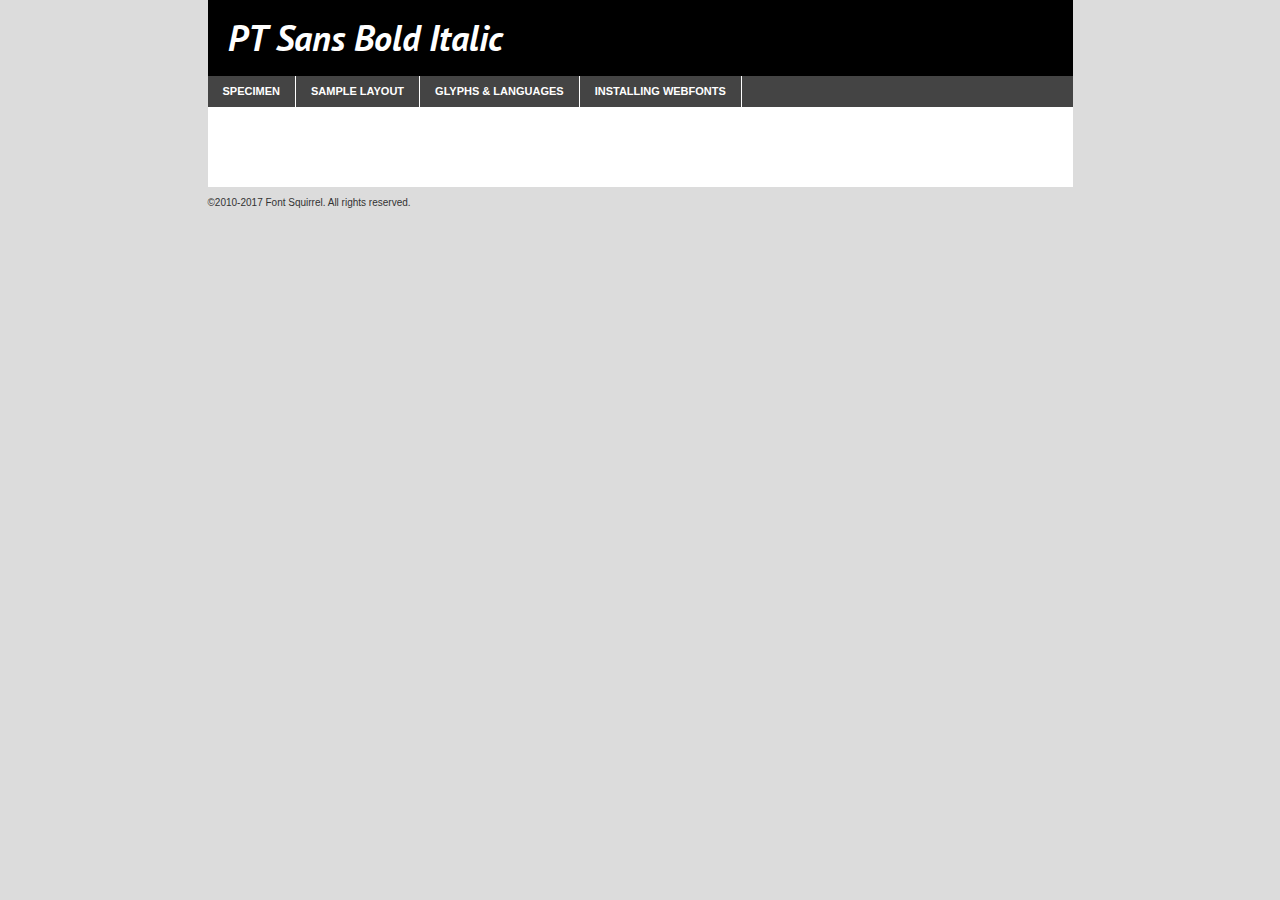
<file: fonts/pts76f-demo.html>
<!DOCTYPE html PUBLIC "-//W3C//DTD XHTML 1.0 Transitional//EN"
	"http://www.w3.org/TR/xhtml1/DTD/xhtml1-transitional.dtd">

<html xmlns="http://www.w3.org/1999/xhtml" xml:lang="en" lang="en">
<head>
	<meta http-equiv="Content-Type" content="text/html; charset=utf-8" />
	<script src="http://ajax.googleapis.com/ajax/libs/jquery/1.7.2/jquery.min.js" type="text/javascript" charset="utf-8"></script>
	<script type="text/javascript">
	(function($){$.fn.easyTabs=function(option){var param=jQuery.extend({fadeSpeed:"fast",defaultContent:1,activeClass:'active'},option);$(this).each(function(){var thisId="#"+this.id;if(param.defaultContent==''){param.defaultContent=1;}
	if(typeof param.defaultContent=="number")
	{var defaultTab=$(thisId+" .tabs li:eq("+(param.defaultContent-1)+") a").attr('href').substr(1);}else{var defaultTab=param.defaultContent;}
	$(thisId+" .tabs li a").each(function(){var tabToHide=$(this).attr('href').substr(1);$("#"+tabToHide).addClass('easytabs-tab-content');});hideAll();changeContent(defaultTab);function hideAll(){$(thisId+" .easytabs-tab-content").hide();}
	function changeContent(tabId){hideAll();$(thisId+" .tabs li").removeClass(param.activeClass);$(thisId+" .tabs li a[href=#"+tabId+"]").closest('li').addClass(param.activeClass);if(param.fadeSpeed!="none")
	{$(thisId+" #"+tabId).fadeIn(param.fadeSpeed);}else{$(thisId+" #"+tabId).show();}}
	$(thisId+" .tabs li").click(function(){var tabId=$(this).find('a').attr('href').substr(1);changeContent(tabId);return false;});});}})(jQuery);
	</script>
	<link rel="stylesheet" href="specimen_files/specimen_stylesheet.css" type="text/css" charset="utf-8" />
	<link rel="stylesheet" href="stylesheet.css" type="text/css" charset="utf-8" />

	<style type="text/css">
					body{
				font-family: 'pt_sansbold_italic';
							}
		</style>

	<title>PT Sans Bold Italic Specimen</title>
	
	
	<script type="text/javascript" charset="utf-8">
		$(document).ready(function() {
			$('#container').easyTabs({defaultContent:1});
		});
	</script>
</head>

<body>
<div id="container">
	<div id="header">
		PT Sans Bold Italic	</div>
	<ul class="tabs">
		<li><a href="#specimen">Specimen</a></li>
		<li><a href="#layout">Sample Layout</a></li>
				<li><a href="#glyphs">Glyphs &amp; Languages</a></li>
		<li><a href="#installing">Installing Webfonts</a></li>
		
	</ul>
	
	<div id="main_content">

		
			<div id="specimen">
		
				<div class="section">
					<div class="grid12 firstcol">
						<div class="huge">AaBb</div>
					</div>
				</div>
		
				<div class="section">
					<div class="glyph_range">A&#x200B;B&#x200b;C&#x200b;D&#x200b;E&#x200b;F&#x200b;G&#x200b;H&#x200b;I&#x200b;J&#x200b;K&#x200b;L&#x200b;M&#x200b;N&#x200b;O&#x200b;P&#x200b;Q&#x200b;R&#x200b;S&#x200b;T&#x200b;U&#x200b;V&#x200b;W&#x200b;X&#x200b;Y&#x200b;Z&#x200b;a&#x200b;b&#x200b;c&#x200b;d&#x200b;e&#x200b;f&#x200b;g&#x200b;h&#x200b;i&#x200b;j&#x200b;k&#x200b;l&#x200b;m&#x200b;n&#x200b;o&#x200b;p&#x200b;q&#x200b;r&#x200b;s&#x200b;t&#x200b;u&#x200b;v&#x200b;w&#x200b;x&#x200b;y&#x200b;z&#x200b;1&#x200b;2&#x200b;3&#x200b;4&#x200b;5&#x200b;6&#x200b;7&#x200b;8&#x200b;9&#x200b;0&#x200b;&amp;&#x200b;.&#x200b;,&#x200b;?&#x200b;!&#x200b;&#64;&#x200b;(&#x200b;)&#x200b;#&#x200b;$&#x200b;%&#x200b;*&#x200b;+&#x200b;-&#x200b;=&#x200b;:&#x200b;;</div>
				</div>
				<div class="section">
					<div class="grid12 firstcol">
						<table class="sample_table">
							<tr><td>10</td><td class="size10">abcdefghijklmnopqrstuvwxyzABCDEFGHIJKLMNOPQRSTUVWXYZ0123456789abcdefghijklmnopqrstuvwxyzABCDEFGHIJKLMNOPQRSTUVWXYZ0123456789abcdefghijklmnopqrstuvwxyzABCDEFGHIJKLMNOPQRSTUVWXYZ</td></tr>
							<tr><td>11</td><td class="size11">abcdefghijklmnopqrstuvwxyzABCDEFGHIJKLMNOPQRSTUVWXYZ0123456789abcdefghijklmnopqrstuvwxyzABCDEFGHIJKLMNOPQRSTUVWXYZ0123456789abcdefghijklmnopqrstuvwxyzABCDEFGHIJKLMNOPQRSTUVWXYZ</td></tr>
							<tr><td>12</td><td class="size12">abcdefghijklmnopqrstuvwxyzABCDEFGHIJKLMNOPQRSTUVWXYZ0123456789abcdefghijklmnopqrstuvwxyzABCDEFGHIJKLMNOPQRSTUVWXYZ0123456789abcdefghijklmnopqrstuvwxyzABCDEFGHIJKLMNOPQRSTUVWXYZ</td></tr>
							<tr><td>13</td><td class="size13">abcdefghijklmnopqrstuvwxyzABCDEFGHIJKLMNOPQRSTUVWXYZ0123456789abcdefghijklmnopqrstuvwxyzABCDEFGHIJKLMNOPQRSTUVWXYZ0123456789abcdefghijklmnopqrstuvwxyzABCDEFGHIJKLMNOPQRSTUVWXYZ</td></tr>
							<tr><td>14</td><td class="size14">abcdefghijklmnopqrstuvwxyzABCDEFGHIJKLMNOPQRSTUVWXYZ0123456789abcdefghijklmnopqrstuvwxyzABCDEFGHIJKLMNOPQRSTUVWXYZ0123456789abcdefghijklmnopqrstuvwxyzABCDEFGHIJKLMNOPQRSTUVWXYZ</td></tr>
							<tr><td>16</td><td class="size16">abcdefghijklmnopqrstuvwxyzABCDEFGHIJKLMNOPQRSTUVWXYZ0123456789abcdefghijklmnopqrstuvwxyzABCDEFGHIJKLMNOPQRSTUVWXYZ</td></tr>
							<tr><td>18</td><td class="size18">abcdefghijklmnopqrstuvwxyzABCDEFGHIJKLMNOPQRSTUVWXYZ0123456789abcdefghijklmnopqrstuvwxyzABCDEFGHIJKLMNOPQRSTUVWXYZ</td></tr>
							<tr><td>20</td><td class="size20">abcdefghijklmnopqrstuvwxyzABCDEFGHIJKLMNOPQRSTUVWXYZ0123456789abcdefghijklmnopqrstuvwxyzABCDEFGHIJKLMNOPQRSTUVWXYZ</td></tr>
							<tr><td>24</td><td class="size24">abcdefghijklmnopqrstuvwxyzABCDEFGHIJKLMNOPQRSTUVWXYZ0123456789abcdefghijklmnopqrstuvwxyzABCDEFGHIJKLMNOPQRSTUVWXYZ</td></tr>
							<tr><td>30</td><td class="size30">abcdefghijklmnopqrstuvwxyzABCDEFGHIJKLMNOPQRSTUVWXYZ0123456789abcdefghijklmnopqrstuvwxyzABCDEFGHIJKLMNOPQRSTUVWXYZ</td></tr>
							<tr><td>36</td><td class="size36">abcdefghijklmnopqrstuvwxyzABCDEFGHIJKLMNOPQRSTUVWXYZ0123456789abcdefghijklmnopqrstuvwxyzABCDEFGHIJKLMNOPQRSTUVWXYZ</td></tr>
							<tr><td>48</td><td class="size48">abcdefghijklmnopqrstuvwxyzABCDEFGHIJKLMNOPQRSTUVWXYZ0123456789abcdefghijklmnopqrstuvwxyzABCDEFGHIJKLMNOPQRSTUVWXYZ</td></tr>
							<tr><td>60</td><td class="size60">abcdefghijklmnopqrstuvwxyzABCDEFGHIJKLMNOPQRSTUVWXYZ0123456789abcdefghijklmnopqrstuvwxyzABCDEFGHIJKLMNOPQRSTUVWXYZ</td></tr>
							<tr><td>72</td><td class="size72">abcdefghijklmnopqrstuvwxyzABCDEFGHIJKLMNOPQRSTUVWXYZ0123456789abcdefghijklmnopqrstuvwxyzABCDEFGHIJKLMNOPQRSTUVWXYZ</td></tr>
							<tr><td>90</td><td class="size90">abcdefghijklmnopqrstuvwxyzABCDEFGHIJKLMNOPQRSTUVWXYZ0123456789abcdefghijklmnopqrstuvwxyzABCDEFGHIJKLMNOPQRSTUVWXYZ</td></tr>
						</table>
				
					</div>
			
				</div>
		
		
		
								<div class="section" id="bodycomparison">


										<div id="xheight">
				<div class="fontbody">&#x25FC;&#x25FC;&#x25FC;&#x25FC;&#x25FC;&#x25FC;&#x25FC;&#x25FC;&#x25FC;&#x25FC;&#x25FC;&#x25FC;&#x25FC;&#x25FC;&#x25FC;&#x25FC;&#x25FC;&#x25FC;&#x25FC;&#x25FC;&#x25FC;&#x25FC;&#x25FC;&#x25FC;&#x25FC;&#x25FC;&#x25FC;&#x25FC;&#x25FC;&#x25FC;&#x25FC;&#x25FC;&#x25FC;&#x25FC;&#x25FC;&#x25FC;&#x25FC;&#x25FC;&#x25FC;&#x25FC;&#x25FC;&#x25FC;&#x25FC;&#x25FC;&#x25FC;&#x25FC;&#x25FC;&#x25FC;&#x25FC;&#x25FC;&#x25FC;&#x25FC;&#x25FC;&#x25FC;&#x25FC;&#x25FC;&#x25FC;&#x25FC;&#x25FC;&#x25FC;&#x25FC;&#x25FC;&#x25FC;&#x25FC;&#x25FC;&#x25FC;&#x25FC;&#x25FC;&#x25FC;&#x25FC;&#x25FC;&#x25FC;&#x25FC;&#x25FC;&#x25FC;&#x25FC;&#x25FC;&#x25FC;&#x25FC;&#x25FC;&#x25FC;&#x25FC;&#x25FC;&#x25FC;&#x25FC;&#x25FC;&#x25FC;&#x25FC;&#x25FC;&#x25FC;&#x25FC;&#x25FC;&#x25FC;&#x25FC;&#x25FC;&#x25FC;&#x25FC;&#x25FC;&#x25FC;body</div><div class="arialbody">body</div><div class="verdanabody">body</div><div class="georgiabody">body</div></div>
										<div class="fontbody" style="z-index:1">
											body<span>PT Sans Bold Italic</span>
										</div>
										<div class="arialbody" style="z-index:1">
											body<span>Arial</span>
										</div>
										<div class="verdanabody" style="z-index:1">
											body<span>Verdana</span>
										</div>
										<div class="georgiabody" style="z-index:1">
											body<span>Georgia</span>
										</div>



								</div>
		
		
				<div class="section psample psample_row1" id="">
					
					<div class="grid2 firstcol">
						<p class="size10"><span>10.</span>Aenean lacinia bibendum nulla sed consectetur. Fusce dapibus, tellus ac cursus commodo, tortor mauris condimentum nibh, ut fermentum massa justo sit amet risus. Nullam id dolor id nibh ultricies vehicula ut id elit. Cum sociis natoque penatibus et magnis dis parturient montes, nascetur ridiculus mus. Nulla vitae elit libero, a pharetra augue.</p>
			
					</div>
					<div class="grid3">
						<p class="size11"><span>11.</span>Aenean lacinia bibendum nulla sed consectetur. Fusce dapibus, tellus ac cursus commodo, tortor mauris condimentum nibh, ut fermentum massa justo sit amet risus. Nullam id dolor id nibh ultricies vehicula ut id elit. Cum sociis natoque penatibus et magnis dis parturient montes, nascetur ridiculus mus. Nulla vitae elit libero, a pharetra augue.</p>
			
					</div>
					<div class="grid3">
						<p class="size12"><span>12.</span>Aenean lacinia bibendum nulla sed consectetur. Fusce dapibus, tellus ac cursus commodo, tortor mauris condimentum nibh, ut fermentum massa justo sit amet risus. Nullam id dolor id nibh ultricies vehicula ut id elit. Cum sociis natoque penatibus et magnis dis parturient montes, nascetur ridiculus mus. Nulla vitae elit libero, a pharetra augue.</p>
			
					</div>
					<div class="grid4">
						<p class="size13"><span>13.</span>Aenean lacinia bibendum nulla sed consectetur. Fusce dapibus, tellus ac cursus commodo, tortor mauris condimentum nibh, ut fermentum massa justo sit amet risus. Nullam id dolor id nibh ultricies vehicula ut id elit. Cum sociis natoque penatibus et magnis dis parturient montes, nascetur ridiculus mus. Nulla vitae elit libero, a pharetra augue.</p>
			
					</div>
					<div class="white_blend"></div>
					
				</div>
				<div class="section psample psample_row2" id="">
					<div class="grid3 firstcol">
						<p class="size14"><span>14.</span>Aenean lacinia bibendum nulla sed consectetur. Fusce dapibus, tellus ac cursus commodo, tortor mauris condimentum nibh, ut fermentum massa justo sit amet risus. Nullam id dolor id nibh ultricies vehicula ut id elit. Cum sociis natoque penatibus et magnis dis parturient montes, nascetur ridiculus mus. Nulla vitae elit libero, a pharetra augue.</p>
			
					</div>
					<div class="grid4">
						<p class="size16"><span>16.</span>Aenean lacinia bibendum nulla sed consectetur. Fusce dapibus, tellus ac cursus commodo, tortor mauris condimentum nibh, ut fermentum massa justo sit amet risus. Nullam id dolor id nibh ultricies vehicula ut id elit. Cum sociis natoque penatibus et magnis dis parturient montes, nascetur ridiculus mus. Nulla vitae elit libero, a pharetra augue.</p>
			
					</div>
					<div class="grid5">
						<p class="size18"><span>18.</span>Aenean lacinia bibendum nulla sed consectetur. Fusce dapibus, tellus ac cursus commodo, tortor mauris condimentum nibh, ut fermentum massa justo sit amet risus. Nullam id dolor id nibh ultricies vehicula ut id elit. Cum sociis natoque penatibus et magnis dis parturient montes, nascetur ridiculus mus. Nulla vitae elit libero, a pharetra augue.</p>
			
					</div>

					<div class="white_blend"></div>

				</div>
				
				<div class="section psample psample_row3" id="">
					<div class="grid5 firstcol">
						<p class="size20"><span>20.</span>Aenean lacinia bibendum nulla sed consectetur. Fusce dapibus, tellus ac cursus commodo, tortor mauris condimentum nibh, ut fermentum massa justo sit amet risus. Nullam id dolor id nibh ultricies vehicula ut id elit. Cum sociis natoque penatibus et magnis dis parturient montes, nascetur ridiculus mus. Nulla vitae elit libero, a pharetra augue.</p>
					</div>
					<div class="grid7">
						<p class="size24"><span>24.</span>Aenean lacinia bibendum nulla sed consectetur. Fusce dapibus, tellus ac cursus commodo, tortor mauris condimentum nibh, ut fermentum massa justo sit amet risus. Nullam id dolor id nibh ultricies vehicula ut id elit. Cum sociis natoque penatibus et magnis dis parturient montes, nascetur ridiculus mus. Nulla vitae elit libero, a pharetra augue.</p>
					</div>
					
					<div class="white_blend"></div>
					
				</div>
				
				<div class="section psample psample_row4" id="">
					<div class="grid12 firstcol">
						<p class="size30"><span>30.</span>Aenean lacinia bibendum nulla sed consectetur. Fusce dapibus, tellus ac cursus commodo, tortor mauris condimentum nibh, ut fermentum massa justo sit amet risus. Nullam id dolor id nibh ultricies vehicula ut id elit. Cum sociis natoque penatibus et magnis dis parturient montes, nascetur ridiculus mus. Nulla vitae elit libero, a pharetra augue.</p>
					</div>
					<div class="white_blend"></div>
					
				</div>
				
				
				
				<div class="section psample psample_row1 fullreverse">
					<div class="grid2 firstcol">
						<p class="size10"><span>10.</span>Aenean lacinia bibendum nulla sed consectetur. Fusce dapibus, tellus ac cursus commodo, tortor mauris condimentum nibh, ut fermentum massa justo sit amet risus. Nullam id dolor id nibh ultricies vehicula ut id elit. Cum sociis natoque penatibus et magnis dis parturient montes, nascetur ridiculus mus. Nulla vitae elit libero, a pharetra augue.</p>
			
					</div>
					<div class="grid3">
						<p class="size11"><span>11.</span>Aenean lacinia bibendum nulla sed consectetur. Fusce dapibus, tellus ac cursus commodo, tortor mauris condimentum nibh, ut fermentum massa justo sit amet risus. Nullam id dolor id nibh ultricies vehicula ut id elit. Cum sociis natoque penatibus et magnis dis parturient montes, nascetur ridiculus mus. Nulla vitae elit libero, a pharetra augue.</p>
			
					</div>
					<div class="grid3">
						<p class="size12"><span>12.</span>Aenean lacinia bibendum nulla sed consectetur. Fusce dapibus, tellus ac cursus commodo, tortor mauris condimentum nibh, ut fermentum massa justo sit amet risus. Nullam id dolor id nibh ultricies vehicula ut id elit. Cum sociis natoque penatibus et magnis dis parturient montes, nascetur ridiculus mus. Nulla vitae elit libero, a pharetra augue.</p>
			
					</div>
					<div class="grid4">
						<p class="size13"><span>13.</span>Aenean lacinia bibendum nulla sed consectetur. Fusce dapibus, tellus ac cursus commodo, tortor mauris condimentum nibh, ut fermentum massa justo sit amet risus. Nullam id dolor id nibh ultricies vehicula ut id elit. Cum sociis natoque penatibus et magnis dis parturient montes, nascetur ridiculus mus. Nulla vitae elit libero, a pharetra augue.</p>
			
					</div>
					<div class="black_blend"></div>
					
				</div>
				
				<div class="section psample psample_row2 fullreverse">
					<div class="grid3 firstcol">
						<p class="size14"><span>14.</span>Aenean lacinia bibendum nulla sed consectetur. Fusce dapibus, tellus ac cursus commodo, tortor mauris condimentum nibh, ut fermentum massa justo sit amet risus. Nullam id dolor id nibh ultricies vehicula ut id elit. Cum sociis natoque penatibus et magnis dis parturient montes, nascetur ridiculus mus. Nulla vitae elit libero, a pharetra augue.</p>
			
					</div>
					<div class="grid4">
						<p class="size16"><span>16.</span>Aenean lacinia bibendum nulla sed consectetur. Fusce dapibus, tellus ac cursus commodo, tortor mauris condimentum nibh, ut fermentum massa justo sit amet risus. Nullam id dolor id nibh ultricies vehicula ut id elit. Cum sociis natoque penatibus et magnis dis parturient montes, nascetur ridiculus mus. Nulla vitae elit libero, a pharetra augue.</p>
			
					</div>
					<div class="grid5">
						<p class="size18"><span>18.</span>Aenean lacinia bibendum nulla sed consectetur. Fusce dapibus, tellus ac cursus commodo, tortor mauris condimentum nibh, ut fermentum massa justo sit amet risus. Nullam id dolor id nibh ultricies vehicula ut id elit. Cum sociis natoque penatibus et magnis dis parturient montes, nascetur ridiculus mus. Nulla vitae elit libero, a pharetra augue.</p>
			
					</div>
					<div class="black_blend"></div>

				</div>
				
				<div class="section psample fullreverse psample_row3" id="">
					<div class="grid5 firstcol">
						<p class="size20"><span>20.</span>Aenean lacinia bibendum nulla sed consectetur. Fusce dapibus, tellus ac cursus commodo, tortor mauris condimentum nibh, ut fermentum massa justo sit amet risus. Nullam id dolor id nibh ultricies vehicula ut id elit. Cum sociis natoque penatibus et magnis dis parturient montes, nascetur ridiculus mus. Nulla vitae elit libero, a pharetra augue.</p>
					</div>
					<div class="grid7">
						<p class="size24"><span>24.</span>Aenean lacinia bibendum nulla sed consectetur. Fusce dapibus, tellus ac cursus commodo, tortor mauris condimentum nibh, ut fermentum massa justo sit amet risus. Nullam id dolor id nibh ultricies vehicula ut id elit. Cum sociis natoque penatibus et magnis dis parturient montes, nascetur ridiculus mus. Nulla vitae elit libero, a pharetra augue.</p>
					</div>
					
					<div class="black_blend"></div>
					
				</div>
				
				<div class="section psample fullreverse psample_row4" id="" style="border-bottom: 20px #000 solid;">
					<div class="grid12 firstcol">
						<p class="size30"><span>30.</span>Aenean lacinia bibendum nulla sed consectetur. Fusce dapibus, tellus ac cursus commodo, tortor mauris condimentum nibh, ut fermentum massa justo sit amet risus. Nullam id dolor id nibh ultricies vehicula ut id elit. Cum sociis natoque penatibus et magnis dis parturient montes, nascetur ridiculus mus. Nulla vitae elit libero, a pharetra augue.</p>
					</div>
					<div class="black_blend"></div>
					
				</div>
				
				
				
				
			</div>
			
			<div id="layout">
				
				<div class="section">
					
					<div class="grid12 firstcol">
						<h1>Lorem Ipsum Dolor</h1>
						<h2>Etiam porta sem malesuada magna mollis euismod</h2>
						
						<p class="byline">By <a href="#link">Aenean Lacinia</a></p>
					</div>
				</div>
				<div class="section">
					<div class="grid8 firstcol">
						<p class="large">Donec sed odio dui. Morbi leo risus, porta ac consectetur ac, vestibulum at eros. Fusce dapibus, tellus ac cursus commodo, tortor mauris condimentum nibh, ut fermentum massa justo sit amet risus. </p>

						
						<h3>Pellentesque ornare sem</h3>

						<p>Maecenas sed diam eget risus varius blandit sit amet non magna. Maecenas faucibus mollis interdum. Donec ullamcorper nulla non metus auctor fringilla. Nullam id dolor id nibh ultricies vehicula ut id elit. Nullam id dolor id nibh ultricies vehicula ut id elit. </p>

						<p>Aenean eu leo quam. Pellentesque ornare sem lacinia quam venenatis vestibulum. Lorem ipsum dolor sit amet, consectetur adipiscing elit. Cum sociis natoque penatibus et magnis dis parturient montes, nascetur ridiculus mus. </p>

						<p>Nulla vitae elit libero, a pharetra augue. Praesent commodo cursus magna, vel scelerisque nisl consectetur et. Aenean lacinia bibendum nulla sed consectetur. </p>

						<p>Nullam quis risus eget urna mollis ornare vel eu leo. Nullam quis risus eget urna mollis ornare vel eu leo. Maecenas sed diam eget risus varius blandit sit amet non magna. Donec ullamcorper nulla non metus auctor fringilla. </p>

						<h3>Cras mattis consectetur</h3>

						<p>Aenean eu leo quam. Pellentesque ornare sem lacinia quam venenatis vestibulum. Aenean lacinia bibendum nulla sed consectetur. Integer posuere erat a ante venenatis dapibus posuere velit aliquet. Cras mattis consectetur purus sit amet fermentum. </p>

						<p>Nullam id dolor id nibh ultricies vehicula ut id elit. Nullam quis risus eget urna mollis ornare vel eu leo. Cras mattis consectetur purus sit amet fermentum.</p>
					</div>
					
					<div class="grid4 sidebar">
						
						<div class="box reverse">
							<p class="last">Nullam quis risus eget urna mollis ornare vel eu leo. Donec ullamcorper nulla non metus auctor fringilla. Cras mattis consectetur purus sit amet fermentum. Sed posuere consectetur est at lobortis. Lorem ipsum dolor sit amet, consectetur adipiscing elit. </p>
						</div>
						
						<p class="caption">Maecenas sed diam eget risus varius.</p>

						<p>Vestibulum id ligula porta felis euismod semper. Integer posuere erat a ante venenatis dapibus posuere velit aliquet. Vestibulum id ligula porta felis euismod semper. Sed posuere consectetur est at lobortis. Maecenas sed diam eget risus varius blandit sit amet non magna. Fusce dapibus, tellus ac cursus commodo, tortor mauris condimentum nibh, ut fermentum massa justo sit amet risus. </p>

					

						<p>Duis mollis, est non commodo luctus, nisi erat porttitor ligula, eget lacinia odio sem nec elit. Aenean lacinia bibendum nulla sed consectetur. Vivamus sagittis lacus vel augue laoreet rutrum faucibus dolor auctor. Aenean lacinia bibendum nulla sed consectetur. Nullam quis risus eget urna mollis ornare vel eu leo. </p>

						<p>Praesent commodo cursus magna, vel scelerisque nisl consectetur et. Donec ullamcorper nulla non metus auctor fringilla. Maecenas faucibus mollis interdum. Fusce dapibus, tellus ac cursus commodo, tortor mauris condimentum nibh, ut fermentum massa justo sit amet risus. </p>

					</div>
				</div>
				
			</div>


			



		<div id="glyphs">
			<div class="section">
				<div class="grid12 firstcol">
			
				<h1>Language Support</h1>
				<p>The subset of PT Sans Bold Italic in this kit supports the following languages:<br />
			
									</p>
				<h1>Glyph Chart</h1>
				<p>The subset of PT Sans Bold Italic in this kit includes all the glyphs listed below. Unicode entities are included above each glyph to help you insert individual characters into your layout.</p>
				<div id="glyph_chart">
			
																														 <div><p>&amp;#13;</p>&#13;</div>
																				 <div><p>&amp;#32;</p>&#32;</div>
																				 <div><p>&amp;#33;</p>&#33;</div>
																				 <div><p>&amp;#35;</p>&#35;</div>
																				 <div><p>&amp;#36;</p>&#36;</div>
																				 <div><p>&amp;#38;</p>&#38;</div>
																				 <div><p>&amp;#39;</p>&#39;</div>
																				 <div><p>&amp;#40;</p>&#40;</div>
																				 <div><p>&amp;#41;</p>&#41;</div>
																				 <div><p>&amp;#42;</p>&#42;</div>
																				 <div><p>&amp;#43;</p>&#43;</div>
																				 <div><p>&amp;#44;</p>&#44;</div>
																				 <div><p>&amp;#45;</p>&#45;</div>
																				 <div><p>&amp;#46;</p>&#46;</div>
																				 <div><p>&amp;#47;</p>&#47;</div>
																				 <div><p>&amp;#48;</p>&#48;</div>
																				 <div><p>&amp;#49;</p>&#49;</div>
																				 <div><p>&amp;#50;</p>&#50;</div>
																				 <div><p>&amp;#51;</p>&#51;</div>
																				 <div><p>&amp;#52;</p>&#52;</div>
																				 <div><p>&amp;#53;</p>&#53;</div>
																				 <div><p>&amp;#54;</p>&#54;</div>
																				 <div><p>&amp;#55;</p>&#55;</div>
																				 <div><p>&amp;#56;</p>&#56;</div>
																				 <div><p>&amp;#57;</p>&#57;</div>
																				 <div><p>&amp;#60;</p>&#60;</div>
																				 <div><p>&amp;#62;</p>&#62;</div>
																				 <div><p>&amp;#63;</p>&#63;</div>
																				 <div><p>&amp;#64;</p>&#64;</div>
																				 <div><p>&amp;#65;</p>&#65;</div>
																				 <div><p>&amp;#66;</p>&#66;</div>
																				 <div><p>&amp;#67;</p>&#67;</div>
																				 <div><p>&amp;#68;</p>&#68;</div>
																				 <div><p>&amp;#69;</p>&#69;</div>
																				 <div><p>&amp;#70;</p>&#70;</div>
																				 <div><p>&amp;#71;</p>&#71;</div>
																				 <div><p>&amp;#72;</p>&#72;</div>
																				 <div><p>&amp;#73;</p>&#73;</div>
																				 <div><p>&amp;#74;</p>&#74;</div>
																				 <div><p>&amp;#75;</p>&#75;</div>
																				 <div><p>&amp;#76;</p>&#76;</div>
																				 <div><p>&amp;#77;</p>&#77;</div>
																				 <div><p>&amp;#78;</p>&#78;</div>
																				 <div><p>&amp;#79;</p>&#79;</div>
																				 <div><p>&amp;#80;</p>&#80;</div>
																				 <div><p>&amp;#81;</p>&#81;</div>
																				 <div><p>&amp;#82;</p>&#82;</div>
																				 <div><p>&amp;#83;</p>&#83;</div>
																				 <div><p>&amp;#84;</p>&#84;</div>
																				 <div><p>&amp;#85;</p>&#85;</div>
																				 <div><p>&amp;#86;</p>&#86;</div>
																				 <div><p>&amp;#87;</p>&#87;</div>
																				 <div><p>&amp;#88;</p>&#88;</div>
																				 <div><p>&amp;#89;</p>&#89;</div>
																				 <div><p>&amp;#90;</p>&#90;</div>
																				 <div><p>&amp;#91;</p>&#91;</div>
																				 <div><p>&amp;#92;</p>&#92;</div>
																				 <div><p>&amp;#93;</p>&#93;</div>
																				 <div><p>&amp;#94;</p>&#94;</div>
																				 <div><p>&amp;#95;</p>&#95;</div>
																				 <div><p>&amp;#96;</p>&#96;</div>
																				 <div><p>&amp;#97;</p>&#97;</div>
																				 <div><p>&amp;#98;</p>&#98;</div>
																				 <div><p>&amp;#99;</p>&#99;</div>
																				 <div><p>&amp;#100;</p>&#100;</div>
																				 <div><p>&amp;#101;</p>&#101;</div>
																				 <div><p>&amp;#102;</p>&#102;</div>
																				 <div><p>&amp;#103;</p>&#103;</div>
																				 <div><p>&amp;#104;</p>&#104;</div>
																				 <div><p>&amp;#107;</p>&#107;</div>
																				 <div><p>&amp;#108;</p>&#108;</div>
																				 <div><p>&amp;#109;</p>&#109;</div>
																				 <div><p>&amp;#110;</p>&#110;</div>
																				 <div><p>&amp;#111;</p>&#111;</div>
																				 <div><p>&amp;#112;</p>&#112;</div>
																				 <div><p>&amp;#113;</p>&#113;</div>
																				 <div><p>&amp;#114;</p>&#114;</div>
																				 <div><p>&amp;#115;</p>&#115;</div>
																				 <div><p>&amp;#116;</p>&#116;</div>
																				 <div><p>&amp;#117;</p>&#117;</div>
																				 <div><p>&amp;#118;</p>&#118;</div>
																				 <div><p>&amp;#119;</p>&#119;</div>
																				 <div><p>&amp;#120;</p>&#120;</div>
																				 <div><p>&amp;#121;</p>&#121;</div>
																				 <div><p>&amp;#122;</p>&#122;</div>
																				 <div><p>&amp;#123;</p>&#123;</div>
																				 <div><p>&amp;#124;</p>&#124;</div>
																				 <div><p>&amp;#125;</p>&#125;</div>
																				 <div><p>&amp;#126;</p>&#126;</div>
																				 <div><p>&amp;#160;</p>&#160;</div>
																				 <div><p>&amp;#161;</p>&#161;</div>
																				 <div><p>&amp;#162;</p>&#162;</div>
																				 <div><p>&amp;#163;</p>&#163;</div>
																				 <div><p>&amp;#164;</p>&#164;</div>
																				 <div><p>&amp;#165;</p>&#165;</div>
																				 <div><p>&amp;#166;</p>&#166;</div>
																				 <div><p>&amp;#167;</p>&#167;</div>
																				 <div><p>&amp;#168;</p>&#168;</div>
																				 <div><p>&amp;#169;</p>&#169;</div>
																				 <div><p>&amp;#170;</p>&#170;</div>
																				 <div><p>&amp;#171;</p>&#171;</div>
																				 <div><p>&amp;#172;</p>&#172;</div>
																				 <div><p>&amp;#173;</p>&#173;</div>
																				 <div><p>&amp;#174;</p>&#174;</div>
																				 <div><p>&amp;#175;</p>&#175;</div>
																				 <div><p>&amp;#176;</p>&#176;</div>
																				 <div><p>&amp;#177;</p>&#177;</div>
																				 <div><p>&amp;#180;</p>&#180;</div>
																				 <div><p>&amp;#181;</p>&#181;</div>
																				 <div><p>&amp;#182;</p>&#182;</div>
																				 <div><p>&amp;#184;</p>&#184;</div>
																				 <div><p>&amp;#186;</p>&#186;</div>
																				 <div><p>&amp;#187;</p>&#187;</div>
																				 <div><p>&amp;#191;</p>&#191;</div>
																				 <div><p>&amp;#197;</p>&#197;</div>
																				 <div><p>&amp;#198;</p>&#198;</div>
																				 <div><p>&amp;#199;</p>&#199;</div>
																				 <div><p>&amp;#208;</p>&#208;</div>
																				 <div><p>&amp;#215;</p>&#215;</div>
																				 <div><p>&amp;#216;</p>&#216;</div>
																				 <div><p>&amp;#222;</p>&#222;</div>
																				 <div><p>&amp;#223;</p>&#223;</div>
																				 <div><p>&amp;#230;</p>&#230;</div>
																				 <div><p>&amp;#231;</p>&#231;</div>
																				 <div><p>&amp;#240;</p>&#240;</div>
																				 <div><p>&amp;#248;</p>&#248;</div>
																				 <div><p>&amp;#254;</p>&#254;</div>
																				 <div><p>&amp;#260;</p>&#260;</div>
																				 <div><p>&amp;#261;</p>&#261;</div>
																				 <div><p>&amp;#273;</p>&#273;</div>
																				 <div><p>&amp;#280;</p>&#280;</div>
																				 <div><p>&amp;#281;</p>&#281;</div>
																				 <div><p>&amp;#294;</p>&#294;</div>
																				 <div><p>&amp;#295;</p>&#295;</div>
																				 <div><p>&amp;#302;</p>&#302;</div>
																				 <div><p>&amp;#303;</p>&#303;</div>
																				 <div><p>&amp;#305;</p>&#305;</div>
																				 <div><p>&amp;#321;</p>&#321;</div>
																				 <div><p>&amp;#322;</p>&#322;</div>
																				 <div><p>&amp;#338;</p>&#338;</div>
																				 <div><p>&amp;#339;</p>&#339;</div>
																				 <div><p>&amp;#350;</p>&#350;</div>
																				 <div><p>&amp;#351;</p>&#351;</div>
																				 <div><p>&amp;#354;</p>&#354;</div>
																				 <div><p>&amp;#355;</p>&#355;</div>
																				 <div><p>&amp;#370;</p>&#370;</div>
																				 <div><p>&amp;#371;</p>&#371;</div>
																				 <div><p>&amp;#383;</p>&#383;</div>
																				 <div><p>&amp;#402;</p>&#402;</div>
																				 <div><p>&amp;#567;</p>&#567;</div>
																				 <div><p>&amp;#710;</p>&#710;</div>
																				 <div><p>&amp;#711;</p>&#711;</div>
																				 <div><p>&amp;#728;</p>&#728;</div>
																				 <div><p>&amp;#729;</p>&#729;</div>
																				 <div><p>&amp;#730;</p>&#730;</div>
																				 <div><p>&amp;#731;</p>&#731;</div>
																				 <div><p>&amp;#732;</p>&#732;</div>
																				 <div><p>&amp;#733;</p>&#733;</div>
																				 <div><p>&amp;#916;</p>&#916;</div>
																				 <div><p>&amp;#937;</p>&#937;</div>
																				 <div><p>&amp;#960;</p>&#960;</div>
																				 <div><p>&amp;#1026;</p>&#1026;</div>
																				 <div><p>&amp;#1028;</p>&#1028;</div>
																				 <div><p>&amp;#1031;</p>&#1031;</div>
																				 <div><p>&amp;#1033;</p>&#1033;</div>
																				 <div><p>&amp;#1034;</p>&#1034;</div>
																				 <div><p>&amp;#1035;</p>&#1035;</div>
																				 <div><p>&amp;#1039;</p>&#1039;</div>
																				 <div><p>&amp;#1041;</p>&#1041;</div>
																				 <div><p>&amp;#1043;</p>&#1043;</div>
																				 <div><p>&amp;#1044;</p>&#1044;</div>
																				 <div><p>&amp;#1046;</p>&#1046;</div>
																				 <div><p>&amp;#1047;</p>&#1047;</div>
																				 <div><p>&amp;#1048;</p>&#1048;</div>
																				 <div><p>&amp;#1051;</p>&#1051;</div>
																				 <div><p>&amp;#1055;</p>&#1055;</div>
																				 <div><p>&amp;#1059;</p>&#1059;</div>
																				 <div><p>&amp;#1060;</p>&#1060;</div>
																				 <div><p>&amp;#1062;</p>&#1062;</div>
																				 <div><p>&amp;#1063;</p>&#1063;</div>
																				 <div><p>&amp;#1064;</p>&#1064;</div>
																				 <div><p>&amp;#1065;</p>&#1065;</div>
																				 <div><p>&amp;#1066;</p>&#1066;</div>
																				 <div><p>&amp;#1067;</p>&#1067;</div>
																				 <div><p>&amp;#1068;</p>&#1068;</div>
																				 <div><p>&amp;#1069;</p>&#1069;</div>
																				 <div><p>&amp;#1070;</p>&#1070;</div>
																				 <div><p>&amp;#1071;</p>&#1071;</div>
																				 <div><p>&amp;#1073;</p>&#1073;</div>
																				 <div><p>&amp;#1074;</p>&#1074;</div>
																				 <div><p>&amp;#1075;</p>&#1075;</div>
																				 <div><p>&amp;#1076;</p>&#1076;</div>
																				 <div><p>&amp;#1078;</p>&#1078;</div>
																				 <div><p>&amp;#1079;</p>&#1079;</div>
																				 <div><p>&amp;#1082;</p>&#1082;</div>
																				 <div><p>&amp;#1083;</p>&#1083;</div>
																				 <div><p>&amp;#1084;</p>&#1084;</div>
																				 <div><p>&amp;#1085;</p>&#1085;</div>
																				 <div><p>&amp;#1092;</p>&#1092;</div>
																				 <div><p>&amp;#1094;</p>&#1094;</div>
																				 <div><p>&amp;#1095;</p>&#1095;</div>
																				 <div><p>&amp;#1096;</p>&#1096;</div>
																				 <div><p>&amp;#1097;</p>&#1097;</div>
																				 <div><p>&amp;#1098;</p>&#1098;</div>
																				 <div><p>&amp;#1099;</p>&#1099;</div>
																				 <div><p>&amp;#1100;</p>&#1100;</div>
																				 <div><p>&amp;#1101;</p>&#1101;</div>
																				 <div><p>&amp;#1102;</p>&#1102;</div>
																				 <div><p>&amp;#1103;</p>&#1103;</div>
																				 <div><p>&amp;#1106;</p>&#1106;</div>
																				 <div><p>&amp;#1108;</p>&#1108;</div>
																				 <div><p>&amp;#1111;</p>&#1111;</div>
																				 <div><p>&amp;#1113;</p>&#1113;</div>
																				 <div><p>&amp;#1114;</p>&#1114;</div>
																				 <div><p>&amp;#1115;</p>&#1115;</div>
																				 <div><p>&amp;#1119;</p>&#1119;</div>
																				 <div><p>&amp;#1122;</p>&#1122;</div>
																				 <div><p>&amp;#1123;</p>&#1123;</div>
																				 <div><p>&amp;#1138;</p>&#1138;</div>
																				 <div><p>&amp;#1139;</p>&#1139;</div>
																				 <div><p>&amp;#1140;</p>&#1140;</div>
																				 <div><p>&amp;#1141;</p>&#1141;</div>
																				 <div><p>&amp;#1162;</p>&#1162;</div>
																				 <div><p>&amp;#1163;</p>&#1163;</div>
																				 <div><p>&amp;#1165;</p>&#1165;</div>
																				 <div><p>&amp;#1166;</p>&#1166;</div>
																				 <div><p>&amp;#1167;</p>&#1167;</div>
																				 <div><p>&amp;#1168;</p>&#1168;</div>
																				 <div><p>&amp;#1169;</p>&#1169;</div>
																				 <div><p>&amp;#1170;</p>&#1170;</div>
																				 <div><p>&amp;#1171;</p>&#1171;</div>
																				 <div><p>&amp;#1172;</p>&#1172;</div>
																				 <div><p>&amp;#1173;</p>&#1173;</div>
																				 <div><p>&amp;#1174;</p>&#1174;</div>
																				 <div><p>&amp;#1175;</p>&#1175;</div>
																				 <div><p>&amp;#1176;</p>&#1176;</div>
																				 <div><p>&amp;#1177;</p>&#1177;</div>
																				 <div><p>&amp;#1178;</p>&#1178;</div>
																				 <div><p>&amp;#1179;</p>&#1179;</div>
																				 <div><p>&amp;#1180;</p>&#1180;</div>
																				 <div><p>&amp;#1181;</p>&#1181;</div>
																				 <div><p>&amp;#1182;</p>&#1182;</div>
																				 <div><p>&amp;#1183;</p>&#1183;</div>
																				 <div><p>&amp;#1184;</p>&#1184;</div>
																				 <div><p>&amp;#1185;</p>&#1185;</div>
																				 <div><p>&amp;#1187;</p>&#1187;</div>
																				 <div><p>&amp;#1188;</p>&#1188;</div>
																				 <div><p>&amp;#1189;</p>&#1189;</div>
																				 <div><p>&amp;#1190;</p>&#1190;</div>
																				 <div><p>&amp;#1191;</p>&#1191;</div>
																				 <div><p>&amp;#1192;</p>&#1192;</div>
																				 <div><p>&amp;#1193;</p>&#1193;</div>
																				 <div><p>&amp;#1194;</p>&#1194;</div>
																				 <div><p>&amp;#1195;</p>&#1195;</div>
																				 <div><p>&amp;#1196;</p>&#1196;</div>
																				 <div><p>&amp;#1197;</p>&#1197;</div>
																				 <div><p>&amp;#1199;</p>&#1199;</div>
																				 <div><p>&amp;#1200;</p>&#1200;</div>
																				 <div><p>&amp;#1201;</p>&#1201;</div>
																				 <div><p>&amp;#1202;</p>&#1202;</div>
																				 <div><p>&amp;#1203;</p>&#1203;</div>
																				 <div><p>&amp;#1204;</p>&#1204;</div>
																				 <div><p>&amp;#1206;</p>&#1206;</div>
																				 <div><p>&amp;#1207;</p>&#1207;</div>
																				 <div><p>&amp;#1208;</p>&#1208;</div>
																				 <div><p>&amp;#1209;</p>&#1209;</div>
																				 <div><p>&amp;#1210;</p>&#1210;</div>
																				 <div><p>&amp;#1212;</p>&#1212;</div>
																				 <div><p>&amp;#1213;</p>&#1213;</div>
																				 <div><p>&amp;#1214;</p>&#1214;</div>
																				 <div><p>&amp;#1215;</p>&#1215;</div>
																				 <div><p>&amp;#1219;</p>&#1219;</div>
																				 <div><p>&amp;#1220;</p>&#1220;</div>
																				 <div><p>&amp;#1221;</p>&#1221;</div>
																				 <div><p>&amp;#1222;</p>&#1222;</div>
																				 <div><p>&amp;#1223;</p>&#1223;</div>
																				 <div><p>&amp;#1224;</p>&#1224;</div>
																				 <div><p>&amp;#1225;</p>&#1225;</div>
																				 <div><p>&amp;#1226;</p>&#1226;</div>
																				 <div><p>&amp;#1227;</p>&#1227;</div>
																				 <div><p>&amp;#1228;</p>&#1228;</div>
																				 <div><p>&amp;#1229;</p>&#1229;</div>
																				 <div><p>&amp;#1230;</p>&#1230;</div>
																				 <div><p>&amp;#1240;</p>&#1240;</div>
																				 <div><p>&amp;#1241;</p>&#1241;</div>
																				 <div><p>&amp;#1248;</p>&#1248;</div>
																				 <div><p>&amp;#1249;</p>&#1249;</div>
																				 <div><p>&amp;#1270;</p>&#1270;</div>
																				 <div><p>&amp;#1271;</p>&#1271;</div>
																				 <div><p>&amp;#1276;</p>&#1276;</div>
																				 <div><p>&amp;#1277;</p>&#1277;</div>
																				 <div><p>&amp;#1296;</p>&#1296;</div>
																				 <div><p>&amp;#1297;</p>&#1297;</div>
																				 <div><p>&amp;#1298;</p>&#1298;</div>
																				 <div><p>&amp;#1299;</p>&#1299;</div>
																				 <div><p>&amp;#1316;</p>&#1316;</div>
																				 <div><p>&amp;#1317;</p>&#1317;</div>
																				 <div><p>&amp;#1318;</p>&#1318;</div>
																				 <div><p>&amp;#1326;</p>&#1326;</div>
																				 <div><p>&amp;#1327;</p>&#1327;</div>
																				 <div><p>&amp;#7838;</p>&#7838;</div>
																				 <div><p>&amp;#8211;</p>&#8211;</div>
																				 <div><p>&amp;#8212;</p>&#8212;</div>
																				 <div><p>&amp;#8216;</p>&#8216;</div>
																				 <div><p>&amp;#8217;</p>&#8217;</div>
																				 <div><p>&amp;#8224;</p>&#8224;</div>
																				 <div><p>&amp;#8225;</p>&#8225;</div>
																				 <div><p>&amp;#8226;</p>&#8226;</div>
																				 <div><p>&amp;#8249;</p>&#8249;</div>
																				 <div><p>&amp;#8250;</p>&#8250;</div>
																				 <div><p>&amp;#8260;</p>&#8260;</div>
																				 <div><p>&amp;#8321;</p>&#8321;</div>
																				 <div><p>&amp;#8322;</p>&#8322;</div>
																				 <div><p>&amp;#8323;</p>&#8323;</div>
																				 <div><p>&amp;#8324;</p>&#8324;</div>
																				 <div><p>&amp;#8364;</p>&#8364;</div>
																				 <div><p>&amp;#8372;</p>&#8372;</div>
																				 <div><p>&amp;#8381;</p>&#8381;</div>
																				 <div><p>&amp;#8467;</p>&#8467;</div>
																				 <div><p>&amp;#8470;</p>&#8470;</div>
																				 <div><p>&amp;#8482;</p>&#8482;</div>
																				 <div><p>&amp;#8494;</p>&#8494;</div>
																				 <div><p>&amp;#8706;</p>&#8706;</div>
																				 <div><p>&amp;#8719;</p>&#8719;</div>
																				 <div><p>&amp;#8721;</p>&#8721;</div>
																				 <div><p>&amp;#8722;</p>&#8722;</div>
																				 <div><p>&amp;#8730;</p>&#8730;</div>
																				 <div><p>&amp;#8734;</p>&#8734;</div>
																				 <div><p>&amp;#8747;</p>&#8747;</div>
																				 <div><p>&amp;#8800;</p>&#8800;</div>
																				 <div><p>&amp;#8804;</p>&#8804;</div>
																				 <div><p>&amp;#8805;</p>&#8805;</div>
																				 <div><p>&amp;#9674;</p>&#9674;</div>
																				 <div><p>&amp;#9724;</p>&#9724;</div>
																				 <div><p>&amp;#11367;</p>&#11367;</div>
																				 <div><p>&amp;#11368;</p>&#11368;</div>
																				 <div><p>&amp;#62470;</p>&#62470;</div>
																				 <div><p>&amp;#62472;</p>&#62472;</div>
																				 <div><p>&amp;#62475;</p>&#62475;</div>
																				 <div><p>&amp;#62476;</p>&#62476;</div>
																				 <div><p>&amp;#62477;</p>&#62477;</div>
																				 <div><p>&amp;#62622;</p>&#62622;</div>
																				 <div><p>&amp;#62662;</p>&#62662;</div>
																				 <div><p>&amp;#62663;</p>&#62663;</div>
																				 <div><p>&amp;#62770;</p>&#62770;</div>
																				 <div><p>&amp;#62771;</p>&#62771;</div>
																				 <div><p>&amp;#62781;</p>&#62781;</div>
																				 <div><p>&amp;#62795;</p>&#62795;</div>
																				 <div><p>&amp;#63074;</p>&#63074;</div>
																				 <div><p>&amp;#63171;</p>&#63171;</div>
																				 <div><p>&amp;#63177;</p>&#63177;</div>
																				 <div><p>&amp;#63178;</p>&#63178;</div>
																				 <div><p>&amp;#63179;</p>&#63179;</div>
																				 <div><p>&amp;#63182;</p>&#63182;</div>
																				 <div><p>&amp;#63183;</p>&#63183;</div>
																				 <div><p>&amp;#63184;</p>&#63184;</div>
																				 <div><p>&amp;#63185;</p>&#63185;</div>
																				 <div><p>&amp;#63188;</p>&#63188;</div>
																				 <div><p>&amp;#64257;</p>&#64257;</div>
																				 <div><p>&amp;#64258;</p>&#64258;</div>
																				 <div><p>&amp;#65279;</p>&#65279;</div>
																																																																				</div>	
				</div>
		
		
			</div>
		</div>
		
		
		<div id="specs">
			
		</div>
	
		<div id="installing">
			<div class="section">
				<div class="grid7 firstcol">
					<h1>Installing Webfonts</h1>
					
					<p>Webfonts are supported by all major browser platforms but not all in the same way. There are currently four different font formats that must be included in order to target all browsers. This includes TTF, WOFF, EOT and SVG.</p>
					
					<h2>1. Upload your webfonts</h2>
					<p>You must upload your webfont kit to your website. They should be in or near the same directory as your CSS files.</p>
					
					<h2>2. Include the webfont stylesheet</h2>
					<p>A special CSS @font-face declaration helps the various browsers select the appropriate font it needs without causing you a bunch of headaches. Learn more about this syntax by reading the <a href="https://www.fontspring.com/blog/further-hardening-of-the-bulletproof-syntax">Fontspring blog post</a> about it. The code for it is as follows:</p>


<code>
@font-face{ 
	font-family: 'MyWebFont';
	src: url('WebFont.eot');
	src: url('WebFont.eot?#iefix') format('embedded-opentype'),
	     url('WebFont.woff') format('woff'),
	     url('WebFont.ttf') format('truetype'),
	     url('WebFont.svg#webfont') format('svg');
}
</code>

	<p>We've already gone ahead and generated the code for you. All you have to do is link to the stylesheet in your HTML, like this:</p>
	<code>&lt;link rel=&quot;stylesheet&quot; href=&quot;stylesheet.css&quot; type=&quot;text/css&quot; charset=&quot;utf-8&quot; /&gt;</code>

					<h2>3. Modify your own stylesheet</h2>
					<p>To take advantage of your new fonts, you must tell your stylesheet to use them. Look at the original @font-face declaration above and find the property called "font-family." The name linked there will be what you use to reference the font. Prepend that webfont name to the font stack in the "font-family" property, inside the selector you want to change. For example:</p>
<code>p { font-family: 'WebFont', Arial, sans-serif; }</code>

<h2>4. Test</h2>
<p>Getting webfonts to work cross-browser <em>can</em> be tricky. Use the information in the sidebar to help you if you find that fonts aren't loading in a particular browser.</p>
				</div>
				
				<div class="grid5 sidebar">
					<div class="box">
						<h2>Troubleshooting<br />Font-Face Problems</h2>
						<p>Having trouble getting your webfonts to load in your new website? Here are some tips to sort out what might be the problem.</p>

						<h3>Fonts not showing in any browser</h3>

						<p>This sounds like you need to work on the plumbing. You either did not upload the fonts to the correct directory, or you did not link the fonts properly in the CSS. If you've confirmed that all this is correct and you still have a problem, take a look at your .htaccess file and see if requests are getting intercepted.</p>

						<h3>Fonts not loading in iPhone or iPad</h3>

						<p>The most common problem here is that you are serving the fonts from an IIS server. IIS refuses to serve files that have unknown MIME types. If that is the case, you must set the MIME type for SVG to "image/svg+xml" in the server settings. Follow these instructions from Microsoft if you need help.</p>

						<h3>Fonts not loading in Firefox</h3>

						<p>The primary reason for this failure? You are still using a version Firefox older than 3.5. So upgrade already! If that isn't it, then you are very likely serving fonts from a different domain. Firefox requires that all font assets be served from the same domain. Lastly it is possible that you need to add WOFF to your list of MIME types (if you are serving via IIS.)</p>

						<h3>Fonts not loading in IE</h3>

						<p>Are you looking at Internet Explorer on an actual Windows machine or are you cheating by using a service like Adobe BrowserLab? Many of these screenshot services do not render @font-face for IE. Best to test it on a real machine.</p>

						<h3>Fonts not loading in IE9</h3>

						<p>IE9, like Firefox, requires that fonts be served from the same domain as the website. Make sure that is the case.</p>
					</div>
				</div>
			</div>
			
		</div>
	
	</div>
	<div id="footer">
		<p>&copy;2010-2017 Font Squirrel. All rights reserved.</p>
	</div>
</div>
</body>
</html>
</file>
<file: css/style.css>
/* --------------- General rules --------------- */
* {
	box-sizing: border-box;
}

@font-face {
    font-family: 'pt_sansregular';
    src: url('../fonts/pts55f.woff2') format('woff2'),
         url('../fonts/pts55f.woff') format('woff');
    font-weight: normal;
    font-style: normal;
}

@font-face {
    font-family: 'pt_sansbold';
    src: url('../fonts/pts75f.woff2') format('woff2'),
         url('../fonts/pts75f.woff') format('woff');
    font-weight: normal;
    font-style: normal;
}

.container-wrap {
	width: 1200px;
	margin: 0 auto;
	overflow: hidden;
}

/* --------------- Header --------------- */
header {
	width: 100%;
	height: 670px;
	background-color: white;
	position: relative;
}

/* --------------- Social media navigation --------------- */
.social-media {
	height: 630px;
	width: 40px;
	float: left;
	position: absolute;
	top: calc(50% - 3em);
}

.facebook,
.twitter {
	margin-bottom: 5px;
}

/* --------------- Header background --------------- */
.header-content {
	width: 1120px;
	height: 630px;
	margin: 0 auto;
	background-image: url("../images/header_picture.jpg");
	margin-top: 40px;
	position: relative;

}

/* --------------- Slogan text --------------- */
#background-text {
	text-align: center;
	position: relative;
	font-size: 300px;
	font-family: 'pt_sansbold', sans-serif;
	color: white;
	text-transform: lowercase;
	line-height: 1;
	padding-top: 100px;
}

#title-text {
	position: absolute;
	width: 100%;
	display: flex;
	justify-content: center;
	font-size: 80px;
	font-family: 'pt_sansbold', sans-serif;
	color: #3b3f4d;
	text-transform: lowercase;
	text-decoration: none;
	word-spacing: 20px;
	top: 250px; 
}

/* I've chosen pixel oriented positioning because it's the most 
precise way to recreate graphic design of the sketch*/

/* --------------- Main navigation --------------- */
.main-nav li {
	float: left;
	margin-right: 40px;
}
.main-nav ul li:last-child {
	margin-right: 0;
}

.main-nav {
	width: 100%;
	display: flex;
	justify-content: center;
	position: relative;	
}

.main-nav a {
	font-size: 24px;
	font-family: 'pt_sansbold', sans-serif;
	color: white;
	text-transform: lowercase;
	/* font-weight: bold; */
	text-decoration: none;
	text-align: center;
}

.main-nav li a:hover {
	color:  #3b3f4d;
}

/* --------------- Main content of the page --------------- */

/* --------------- Description section --------------- */
.description-section {
	width: 100%;
	height: 735px;
}

.description-section .container-wrap {
	background-color: #e4e7f4;
	margin-top: 40px;

}

/* --------------- General section title rules --------------- */
h1 {
	font-size: 48px;
	font-family: 'pt_sansbold', sans-serif;
	color: #3b3f4d;
	text-transform: lowercase;
	text-decoration: none;
	text-align: left;
	margin-top: 75px;
	margin-left: 200px;
	margin-bottom: 40px;
	display: block;
}

h2 {
	font-size: 30px;
	font-family: 'pt_sansregular', sans-serif;
	color: white;
	text-transform: lowercase;
	text-decoration: none;
	text-align: left;
	margin-top: 0;
	margin-bottom: 20px;
	display: block;
}

/* --------------- Article section --------------- */
.article-body {
	padding-left: 200px;
	padding-bottom: 87px;
	display: inline-block;
}

.description-text {
	float: left;
	width: 323px;
	padding-right: 10px;
}

.medium-pic {
	display: inline-block;
	float: right;
	width: 100px;
	margin-left: 150px;
	margin-right: 190px;
}

/* --------------- General text rules --------------- */
.description-text p,
.gallery p,
.services-subsection article p,
.contact-subsection article p.
.inspiration p {
	font-size: 14px;
	font-family: 'pt_sansregular', sans-serif;
	color: #3b3f4d;
	text-decoration: none;
	line-height: 1.2;
	text-align: left;
	width: 305px;
}

.hello-studio p:first-child {
	margin-bottom: 1em;
}


/* --------------- Gallery section --------------- */
.gallery-section {
	width: 100%;
	height: 450px;
	background-image: url("../images/landscape.jpg");
	background-position: bottom;
    background-repeat: no-repeat;
}

.gallery h1 {
	margin-top: 40px;
	display: inline-block;
}

.gallery {
	display: inline-block;
	overflow: hidden;
}
.gallery p {
	float: right;
	width: 660px;
	margin-top: 50px;
	margin-left: 50px;
}

/* --------------- Gallery navigation section --------------- */
.lanscape-nav {
	position: relative;
}

.gallery-nav {
	display: inline-block;
	width: 20%;
	height: 20px;
	overflow: hidden;
	position: absolute;
	margin-top: 290px;
	margin-left: 523px;
}

.dot {
	width: 15px;
	height: 15px;
	background-color: #3b3f4d;
	border-radius: 50%;
	margin-right: 20px;
	float: left;
}

.dot:last-child {
	margin-right: 0;
}

.dot:hover {
	background-color: white;
}

/* --------------- Extended Footer section --------------- */
footer {
	width: 100%;
	height: 940px;
}

footer .container-wrap {
	background: -webkit-linear-gradient(#e4e7f4, #505565);  
    background: -o-linear-gradient(#e4e7f4, #505565);  
    background: -moz-linear-gradient(#e4e7f4, #505565);  
    background: linear-gradient(#e4e7f4, #505565);
}

/* --------------- Services --------------- */
.services-section,
.services-subsection,
.subparagraf,
.contact-section {
	overflow: hidden;
}

.subnav-services,
.contact-section {
	display: inline-block;
}

.subnav-services a {
	display: block;
	font-size: 30px;
	font-family: 'pt_sansregular', sans-serif;
	color: white;
	text-transform: lowercase;
	text-decoration: none;
	text-align: left;
	line-height: 1.8;
	margin-left: 200px;
	margin-right: 300px;
}

.subnav-services a:hover {
	color: #3b3f4d;
}

.services-subsection article {
	float: right;
	width: 410px;
	margin-right: 150px;
	margin-top: 10px;
}

.subsection {
	width: 410px;
}
.services-subsection article p {
	color: white;
	width: inherit;
	margin-bottom: 14px;
	
}

.smallest-img {
	float: left;
	margin-right: 14px;
}

/* --------------- Contact --------------- */
/* --------------- Contact form--------------- */

.contact-form {
	display: inline-block;
	margin-left: 200px;
	margin-right: 160px;
	overflow: hidden;
}

.contact-form input[type=text] {
	font-size: 24px;
	font-family: 'pt_sansregular', sans-serif;
	text-transform: lowercase;
	text-decoration: none;
	text-align: left;
	color: #3b3f4d;
}

input::placeholder {
	color: white;
	background-color: transparent;
} 

.contact-form input[type=text] {
    border: none;
    background-color: transparent;
    border-bottom: 2px solid white;
    line-height: 1.2em;
    padding: 3px;
    margin-bottom: 10px;
    display: block;
}

.contact-form input[type=text]:last-child {
	margin-bottom: 1.2em;
}

.contact-form input[type=text]:focus {
	outline: none;
}

/* --------------- Contact button --------------- */
.send-button input[type=button]  {
	background-color: white;
    border-radius: 50px;
    border: none;
    padding: 10px 100px;
    text-align: right;
    display: block;
    cursor: pointer;
    margin-top: 40px;
	font-size: 24px;
    font-family: 'pt_sansregular', sans-serif;
    text-transform: lowercase;
	color: #3b3f4d;
	text-decoration: none;
	line-height: 1;
    text-align: center;
}

.send-button input[type=button]:hover {
	background-color: #3b3f4d;
}

.send-button input[value="send"]:hover {
	color: white;
}

.send-button input[value="send"]:focus {
	outline: none;
}

.contact-form input {
	border-radius: 0; 
 	border-color: white;
   	border-width: 0 0 2px 0;
   	border-style: none none solid none;
   	box-shadow: none;
}

/* --------------- Bottom article --------------- */ 	 
.contact-subsection article {
	display: inline-block;
	width: 410px;
	margin-left: 0;
	margin-top: 10px;
	vertical-align: top;
}

.contact-subsection article p{
	color: white;
	width: inherit;
}


	
/* --------------- Inspiration --------------- */
.inspiration {
	display: block;
	/* float: right; */
	padding: 5px;
	margin-top: 40px;
	margin-right: 50px;
	margin-bottom: 80px;
}

.inspiration p {
	text-align: right;
	color: white;
}
</file>
<file: fonts/stylesheet.css>
/*! Generated by Font Squirrel (https://www.fontsquirrel.com) on August 14, 2017 */



@font-face {
    font-family: 'pt_sansregular';
    src: url('pts55f.woff2') format('woff2'),
         url('pts55f.woff') format('woff');
    font-weight: normal;
    font-style: normal;

}




@font-face {
    font-family: 'pt_sansitalic';
    src: url('pts56f.woff2') format('woff2'),
         url('pts56f.woff') format('woff');
    font-weight: normal;
    font-style: normal;

}




@font-face {
    font-family: 'pt_sansbold';
    src: url('pts75f.woff2') format('woff2'),
         url('pts75f.woff') format('woff');
    font-weight: normal;
    font-style: normal;

}




@font-face {
    font-family: 'pt_sansbold_italic';
    src: url('pts76f.woff2') format('woff2'),
         url('pts76f.woff') format('woff');
    font-weight: normal;
    font-style: normal;

}
</file>
<file: fonts/specimen_files/specimen_stylesheet.css>
@import url('grid_12-825-55-15.css');

/*  
	CSS Reset by Eric Meyer - Released under Public Domain
    http://meyerweb.com/eric/tools/css/reset/
*/
html, body, div, span, applet, object, iframe,
h1, h2, h3, h4, h5, h6, p, blockquote, pre,
a, abbr, acronym, address, big, cite, code,
del, dfn, em, font, img, ins, kbd, q, s, samp,
small, strike, strong, sub, sup, tt, var,
b, u, i, center, dl, dt, dd, ol, ul, li,
fieldset, form, label, legend, table, 
caption, tbody, tfoot, thead, tr, th, td 
                  {margin: 0;padding: 0;border: 0;outline: 0;
                  font-size: 100%;vertical-align: baseline;
                  background: transparent;}
body              {line-height: 1;}
ol, ul            {list-style: none;}
blockquote, q     {quotes: none;}
blockquote:before, blockquote:after,
q:before, q:after {content: '';	content: none;}
:focus            {outline: 0;}
ins               {text-decoration: none;}
del               {text-decoration: line-through;}
table             {border-collapse: collapse;border-spacing: 0;}




body {
	color: #000;
	background-color: #dcdcdc;
}

a {
	text-decoration: none;
	color: #1883ba;
}

h1{
	font-size: 32px;
	font-weight: normal;
	font-style: normal;
	margin-bottom: 18px;
}

h2{
	font-size: 18px;
}

#container {
	width: 865px;
	margin: 0px auto;
}


#header {
	padding: 20px;
	font-size: 36px;
	background-color: #000;
	color: #fff;
}

#header span {
	color: #666;
}
#main_content {
	background-color: #fff;
	padding: 60px 20px 20px;
}


#footer p {
	margin: 0;
	padding-top: 10px;
	padding-bottom: 50px;
	color: #333;
	font: 10px Arial, sans-serif;
}

.tabs {
	width: 100%;
	height: 31px;
	background-color: #444;
}
.tabs li {
	float:  left;
	margin: 0;
	overflow: hidden;
	background-color: #444;
}
.tabs li a {
	display: block;
	color: #fff;
	text-decoration: none;
	font: bold 11px/11px 'Arial';
	text-transform: uppercase;
	padding: 10px 15px;
	border-right: 1px solid #fff;
}

.tabs li a:hover {
		background-color: #00b3ff;

}

.tabs li.active a {
	color:  #000;
	background-color: #fff;
}



div.huge {
	
	font-size: 300px;
	line-height: 1em;
	padding: 0;
	letter-spacing: -.02em;
	overflow: hidden;
}
div.glyph_range {
	font-size: 72px;
	line-height: 1.1em;
}

.size10{ font-size: 10px; }
.size11{ font-size: 11px; }
.size12{ font-size: 12px; }
.size13{ font-size: 13px; }
.size14{ font-size: 14px; }
.size16{ font-size: 16px; }
.size18{ font-size: 18px; }
.size20{ font-size: 20px; }
.size24{ font-size: 24px; }
.size30{ font-size: 30px; }
.size36{ font-size: 36px; }
.size48{ font-size: 48px; }
.size60{ font-size: 60px; }
.size72{ font-size: 72px; }
.size90{ font-size: 90px; }


.psample_row1 {	height: 120px;}
.psample_row1 {	height: 120px;}
.psample_row2 {	height: 160px;}
.psample_row3 {	height: 160px;}
.psample_row4 {	height: 160px;}

.psample {
	overflow: hidden;
	position: relative;
}
.psample p {
	line-height: 1.3em;
	display: block;
	overflow: hidden;
	margin: 0;
}

.psample span {
	margin-right: .5em;
}

.white_blend {
	width: 100%;
	height: 61px;
	background-image: url([data-uri]);
	position: absolute;
	bottom: 0;
}
.black_blend {
	width: 100%;
	height: 61px;
	background-image: url([data-uri]);
	position: absolute;
	bottom: 0;
}
.fullreverse {
	background:  #000 !important;
	color:  #fff !important;
	margin-left: -20px;
	padding-left: 20px;
	margin-right: -20px;
	padding-right: 20px;
	padding: 20px;
	margin-bottom:0;
}


.sample_table td {
	padding-top: 3px;
	padding-bottom:5px;
	padding-left: 5px;
	vertical-align: middle;
	line-height: 1.2em;
}

.sample_table td:first-child {
	background-color: #eee;
	text-align: right;
	padding-right: 5px;
	padding-left: 0;
	padding: 5px;
	font: 11px/12px "Courier New", Courier, mono;
}

code {
	white-space: pre;
	background-color: #eee;
	display: block;
	padding: 10px;
	margin-bottom: 18px;
	overflow: auto;
}


.bottom,.last 	{margin-bottom:0 !important; padding-bottom:0 !important;}

.box  { 
  padding: 18px; 
  margin-bottom: 18px; 
  background: #eee; 
}

.reverse,.reversed { background:  #000 !important;color:  #fff !important; border: none !important;}

#bodycomparison {
	position: relative;
	overflow: hidden;
	font-size: 72px;
	height: 90px;
	white-space: nowrap;
}

#bodycomparison div{
	font-size: 72px;
	line-height: 90px;
	display: inline;
	margin: 0 15px 0 0;
	padding: 0;
}

#bodycomparison div span{
	font: 10px Arial;
	position: absolute;
	left: 0;
}
#xheight {
	float: none;
	position: absolute;
	color: #d9f3ff;
	font-size: 72px;
	line-height: 90px;
}

.fontbody {
 position: relative;
}
.arialbody{
	font-family: Arial;
	position: relative;
}
.verdanabody{
	font-family: Verdana;
	position: relative;
}
.georgiabody{
	font-family: Georgia;
	position: relative;
}

/* @group Layout page
 */

#layout h1 {
	font-size: 36px;
	line-height: 42px;
	font-weight: normal;
	font-style: normal;
}

#layout h2 {
	font-size: 24px;
	line-height: 23px;
	font-weight: normal;
	font-style: normal;
}

#layout h3 {
	font-size: 22px;
	line-height: 1.4em;
	margin-top: 1em;
	font-weight: normal;
	font-style: normal;
}


#layout p.byline {
	font-size: 12px;
	margin-top: 18px;
	line-height: 12px;
	margin-bottom: 0;
}
#layout p {
	font-size: 14px;
	line-height: 21px;
	margin-bottom: .5em;
}

#layout p.large{
	font-size: 18px;
	line-height: 26px;
}

#layout .sidebar p{
	font-size: 12px;
	line-height: 1.4em;
}

#layout p.caption {
	font-size: 10px;
	margin-top: -16px;
	margin-bottom: 18px;
}

/* @end */

/* @group Glyphs */

#glyph_chart div{
	background-color: #d9f3ff;
	color: black;
	float: left;
	font-size: 36px;
	height: 1.2em;
	line-height: 1.2em;
	margin-bottom: 1px;
	margin-right: 1px;
	text-align: center;
	width: 1.2em;
	position: relative;
	padding: .6em .2em .2em;
}

#glyph_chart div p {
	position: absolute;
	left: 0;
	top: 0;
	display: block;
	text-align: center;
	font: bold 9px Arial, sans-serif;
	background-color: #3a768f;
	width: 100%;
	color: #fff;
	padding: 2px 0;
}


#glyphs h1 {
	font-family: Arial, sans-serif;
}
/* @end */

/* @group Installing */

#installing {
	font: 13px Arial, sans-serif;
}

#installing p,
#glyphs p{
	line-height: 1.2em;
	margin-bottom: 18px;
	font: 13px Arial, sans-serif;
}



#installing h3{
	font-size: 15px;
	margin-top: 18px;
}

/* @end */

#rendering h1 {
	font-family: Arial, sans-serif;
}
.render_table td {
	font: 11px "Courier New", Courier, mono;
	vertical-align: middle;
}
</file>
